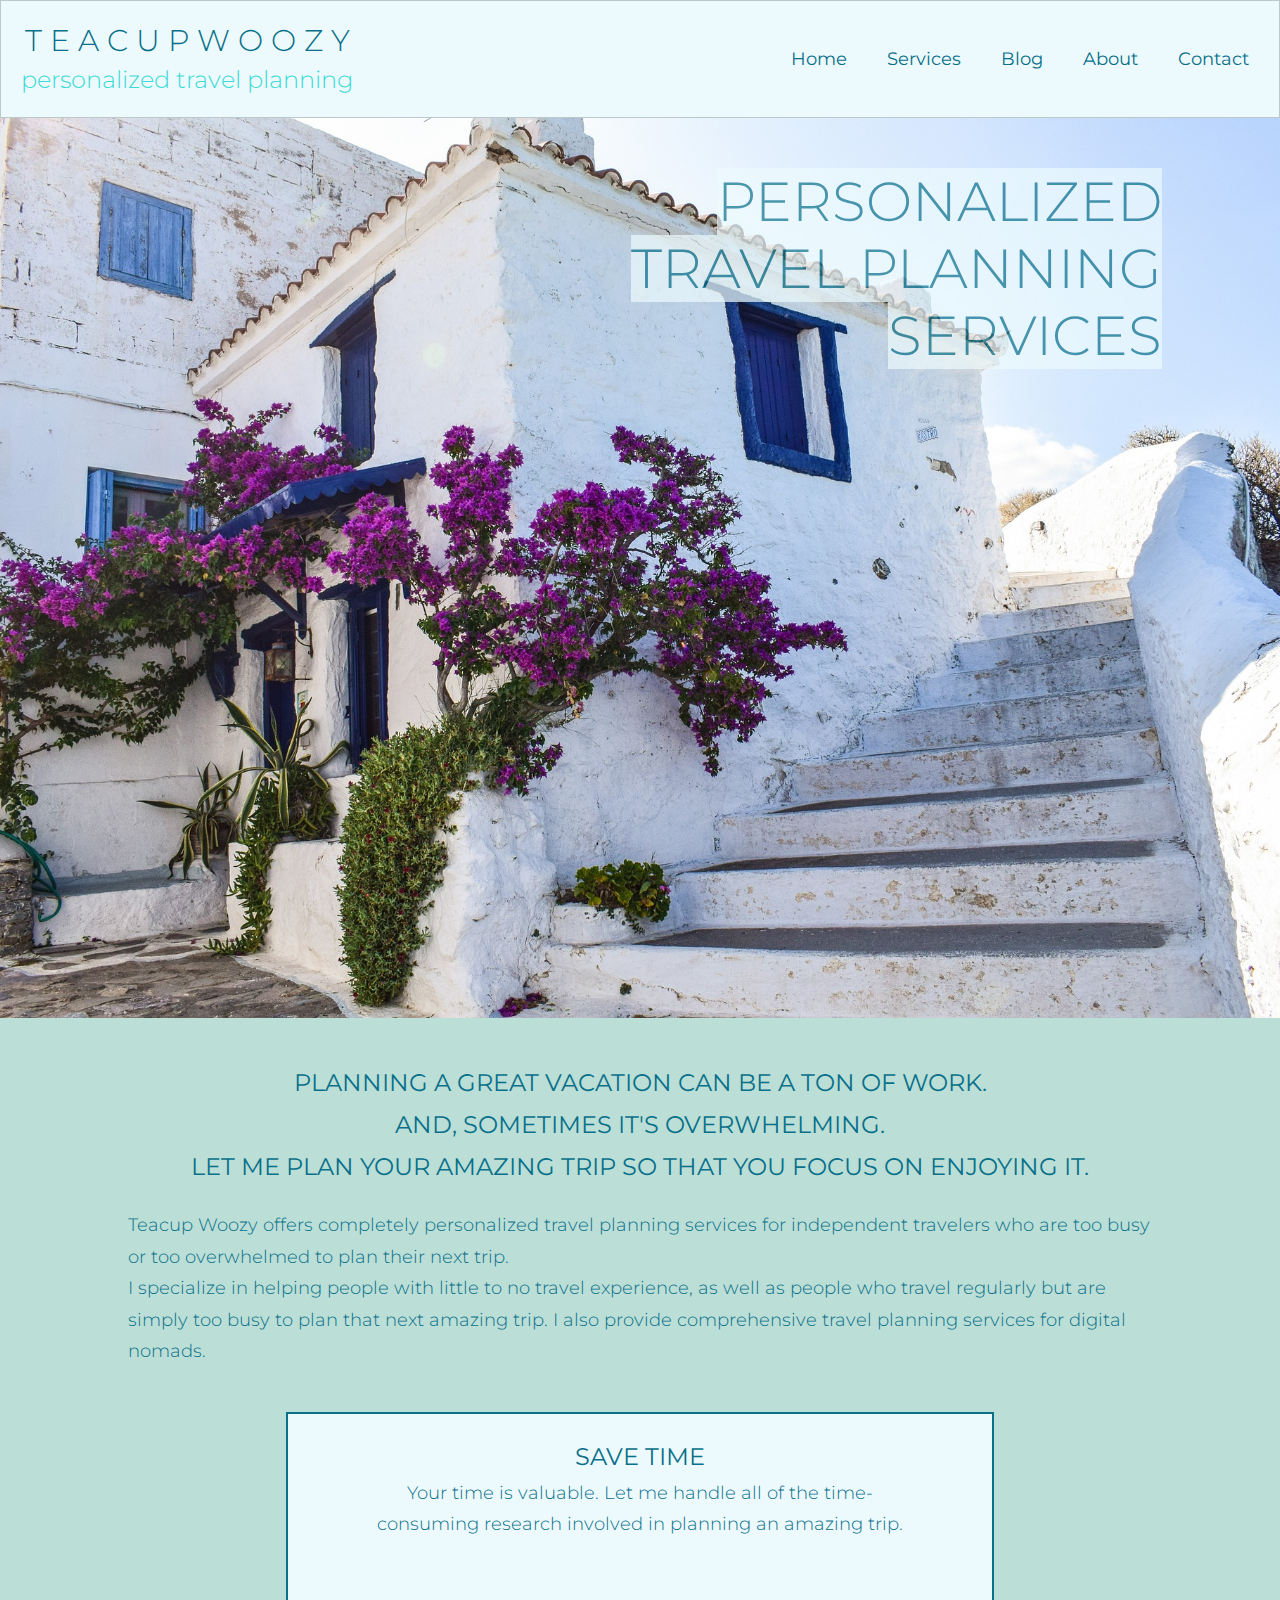
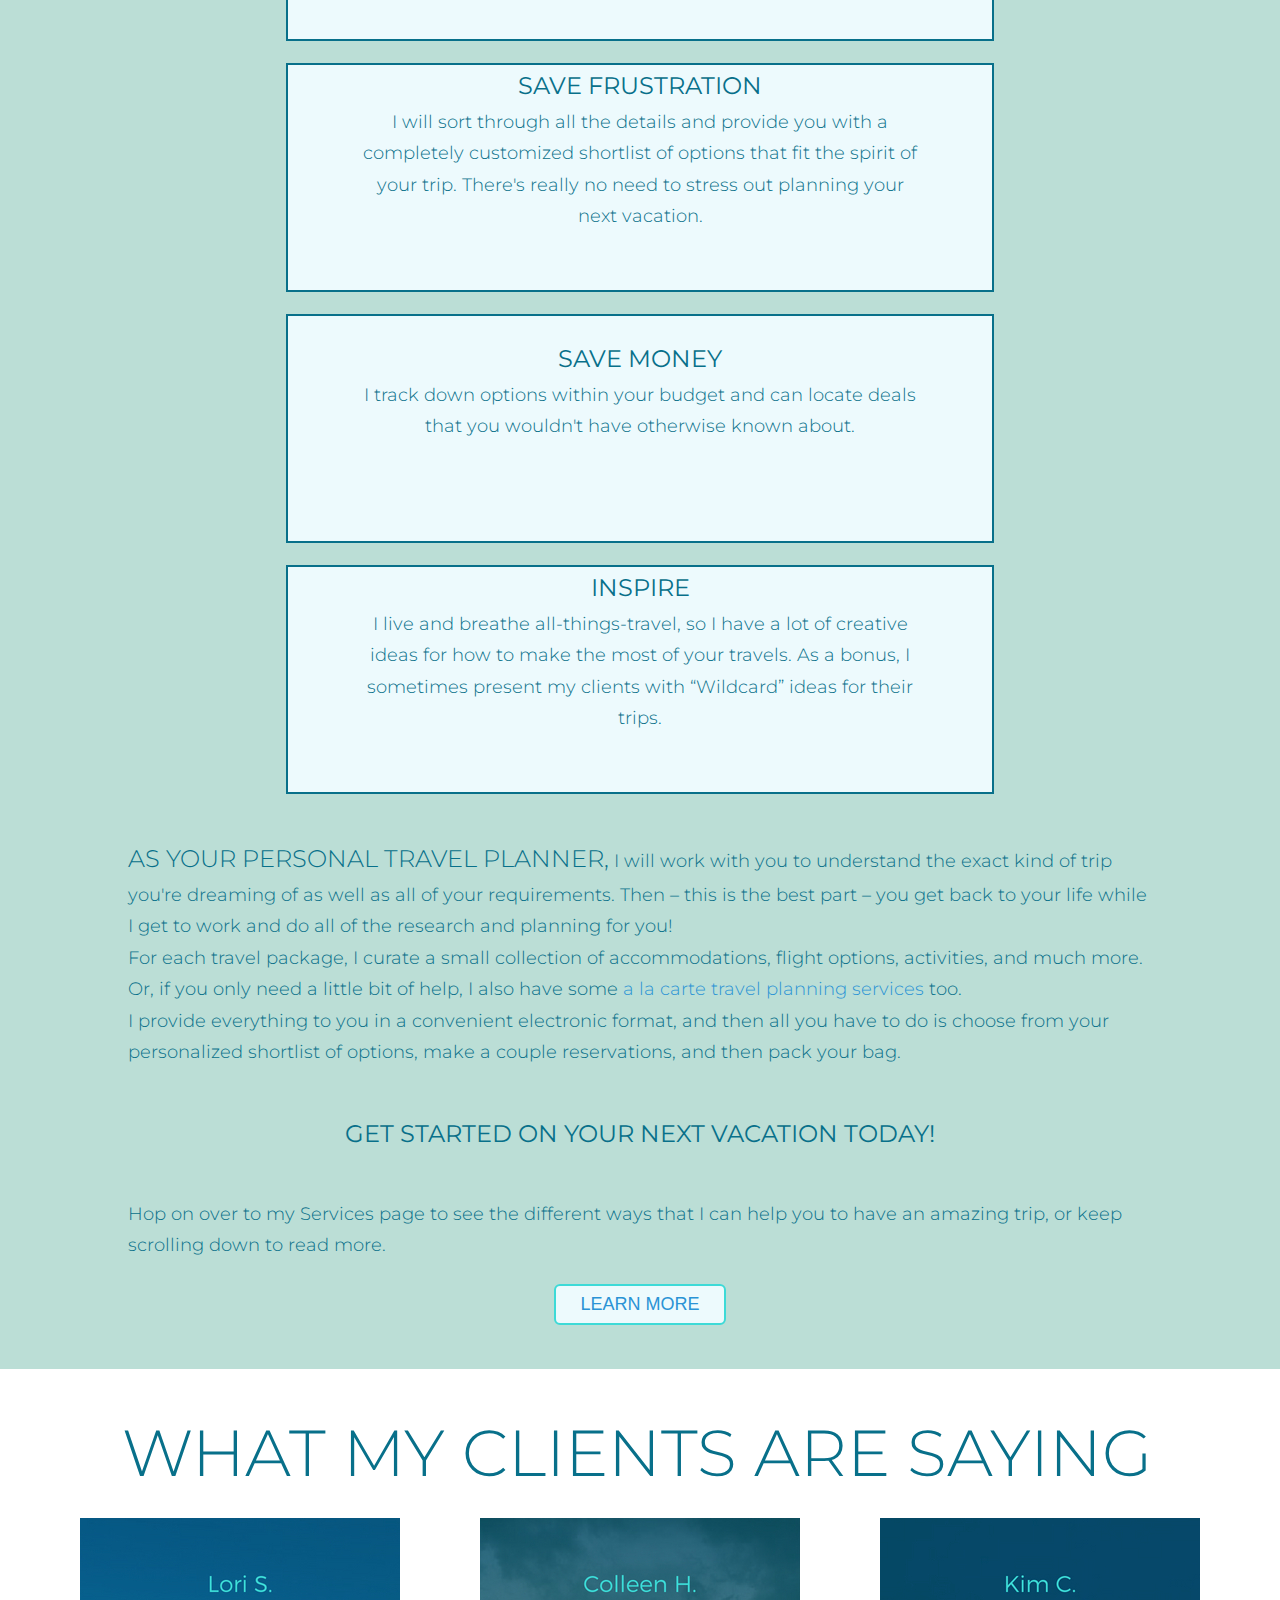
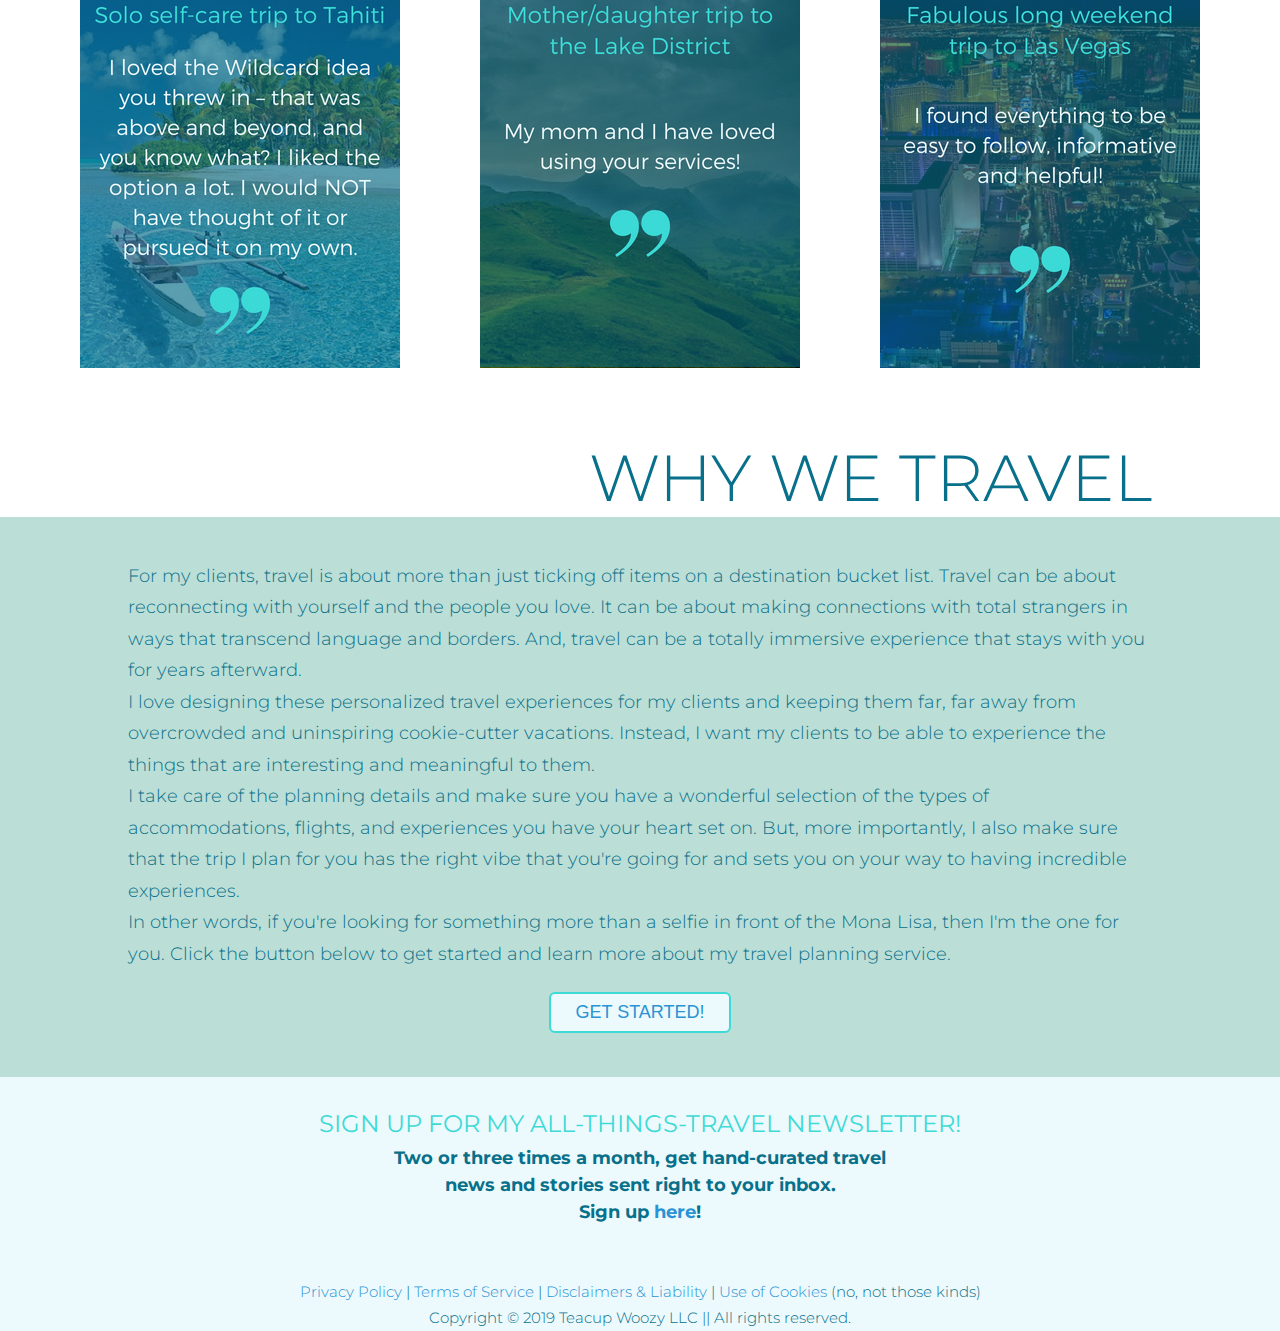
<file: index.html>
<!DOCTYPE html>
<html lang="en">
<head>
	<meta charset="utf-8">
	<meta name="viewport" content="width=device-width, initial-scale=1">
	<title>Teacup Woozy | Personalized Travel Planning | Home</title>
	<link href="https://fonts.googleapis.com/css?family=Montserrat:300,400" rel="stylesheet">
	<link rel="stylesheet" type="text/css" href="tw.css">
	<!-- Global site tag (gtag.js) - Google Analytics -->
	<script async src="https://www.googletagmanager.com/gtag/js?id=UA-107564560-1"></script>
	<script>
	  window.dataLayer = window.dataLayer || [];
	  function gtag(){dataLayer.push(arguments);}
	  gtag('js', new Date());

	  gtag('config', 'UA-107564560-1');
	</script>
</head>
<body>
	<header id="nav-header">
		<nav class="navbar">
			<span id="navbar-toggle">
				<img src="images/menu-icon.png" alt="toggle button for dropdown menu">
			</span>

			<a href="index.html" id="logo"><h1>T E A C U P W O O Z Y<br>
				<span>personalized travel planning</span></h1>
			</a>
			<ul id="main-nav">
				<li>
					<a href="index.html" class="nav-links">Home</a>
				</li>
				<li>
					<a href="services.html" class="nav-links">Services</a>
				</li>
				<li>
					<a href="blog.html" class="nav-links">Blog</a>
				</li>
				<li>
					<a href="about.html" class="nav-links">About</a>
				</li>
				<li>
					<a href="contact.html" class="nav-links">Contact</a>
				</li>
			</ul>
		</nav>
	</header>

	<!-- Main content -->
	<section>
		<!-- welcome -->
		<article id="welcome-section" class="nav-padding">
			<!-- css: insert greece.jpg for full viewport-->

			<h2><span class="highlight">PERSONALIZED<br>
			TRAVEL PLANNING<br>
			SERVICES</span></h2>
		</article>
		
		<!-- Intro -->
		<!-- "bumpers" will be to make the width ~80% for 900+px and margins for mobile-->
		<article class="bumpers"> 
			<!-- "background-ocean-box" will be a solid background covering set width of page -->
			<div class="background-ocean-box">
				<br><br>
				<header><h4>PLANNING A GREAT VACATION CAN BE A TON OF WORK.<br> AND, SOMETIMES IT'S OVERWHELMING.<br>
				LET ME PLAN YOUR AMAZING TRIP SO THAT YOU FOCUS ON ENJOYING IT.</h4></header>
				<br>
				<p>Teacup Woozy offers completely personalized travel planning services for independent travelers who 
					are too busy or too overwhelmed to plan their next trip.</p>
				<p>I specialize in helping people with little to no travel experience, as well as people who travel 
					regularly but are simply too busy to plan that next amazing trip. I also provide comprehensive 
					travel planning services for digital nomads.</p>
				<br><br>
				<!-- The Why boxes -->
				<!-- "home-small-box" will be white-ish background boxes, rounded corners, poss very transparent photo in background -->
				<div class="home-small-box">
					<br>
					<h4>SAVE TIME</h4>
					<p>Your time is valuable. Let me handle all of the time-consuming research involved in planning 
						an amazing trip.</p>
				</div>
				<br>
				<div class="home-small-box">
					<h4>SAVE FRUSTRATION</h4>
					<p>I will sort through all the details and provide you with a completely customized shortlist 
						of options that fit the spirit of your trip. There's really no need to stress out planning 
						your next vacation.</p>
				</div>
				<br>
				<div class="home-small-box">
					<br>
					<h4>SAVE MONEY</h4>
					<p>I track down options within your budget and can locate deals that you wouldn't have 
						otherwise known about.</p>
				</div>
				<br>
				<div class="home-small-box">
					<h4>INSPIRE</h4>
					<p>I live and breathe all-things-travel, so I have a lot of creative ideas for how to make 
						the most of your travels. As a bonus, I sometimes present my clients with “Wildcard” ideas 
						for their trips.</p>
				</div>
				<br><br>
				<!-- Call to action -->
				<!-- "first-sentence" will be same size as h4 -->
				<div>
					<p><span class="first-sentence">AS YOUR PERSONAL TRAVEL PLANNER,</span> I will work with you to 
					understand the exact kind of trip you're dreaming of as well as all of your requirements. Then – 
					this is the best part – you get back to your life while I get to work and do all of the research 
					and planning for you!</p>
					<p>For each travel package, I curate a small collection of accommodations, flight options, 
					activities, and much more. Or, if you only need a little bit of help, I also have some 
					<a href="services.html">a la carte travel planning services</a> too.</p>
					<p>I provide everything to you in a convenient electronic format, and then all you have to do is 
					choose from your personalized shortlist of options, make a couple reservations, and then pack 
					your bag.</p>
					<br><br>
					<h4>GET STARTED ON YOUR NEXT VACATION TODAY!</h4>
					<br><br>
					<p>Hop on over to my Services page to see the different ways that I can help you to have an amazing trip, or keep scrolling down to read more.</p>
					<br>
					<div class="button-container">
						<p><button class="button"><a href="mailto:stacy@teacupwoozy.com?subject=Question%20from%20teacupwoozy.com"> LEARN MORE</a></button></p>
					</div>
					<br><br>
				</div>
			</div>
		</article>

		<!-- Testimonials -->
		<article class="bumpers">
			<br><br>
			<header><h2>WHAT MY CLIENTS ARE SAYING</h2></header>
			<div class="container">
				<div class="grid">
					<div class="testimonial-cell">
						<img src="images/client-testimonial-tahiti.jpg" alt="Client Lori: I loved the Wildcard idea you threw in – that was above and beyond, and you know what? I liked the option a lot. I would NOT have thought of it or pursued it on my own." class="responsive-image">
					</div>
					<div class="testimonial-cell">
						<img src="images/client-testimonial-lake-district.jpg" alt="Client Colleen: My mom and I have loved using your services!" class="responsive-image">
					</div>
					<div class="testimonial-cell">
						<img src="images/client-testimonial-las-vegas.jpg" alt="I found everything to be easy to follow, informative and helpful!" class="responsive-image">
					</div>
				</div>
			</div>	
		</article>

		<!-- Why we travel -->
		<article class="bumpers">
			<br><br>
			<header><h2>WHY WE TRAVEL</h2></header>
			<div class="background-ocean-box">
				<br><br>
				<p>For my clients, travel is about more than just ticking off items on a destination bucket list. 
				Travel can be about reconnecting with yourself and the people you love. It can be about making 
				connections with total strangers in ways that transcend language and borders. And, travel can be 
				a totally immersive experience that stays with you for years afterward.</p>
				<p>I love designing these personalized travel experiences for my clients and keeping them far, far 
					away from overcrowded and uninspiring cookie-cutter vacations. Instead, I want my clients to 
					be able to experience the things that are interesting and meaningful to them.</p>
				<p>I take care of the planning details and make sure you have a wonderful selection of the types of 
					accommodations, flights, and experiences you have your heart set on. But, more importantly, I 
					also make sure that the trip I plan for you has the right vibe that you're going for and sets 
					you on your way to having incredible experiences.</p>
				<p>In other words, if you're looking for something more than a selfie in front of the Mona Lisa, 
					then I'm the one for you. Click the button below to get started and learn more about my travel 
					planning service.</p>
				<br>
				<div class="button-container">
					<p><button class="button"><a href="mailto:stacy@teacupwoozy.com?subject=Question%20from%20teacupwoozy.com">GET STARTED!</a></button></p>
				</div>
				<br><br>
			</div>
		</article>
	</section>

	<footer>
		<br>
		<h4 class="newsletter">SIGN UP FOR MY ALL-THINGS-TRAVEL NEWSLETTER!</h4>
		<h5>Two or three times a month, get hand-curated travel news and stories sent right to your inbox.</h5>
		<h5>Sign up <a href="http://eepurl.com/dfZ7wr" target="_blank">here</a>!</h5>
		<br><br>
		<!-- flexbox -->
		<div class="footer-container">
			<div>
				<p><a href="legal.html">Privacy Policy</a> | <a href="legal.html">Terms of Service</a> | <a href="legal.html">Disclaimers & Liability</a> | <a href="legal.html">Use of Cookies</a> (no, not those kinds)</p>
				<p>Copyright &copy; 2019 Teacup Woozy LLC || All rights reserved.</p>
			</div>
		</div>
	</footer>
	<script src="tw.js"></script>
</body>
</html>
</file>
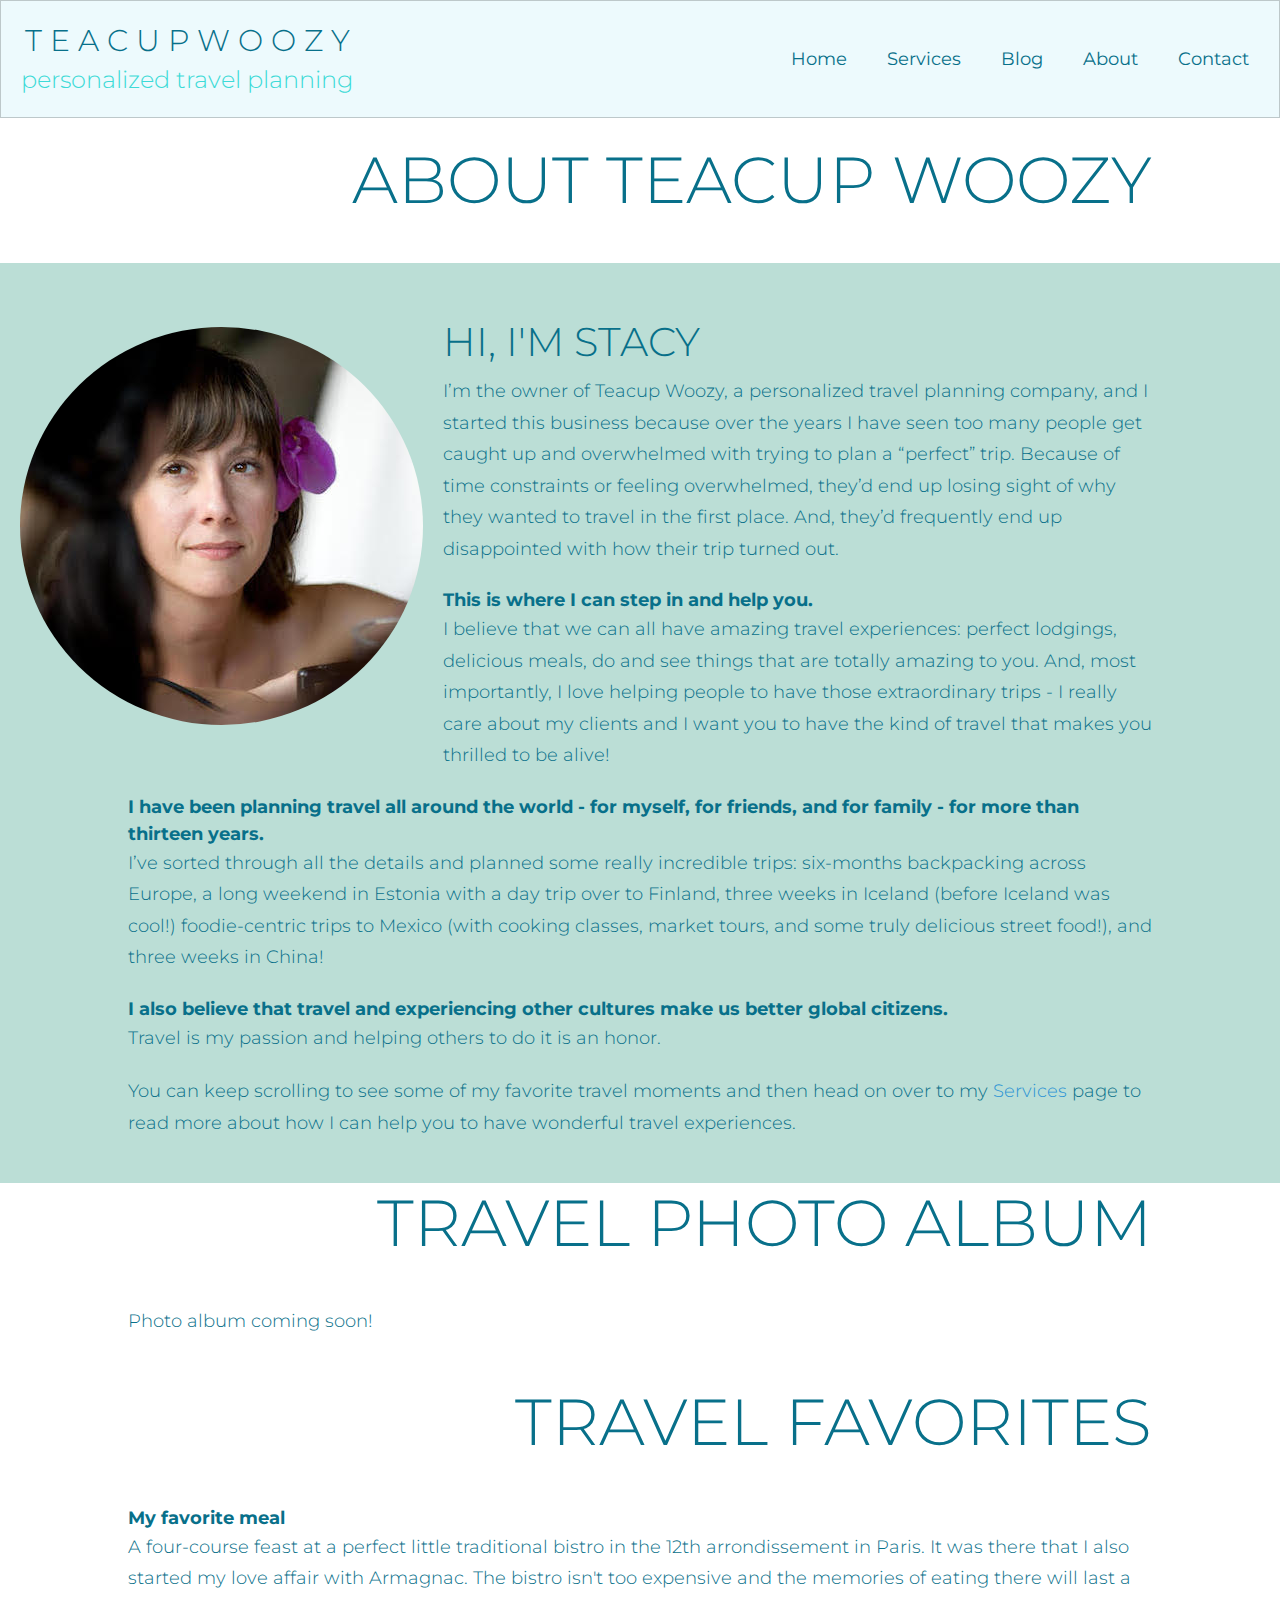
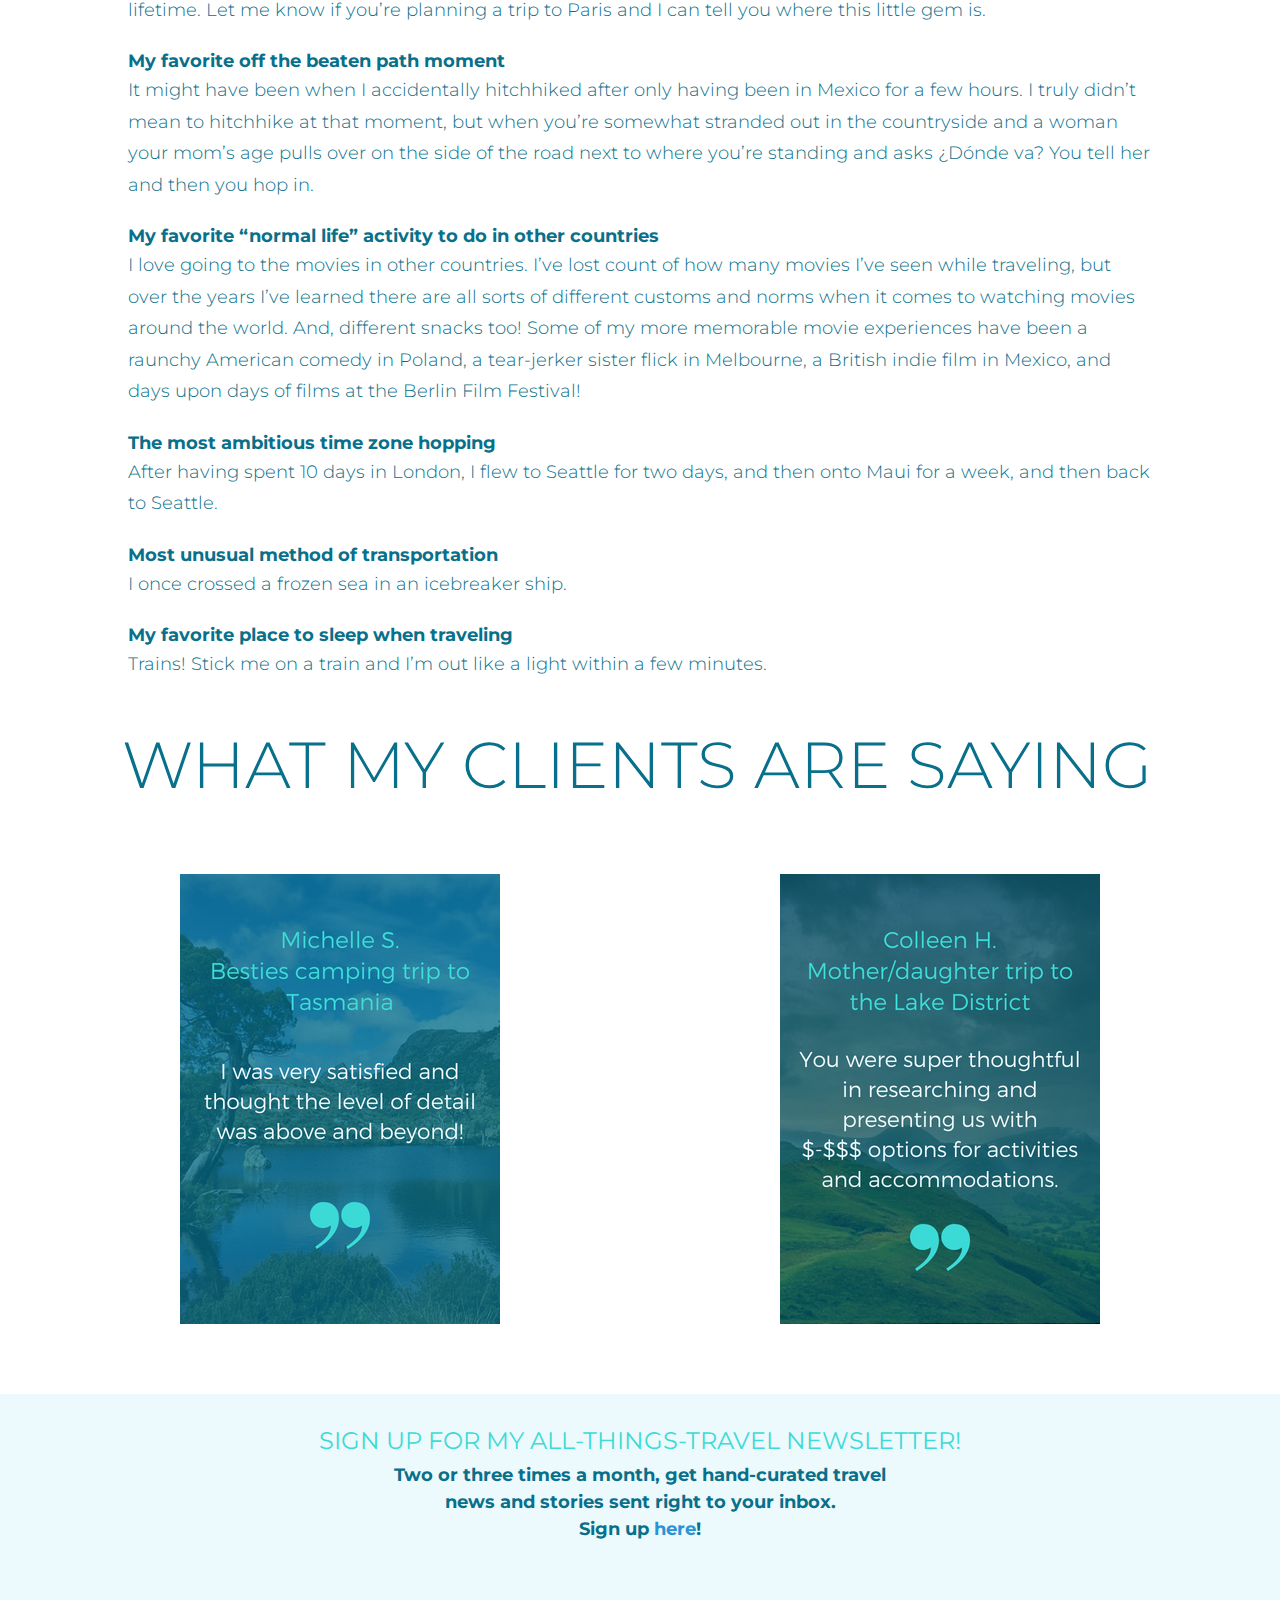
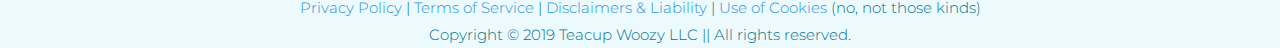
<file: about.html>
<!DOCTYPE html>
<html lang="en">
<head>
	<meta charset="utf-8">
	<meta name="viewport" content="width=device-width, initial-scale=1">
	<title>Teacup Woozy | Personalized Travel Planning | Blog</title>
	<link href="https://fonts.googleapis.com/css?family=Montserrat:300,400" rel="stylesheet">
	<link rel="stylesheet" type="text/css" href="tw.css">
	<!-- Global site tag (gtag.js) - Google Analytics -->
	<script async src="https://www.googletagmanager.com/gtag/js?id=UA-107564560-1"></script>
	<script>
	  window.dataLayer = window.dataLayer || [];
	  function gtag(){dataLayer.push(arguments);}
	  gtag('js', new Date());

	  gtag('config', 'UA-107564560-1');
	</script>
</head>
<body>
	<header id="nav-header">
		<nav class="navbar">
			<span id="navbar-toggle">
				<img src="images/menu-icon.png" alt="toggle button for dropdown menu">
			</span>
			<a href="index.html" id="logo">
				<h1>T E A C U P W O O Z Y<br>
					<span>personalized travel planning</span></h1>
			</a>
			<ul id="main-nav">
				<li>
					<a href="index.html" class="nav-links">Home</a>
				</li>
				<li>
					<a href="services.html" class="nav-links">Services</a>
				</li>
				<li>
					<a href="blog.html" class="nav-links">Blog</a>
				</li>
				<li>
					<a href="about.html" class="nav-links">About</a>
				</li>
				<li>
					<a href="contact.html" class="nav-links">Contact</a>
				</li>
			</ul>
		</nav>
	</header>
	
	<section class="nav-padding">
		<!-- About Stacy -->
		<br>
		<header><h2>ABOUT TEACUP WOOZY</h2></header>
		<br><br>
		<article id="about-container">
			<br><br>
			<img src="images/stacy-profile-photo-small.jpg" alt="Headshot of Stacy" id="about-photo">
			
			<h3>HI, I'M STACY</h3>
			<p>I’m the owner of Teacup Woozy, a personalized travel planning company, and I started this business because over the years I have seen too many people get caught up and overwhelmed with trying to plan a “perfect” trip. Because of time constraints or feeling overwhelmed, they’d end up losing sight of why they wanted to travel in the first place. And, they’d frequently end up disappointed with how their trip turned out. </p>
			<br>
			<h5>This is where I can step in and help you.</h5>
			<p>I believe that we can all have amazing travel experiences: perfect lodgings, delicious meals, do and see things that are totally amazing to you. And, most importantly, I love helping people to have those extraordinary trips - I really care about my clients and I want you to have the kind of travel that makes you thrilled to be alive!</p>
			<br>
			<h5>I have been planning travel all around the world - for myself, for friends, and for family - for more than thirteen years.</h5>
			<p>I’ve sorted through all the details and planned some really incredible trips: six-months backpacking across Europe, a long weekend in Estonia with a day trip over to Finland, three weeks in Iceland (before Iceland was cool!) foodie-centric trips to Mexico (with cooking classes, market tours, and some truly delicious street food!), and three weeks in China!</p>
			<br>
			<h5>I also believe that travel and experiencing other cultures make us better global citizens.</h5>
			<p>Travel is my passion and helping others to do it is an honor.</p>
			<br>
			<p>You can keep scrolling to see some of my favorite travel moments and then head on over to my <a href="/services.html">Services</a> page to read more about how I can help you to have wonderful travel experiences.</p>
			<br><br>
		</article>

		<!-- Travel photo gallery -->
		<article>
			<header><h2>TRAVEL PHOTO ALBUM</h2></header>
			<br><br>
			<p>Photo album coming soon!</p>
			<br><br>
			<!-- INSERT PHOTO GALLERY +++++  Bootstrap??? -->
		</article>
		<!-- Q&A travel favorites -->
		<article>
			<header><h2>TRAVEL FAVORITES</h2></header>
			<br><br>
			<h5>My favorite meal</h5>
			<p>A four-course feast at a perfect little traditional bistro in the 12th arrondissement in Paris.  It was there that I also started my love affair with Armagnac. The bistro isn't too expensive and the memories of eating there will last a lifetime. Let me know if you’re planning a trip to Paris and I can tell you where this little gem is.</p>
			<br>
			<h5>My favorite off the beaten path moment</h5>
			<p>It might have been when I accidentally hitchhiked after only having been in Mexico for a few hours. I truly didn’t mean to hitchhike at that moment, but when you’re somewhat stranded out in the countryside and a woman your mom’s age pulls over on the side of the road next to where you’re standing and asks ¿Dónde va? You tell her and then you hop in.</p>
			<br>
			<h5>My favorite “normal life” activity to do in other countries</h5>
			<p>I love going to the movies in other countries. I’ve lost count of how many movies I’ve seen while traveling, but over the years I’ve learned there are all sorts of different customs and norms when it comes to watching movies around the world. And, different snacks too! Some of my more memorable movie experiences have been a raunchy American comedy in Poland, a tear-jerker sister flick in Melbourne, a British indie film in Mexico, and days upon days of films at the Berlin Film Festival!</p>
			<br>
			<h5>The most ambitious time zone hopping</h5>
			<p>After having spent 10 days in London, I flew to Seattle for two days, and then onto Maui for a week, and then back to Seattle.</p>
			<br>
			<h5>Most unusual method of transportation</h5>
			<p>I once crossed a frozen sea in an icebreaker ship.</p>
			<br>
			<h5>My favorite place to sleep when traveling</h5>
			<p>Trains! Stick me on a train and I’m out like a light within a few minutes.</p>
			<br><br>
		</article>
		<!-- Testimonials -->
		<article>
			<header><h2>WHAT MY CLIENTS ARE SAYING</h2></header>
			<br><br>
			<div class="container">
				<div class="grid">
					<div class="testimonial-cell testimonial-about">
						<img src="images/client-testimonial-tazmania.jpg" alt="Client Michelle: I was very satisfied and I found the level of detail was above and beyond!" class="responsive-image">
					</div>
					<div class="testimonial-cell testimonial-about">
						<img src="images/client-testimonial-lake-district-2.jpg" alt="Client Colleen: Your were super thoughtful in researching and presenting us with $-$$$ options for activities and accommodations." class="responsive-image">
					</div>
				</div>
			</div>
			<br><br>
		</article>

	</section>

	<footer>
		<!-- INSERT FOOTER ONCE COMPLETED -->
		<br>
		<h4 class="newsletter">SIGN UP FOR MY ALL-THINGS-TRAVEL NEWSLETTER!</h4>
		<h5>Two or three times a month, get hand-curated travel news and stories sent right to your inbox.</h5>
		<h5>Sign up <a href="http://eepurl.com/dfZ7wr" target="_blank">here</a>!</h5>
		<br><br>
		<!-- flexbox -->
		<div class="footer-container">
			<div>
				<p><a href="legal.html">Privacy Policy</a> | <a href="legal.html">Terms of Service</a> | <a href="legal.html">Disclaimers & Liability</a> | <a href="legal.html">Use of Cookies</a> (no, not those kinds)</p>
				<p>Copyright &copy; 2019 Teacup Woozy LLC || All rights reserved.</p>
			</div>
		</div>
	</footer>
	<script src="tw.js"></script>
</body>
</html>
</file>
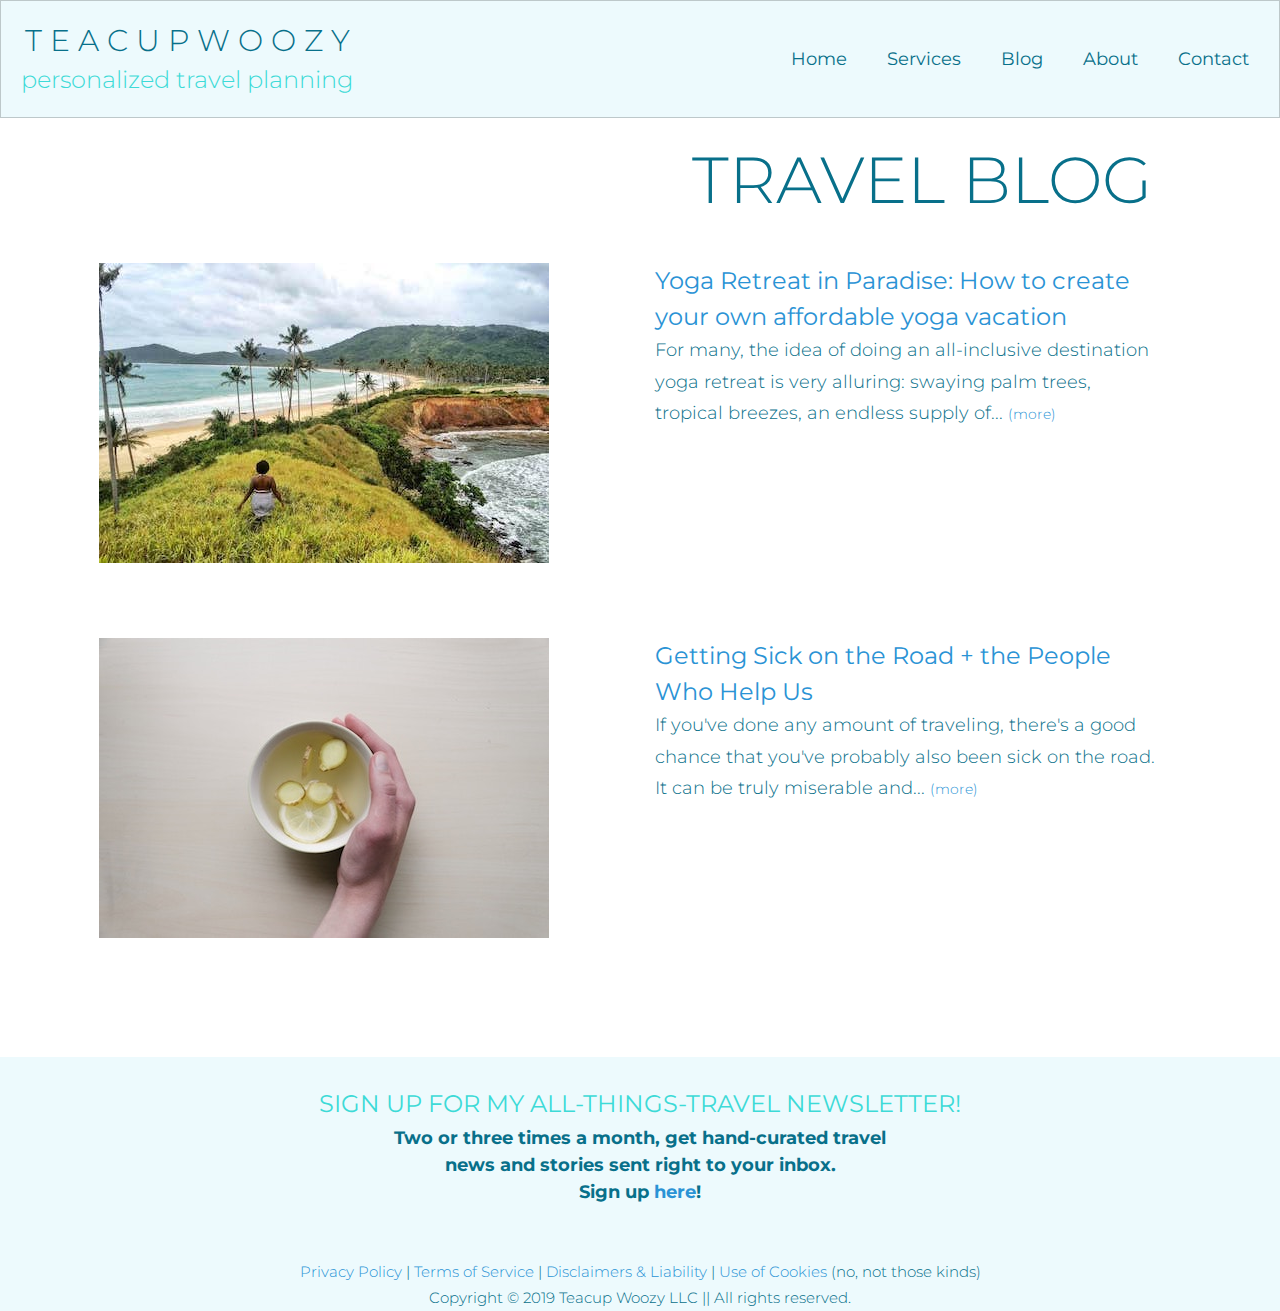
<file: blog.html>
<!DOCTYPE html>
<html lang="en">

<head>
    <meta charset="utf-8">
    <meta name="viewport" content="width=device-width, initial-scale=1">
    <title>Teacup Woozy | Personalized Travel Planning | Blog</title>
    <link href="https://fonts.googleapis.com/css?family=Montserrat:300,400" rel="stylesheet">
    <link rel="stylesheet" type="text/css" href="tw.css">
    <!-- Global site tag (gtag.js) - Google Analytics -->
    <script async src="https://www.googletagmanager.com/gtag/js?id=UA-107564560-1"></script>
    <script>
        window.dataLayer = window.dataLayer || [];
        function gtag() { dataLayer.push(arguments); }
        gtag('js', new Date());

        gtag('config', 'UA-107564560-1');
    </script>
</head>

<body>
    <header id="nav-header">
        <nav class="navbar">
            <span id="navbar-toggle">
                <img src="images/menu-icon.png" alt="toggle button for dropdown menu">
            </span>

            <a href="index.html" id="logo">
                <h1>T E A C U P W O O Z Y<br>
                    <span>personalized travel planning</span></h1>
            </a>
            <ul id="main-nav">
                <li>
                    <a href="index.html" class="nav-links">Home</a>
                </li>
                <li>
                    <a href="services.html" class="nav-links">Services</a>
                </li>
                <li>
                    <a href="blog.html" class="nav-links">Blog</a>
                </li>
                <li>
                    <a href="about.html" class="nav-links">About</a>
                </li>
                <li>
                    <a href="contact.html" class="nav-links">Contact</a>
                </li>
            </ul>
        </nav>
    </header>
    <!-- Main Content -->
    <section class="nav-padding">
        <br>
        <h2>TRAVEL BLOG</h2>
        <br><br>

        <article class="blog-container">
            <div class="blog-photo blog-cell">
                <img src="images/blog/thumbnails/woman-walking-near-beach.jpg" alt="a woman walking on a small ridge overlooking 
                beaches on both sides">
            </div>
            <div class="blog-cell">
                <h4 class="blog-index-titles"><a href="yoga-retreat-in-paradise.html">Yoga Retreat in Paradise: 
                How to create your own affordable yoga vacation</a></h4>
                <p>For many, the idea of doing an all-inclusive destination yoga retreat is very alluring: swaying palm trees, tropical
                breezes, an endless supply of... <a href="yoga-retreat-in-paradise.html" class="blog-link">(more)</a></p>
            </div>
        </article>

        <article class="blog-container">
            <div class="blog-photo blog-cell">
                <img src="images/blog/thumbnails/lemon-ginger-tea.jpg" alt="a woman's hand holding a cup of ginger tea">
            </div>
            <div class="blog-cell">
                <h4 class="blog-index-titles"><a href="getting-sick-on-the-road.html">Getting Sick on the Road + the
                        People Who Help Us</a></h4>
                <p>If you've done any amount of traveling, there's a good chance that you've probably also been
                    sick on the road. It can be truly miserable and... <a href="getting-sick-on-the-road.html" class="blog-link">(more)</a></p>
            </div>
        </article>

        <br><br>
    </section>


    <footer>
        <br>
        <h4 class="newsletter">SIGN UP FOR MY ALL-THINGS-TRAVEL NEWSLETTER!</h4>
        <h5>Two or three times a month, get hand-curated travel news and stories sent right to your inbox.</h5>
        <h5>Sign up <a href="http://eepurl.com/dfZ7wr" target="_blank">here</a>!</h5>
        <br><br>
        <!-- flexbox -->
        <div class="footer-container">
            <div>
                <p><a href="legal.html">Privacy Policy</a> | <a href="legal.html">Terms of Service</a> | <a href="legal.html">Disclaimers
                        & Liability</a> | <a href="legal.html">Use of Cookies</a> (no, not those kinds)</p>
                <p>Copyright &copy; 2019 Teacup Woozy LLC || All rights reserved.</p>
            </div>
        </div>
    </footer>
    <script src="tw.js"></script>
</body>

</html>
</file>
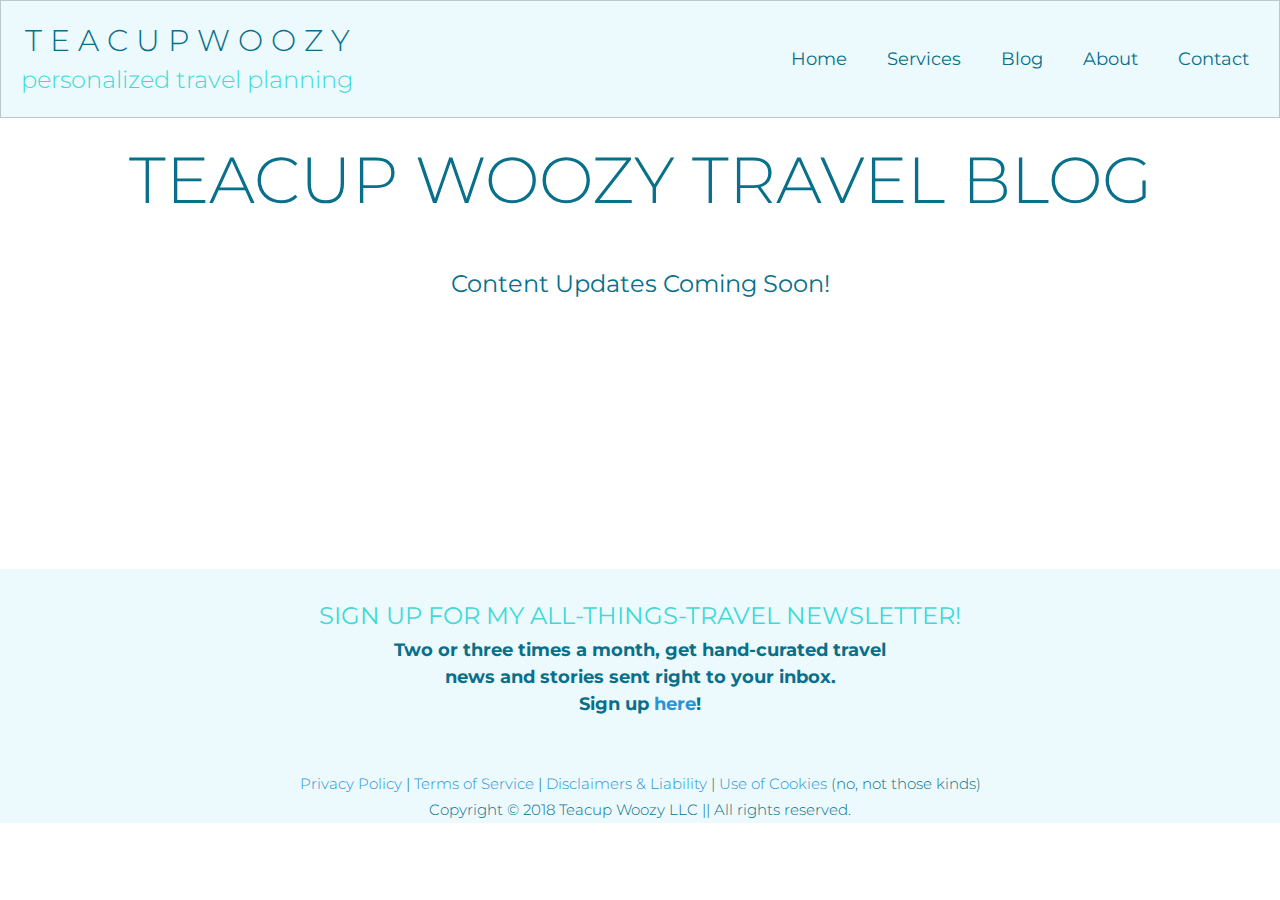
<file: blog_old.html>
<!DOCTYPE html>
<html lang="en">

<head>
    <meta charset="utf-8">
    <meta name="viewport" content="width=device-width, initial-scale=1">
    <title>Teacup Woozy | Personalized Travel Planning | Blog</title>
    <link href="https://fonts.googleapis.com/css?family=Montserrat:300,400" rel="stylesheet">
    <link rel="stylesheet" type="text/css" href="tw.css">
    <!-- Global site tag (gtag.js) - Google Analytics -->
    <script async src="https://www.googletagmanager.com/gtag/js?id=UA-107564560-1"></script>
    <script>
        window.dataLayer = window.dataLayer || [];
        function gtag() { dataLayer.push(arguments); }
        gtag('js', new Date());

        gtag('config', 'UA-107564560-1');
    </script>
</head>

<body>
    <header id="nav-header">
        <nav class="navbar">
            <span id="navbar-toggle">
                <img src="images/menu-icon.png" alt="toggle button for dropdown menu">
            </span>

            <a href="index.html" id="logo">
                <h1>T E A C U P W O O Z Y<br>
                    <span>personalized travel planning</span></h1>
            </a>
            <ul id="main-nav">
                <li>
                    <a href="index.html" class="nav-links">Home</a>
                </li>
                <li>
                    <a href="services.html" class="nav-links">Services</a>
                </li>
                <li>
                    <a href="blog.html" class="nav-links">Blog</a>
                </li>
                <li>
                    <a href="about.html" class="nav-links">About</a>
                </li>
                <li>
                    <a href="contact.html" class="nav-links">Contact</a>
                </li>
            </ul>
        </nav>
    </header>
    <!-- Main Content -->
    <section class="nav-padding">
        <br>
        <h2>TEACUP WOOZY TRAVEL BLOG</h2>
        


        <br><br>
        <h4>Content Updates Coming Soon!</h4>
        <br><br><br><br><br><br>
        <br><br><br><br><br><br>

    </section>


    <footer>
        <br>
        <h4 class="newsletter">SIGN UP FOR MY ALL-THINGS-TRAVEL NEWSLETTER!</h4>
        <h5>Two or three times a month, get hand-curated travel news and stories sent right to your inbox.</h5>
        <h5>Sign up <a href="http://eepurl.com/dfZ7wr" target="_blank">here</a>!</h5>
        <br><br>
        <!-- flexbox -->
        <div class="footer-container">
            <div>
                <p><a href="legal.html">Privacy Policy</a> | <a href="legal.html">Terms of Service</a> | <a href="legal.html">Disclaimers
                        & Liability</a> | <a href="legal.html">Use of Cookies</a> (no, not those kinds)</p>
                <p>Copyright &copy; 2018 Teacup Woozy LLC || All rights reserved.</p>
            </div>
        </div>
    </footer>
    <script src="tw.js"></script>
</body>

</html>
</file>
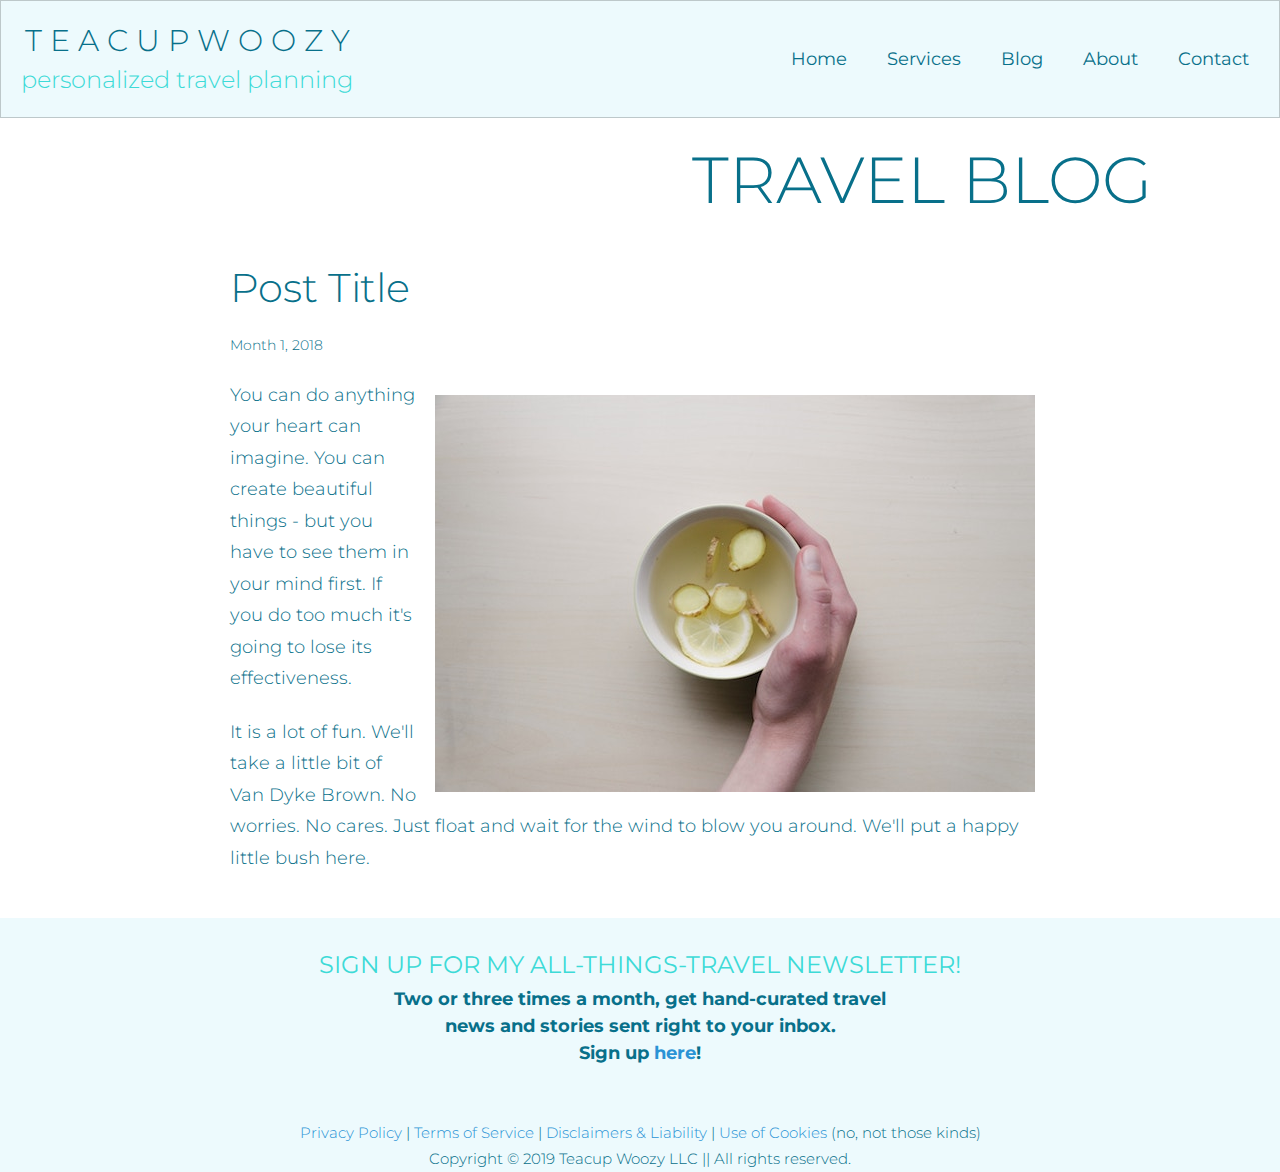
<file: blog_template.html>
<!DOCTYPE html>
<html lang="en">

<head>
    <meta charset="utf-8">
    <meta name="viewport" content="width=device-width, initial-scale=1">
    <title>Teacup Woozy | Personalized Travel Planning | Blog</title>
    <link href="https://fonts.googleapis.com/css?family=Montserrat:300,400" rel="stylesheet">
    <link rel="stylesheet" type="text/css" href="tw.css">
    <!-- Global site tag (gtag.js) - Google Analytics -->
    <script async src="https://www.googletagmanager.com/gtag/js?id=UA-107564560-1"></script>
    <script>
        window.dataLayer = window.dataLayer || [];
        function gtag() { dataLayer.push(arguments); }
        gtag('js', new Date());

        gtag('config', 'UA-107564560-1');
    </script>
</head>

<body>
    <header id="nav-header">
        <nav class="navbar">
            <span id="navbar-toggle">
                <img src="images/menu-icon.png" alt="toggle button for dropdown menu">
            </span>

            <a href="index.html" id="logo">
                <h1>T E A C U P W O O Z Y<br>
                    <span>personalized travel planning</span></h1>
            </a>
            <ul id="main-nav">
                <li>
                    <a href="index.html" class="nav-links">Home</a>
                </li>
                <li>
                    <a href="services.html" class="nav-links">Services</a>
                </li>
                <li>
                    <a href="blog.html" class="nav-links">Blog</a>
                </li>
                <li>
                    <a href="about.html" class="nav-links">About</a>
                </li>
                <li>
                    <a href="contact.html" class="nav-links">Contact</a>
                </li>
            </ul>
        </nav>
    </header>
    <!-- Main Content -->
    <section class="nav-padding">
        <br>
        <h2>TRAVEL BLOG</h2>
        <br><br>
        <article class="blog-post-container">
            <h3>Post Title</h3>
            <br>
            <p class="blog-date">Month 1, 2018</p>
            <br>
            <img src="images/blog/lemon-ginger-tea.jpg" alt="a woman's hand holding a cup of tea" class="inline-image-right ">
            <p>You can do anything your heart can imagine. You can create beautiful things - but you have to see 
                them in your mind first. If you do too much it's going to lose its effectiveness.
            </p>
            <br>
            <p>
                It is a lot of fun. We'll take a little bit of Van Dyke Brown. No worries. No cares. Just float and wait for the wind
                to blow you around. We'll put a happy little bush here.
            </p>
        </article>
        <br><br>
    </section>

    <footer>
        <br>
        <h4 class="newsletter">SIGN UP FOR MY ALL-THINGS-TRAVEL NEWSLETTER!</h4>
        <h5>Two or three times a month, get hand-curated travel news and stories sent right to your inbox.</h5>
        <h5>Sign up <a href="http://eepurl.com/dfZ7wr" target="_blank">here</a>!</h5>
        <br><br>
        <!-- flexbox -->
        <div class="footer-container">
            <div>
                <p><a href="legal.html">Privacy Policy</a> | <a href="legal.html">Terms of Service</a> | <a href="legal.html">Disclaimers
                        & Liability</a> | <a href="legal.html">Use of Cookies</a> (no, not those kinds)</p>
                <p>Copyright &copy; 2019 Teacup Woozy LLC || All rights reserved.</p>
            </div>
        </div>
    </footer>
    <script src="tw.js"></script>
</body>

</html>
</file>
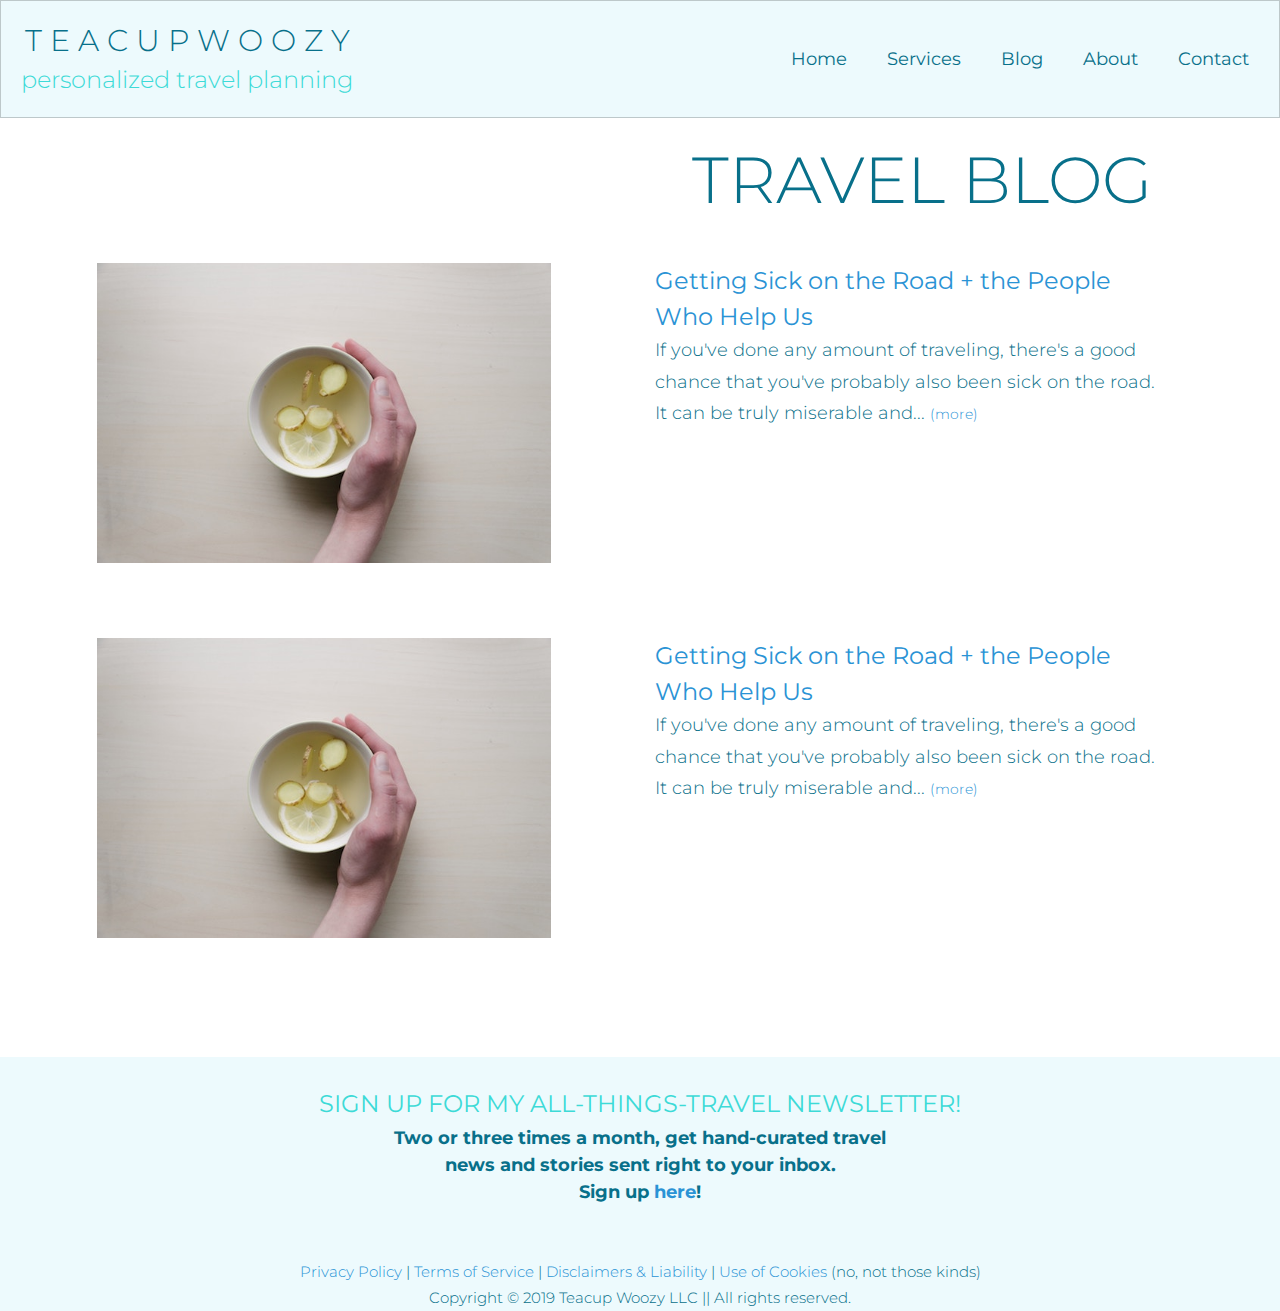
<file: blog_wip.html>
<!DOCTYPE html>
<html lang="en">
<head>
	<meta charset="utf-8">
	<meta name="viewport" content="width=device-width, initial-scale=1">
	<title>Teacup Woozy | Personalized Travel Planning | Blog</title>
	<link href="https://fonts.googleapis.com/css?family=Montserrat:300,400" rel="stylesheet">
	<link rel="stylesheet" type="text/css" href="tw.css">
	<!-- Global site tag (gtag.js) - Google Analytics -->
	<script async src="https://www.googletagmanager.com/gtag/js?id=UA-107564560-1"></script>
	<script>
	  window.dataLayer = window.dataLayer || [];
	  function gtag(){dataLayer.push(arguments);}
	  gtag('js', new Date());

	  gtag('config', 'UA-107564560-1');
	</script>
</head>
<body>
	<header id="nav-header">
		<nav class="navbar">
			<span id="navbar-toggle">
				<img src="images/menu-icon.png" alt="toggle button for dropdown menu">
			</span>
	
			<a href="home.html" id="logo">
				<h1>T E A C U P W O O Z Y<br>
					<span>personalized travel planning</span></h1>
			</a>
			<ul id="main-nav">
				<li>
					<a href="home.html" class="nav-links">Home</a>
				</li>
				<li>
					<a href="services.html" class="nav-links">Services</a>
				</li>
				<li>
					<a href="blog.html" class="nav-links">Blog</a>
				</li>
				<li>
					<a href="about.html" class="nav-links">About</a>
				</li>
				<li>
					<a href="contact.html" class="nav-links">Contact</a>
				</li>
			</ul>
		</nav>
	</header>
<!-- Main Content -->
	<section class="nav-padding">
		<br>
		<h2>TRAVEL BLOG</h2>
		<br><br>
		<article class="blog-container">
			<div class="blog-photo blog-cell">
				<img src="images/blog/lemon-ginger-tea.jpg" alt="#">
			</div>
			<div class="blog-cell">
				<h4 class="blog-index-titles"><a href="#">Getting Sick on the Road + the People Who Help Us</a></h4>
				<p>If you've done any amount of traveling, there's a good chance that you've probably also been
				sick on the road. It can be truly miserable and... <a href="#" class="blog-link">(more)</a></p>
			</div>
		</article>

		<article class="blog-container">
			<div class="blog-photo blog-cell">
				<img src="images/blog/lemon-ginger-tea.jpg" alt="#">
			</div>
			<div class="blog-cell">
				<h4 class="blog-index-titles"><a href="getting-sick-on-the-road.html">Getting Sick on the Road + the People Who Help Us</a></h4>
				<p>If you've done any amount of traveling, there's a good chance that you've probably also been
					sick on the road. It can be truly miserable and... <a href="getting-sick-on-the-road.html" class="blog-link">(more)</a></p>
			</div>
		</article>


		<br><br>

	</section>


	<footer>
		<br>
		<h4 class="newsletter">SIGN UP FOR MY ALL-THINGS-TRAVEL NEWSLETTER!</h4>
		<h5>Two or three times a month, get hand-curated travel news and stories sent right to your inbox.</h5>
		<h5>Sign up <a href="http://eepurl.com/dfZ7wr" target="_blank">here</a>!</h5>
		<br><br>
		<!-- flexbox -->
		<div class="footer-container">
			<div>
				<p><a href="legal.html">Privacy Policy</a> | <a href="legal.html">Terms of Service</a> | <a href="legal.html">Disclaimers & Liability</a> | <a href="legal.html">Use of Cookies</a> (no, not those kinds)</p>
				<p>Copyright &copy; 2019 Teacup Woozy LLC || All rights reserved.</p>
			</div>
		</div>
	</footer>
	<script src="tw.js"></script>
</body>
</html>
</file>
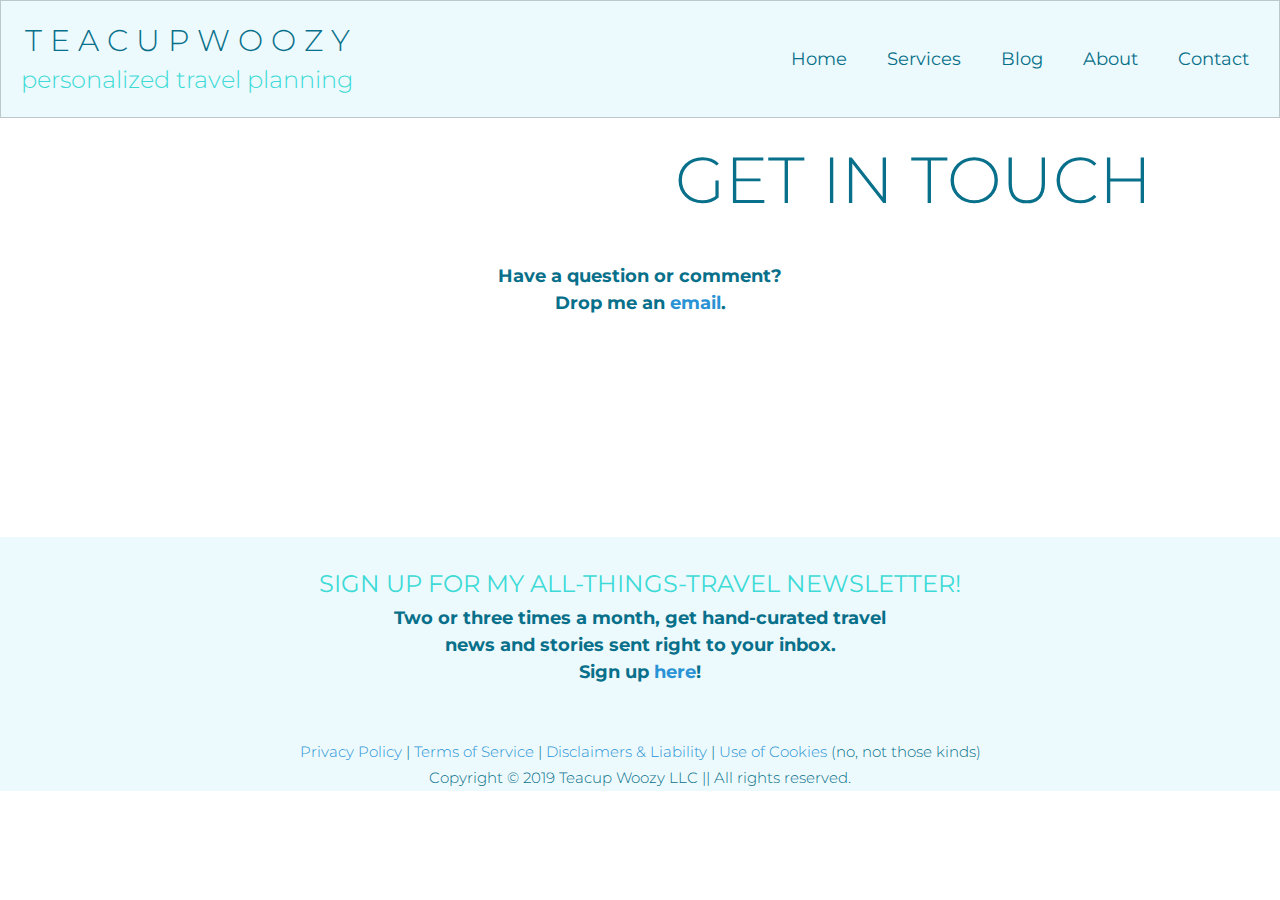
<file: contact.html>
<!DOCTYPE html>
<html lang="en">
<head>
	<meta charset="utf-8">
	<meta name="viewport" content="width=device-width, initial-scale=1">
	<title>Teacup Woozy | Customized Travel Planning | Contact</title>
	<link href="https://fonts.googleapis.com/css?family=Montserrat:300,400" rel="stylesheet">
	<link rel="stylesheet" type="text/css" href="tw.css">
	<!-- Global site tag (gtag.js) - Google Analytics -->
	<script async src="https://www.googletagmanager.com/gtag/js?id=UA-107564560-1"></script>
	<script>
	  window.dataLayer = window.dataLayer || [];
	  function gtag(){dataLayer.push(arguments);}
	  gtag('js', new Date());

	  gtag('config', 'UA-107564560-1');
	</script>
</head>
<body>
	<header id="nav-header">
		<nav class="navbar">
			<span id="navbar-toggle">
				<img src="images/menu-icon.png" alt="toggle button for dropdown menu">
			</span>
			<a href="index.html" id="logo">
				<h1>T E A C U P W O O Z Y<br>
					<span>personalized travel planning</span></h1>
			</a>
			<ul id="main-nav">
				<li>
					<a href="index.html" class="nav-links">Home</a>
				</li>
				<li>
					<a href="services.html" class="nav-links">Services</a>
				</li>
				<li>
					<a href="blog.html" class="nav-links">Blog</a>
				</li>
				<li>
					<a href="about.html" class="nav-links">About</a>
				</li>
				<li>
					<a href="contact.html" class="nav-links">Contact</a>
				</li>
			</ul>
		</nav>
	</header>

	<section class="nav-padding">
		<br>
		<header><h2>GET IN TOUCH</h2></header>
		<br><br>
		<h5 id="contact">Have a question or comment?<br>
			Drop me an <a href="mailto:teacupwoozytravel@gmail.com?subject=Question%20from%20teacupwoozy.com">email</a>.</h5>
		<br><br><br><br><br>
		<br><br><br><br><br>
<!-- 
	<form action="#" method="#">
		<fieldset>
			<label>Name<span class="required">*</span></label>
			<input type="text" name="name" class="input-field" placeholder="enter your name" required>
		</fieldset>

		<fieldset>
			<label>Email<span class="required">*</span></label>
			<input type="Email" name="email" class="input-field" placeholder="you.are@awesome.io" required>
		</fieldset>

		<fieldset>
			<label>Your message<span class="required">*</span></label>
			<input type="text" name="comment" class="input-field" placeholder="got something on your mind?" required>
		</fieldset>
	</form> -->

</section>

	<footer>
		<br>
		<h4 class="newsletter">SIGN UP FOR MY ALL-THINGS-TRAVEL NEWSLETTER!</h4>
		<h5>Two or three times a month, get hand-curated travel news and stories sent right to your inbox.</h5>
		<h5>Sign up <a href="http://eepurl.com/dfZ7wr" target="_blank">here</a>!</h5>
		<br><br>
		<!-- flexbox -->
		<div class="footer-container">
			<div>
				<p><a href="legal.html">Privacy Policy</a> | <a href="legal.html">Terms of Service</a> | <a href="legal.html">Disclaimers & Liability</a> | <a href="legal.html">Use of Cookies</a> (no, not those kinds)</p>
				<p>Copyright &copy; 2019 Teacup Woozy LLC || All rights reserved.</p>
			</div>
		</div>
	</footer>
	<script src="tw.js"></script>
</body>
</html>
</file>
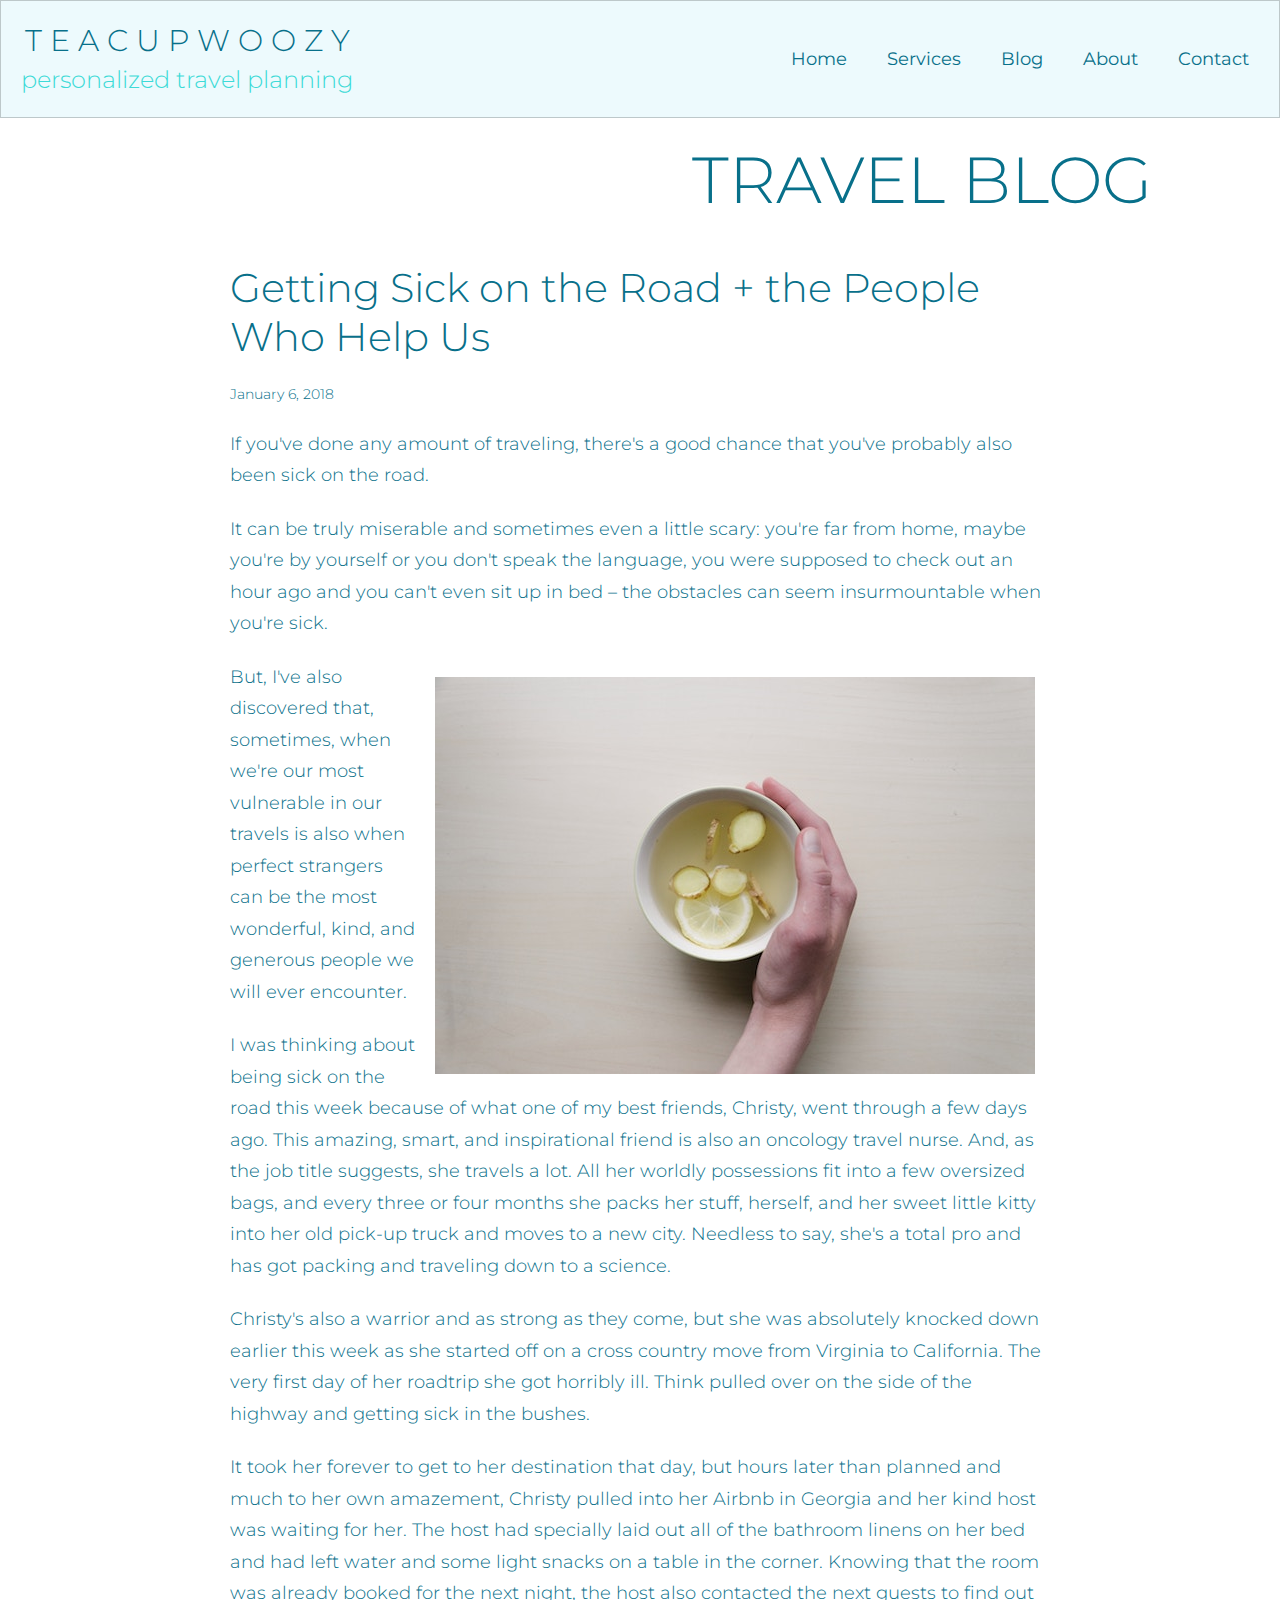
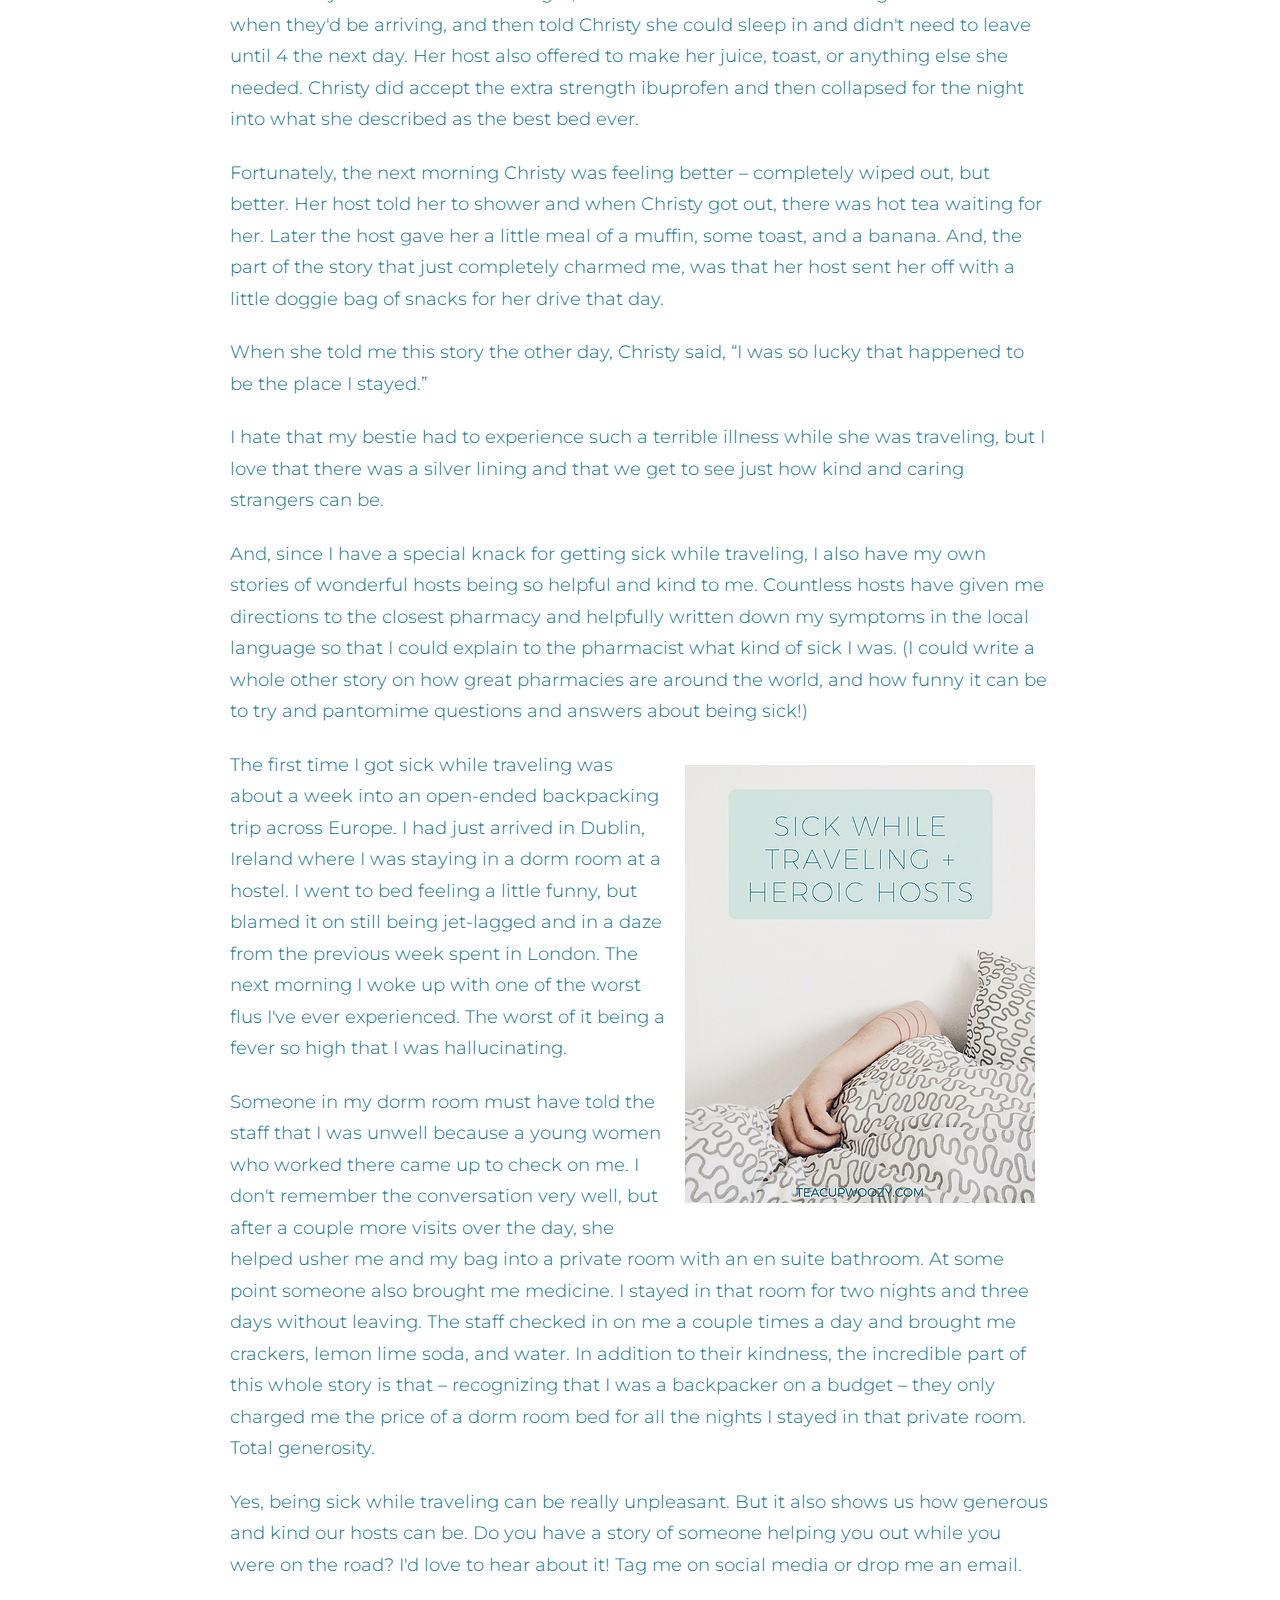
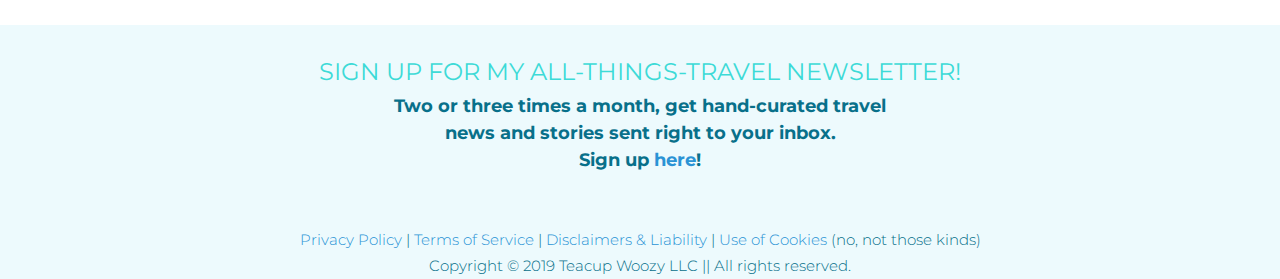
<file: getting-sick-on-the-road.html>
<!DOCTYPE html>
<html lang="en">

<head>
    <meta charset="utf-8">
    <meta name="viewport" content="width=device-width, initial-scale=1">
    <title>Teacup Woozy | Personalized Travel Planning | Blog</title>
    <link href="https://fonts.googleapis.com/css?family=Montserrat:300,400" rel="stylesheet">
    <link rel="stylesheet" type="text/css" href="tw.css">
    <!-- Global site tag (gtag.js) - Google Analytics -->
    <script async src="https://www.googletagmanager.com/gtag/js?id=UA-107564560-1"></script>
    <script>
        window.dataLayer = window.dataLayer || [];
        function gtag() { dataLayer.push(arguments); }
        gtag('js', new Date());

        gtag('config', 'UA-107564560-1');
    </script>
</head>

<body>
    <header id="nav-header">
        <nav class="navbar">
            <span id="navbar-toggle">
                <img src="images/menu-icon.png" alt="toggle button for dropdown menu">
            </span>

            <a href="index.html" id="logo">
                <h1>T E A C U P W O O Z Y<br>
                    <span>personalized travel planning</span></h1>
            </a>
            <ul id="main-nav">
                <li>
                    <a href="index.html" class="nav-links">Home</a>
                </li>
                <li>
                    <a href="services.html" class="nav-links">Services</a>
                </li>
                <li>
                    <a href="blog.html" class="nav-links">Blog</a>
                </li>
                <li>
                    <a href="about.html" class="nav-links">About</a>
                </li>
                <li>
                    <a href="contact.html" class="nav-links">Contact</a>
                </li>
            </ul>
        </nav>
    </header>
    <!-- Main Content -->
    <section class="nav-padding">
        <br>
        <h2>TRAVEL BLOG</h2>
        <br><br>
        <article class="blog-post-container">
            <h3>Getting Sick on the Road + the People Who Help Us</h3>
            <br>
            <p class="blog-date">January 6, 2018</p>
            <br>
            <p>If you've done any amount of traveling, there's a good chance that you've probably also been sick on 
                the road.
            </p>
            <br>
            <p>
                It can be truly miserable and sometimes even a little scary: you're far from home, maybe you're by yourself 
                or you don't speak the language, you were supposed to check out an hour ago and you can't even sit up in 
                bed – the obstacles can seem insurmountable when you're sick.
            </p>
            <br>
            <img src="images/blog/lemon-ginger-tea.jpg" alt="a woman's hand holding a cup of tea" class="inline-image-right">
            <p>
                But, I've also discovered that, sometimes, when we're our most vulnerable in our travels is also when perfect strangers
                can be the most wonderful, kind, and generous people we will ever encounter.
            </p>
            <br>
            <p>
                I was thinking about being sick on the road this week because of what one of my best friends, Christy, went through a
                few days ago. This amazing, smart, and inspirational friend is also an oncology travel nurse. And, as the job title
                suggests, she travels a lot. All her worldly possessions fit into a few oversized bags, and every three or four months
                she packs her stuff, herself, and her sweet little kitty into her old pick-up truck and moves to a new city. Needless
                to say, she's a total pro and has got packing and traveling down to a science.
            </p>
            <br>
            <p>
                Christy's also a warrior and as strong as they come, but she was absolutely knocked down earlier this week as she
                started off on a cross country move from Virginia to California. The very first day of her roadtrip she got horribly
                ill. Think pulled over on the side of the highway and getting sick in the bushes.
            </p>
            <br>
            <p>
                It took her forever to get to her destination that day, but hours later than planned and much to her own amazement,
                Christy pulled into her Airbnb in Georgia and her kind host was waiting for her. The host had specially laid out all of
                the bathroom linens on her bed and had left water and some light snacks on a table in the corner. Knowing that the room
                was already booked for the next night, the host also contacted the next guests to find out when they'd be arriving, and
                then told Christy she could sleep in and didn't need to leave until 4 the next day. Her host also offered to make her
                juice, toast, or anything else she needed. Christy did accept the extra strength ibuprofen and then collapsed for the
                night into what she described as the best bed ever.
            </p>
            <br>
            <p>
                Fortunately, the next morning Christy was feeling better – completely wiped out, but better. Her host told her to
                shower and when Christy got out, there was hot tea waiting for her. Later the host gave her a little meal of a muffin,
                some toast, and a banana. And, the part of the story that just completely charmed me, was that her host sent her off
                with a little doggie bag of snacks for her drive that day.
            </p>
            <br>
            <p>
                When she told me this story the other day, Christy said, “I was so lucky that happened to be the place I stayed.”
            </p>
            <br>
            <p>
                I hate that my bestie had to experience such a terrible illness while she was traveling, but I love that there was a
                silver lining and that we get to see just how kind and caring strangers can be.
            </p>
            <br>
            <p>
                And, since I have a special knack for getting sick while traveling, I also have my own stories of wonderful hosts being
                so helpful and kind to me. Countless hosts have given me directions to the closest pharmacy and helpfully written down
                my symptoms in the local language so that I could explain to the pharmacist what kind of sick I was. (I could write a
                whole other story on how great pharmacies are around the world, and how funny it can be to try and pantomime questions
                and answers about being sick!)
            </p>
            <br>
            <img src="/images/blog/getting-sick-while-traveling.png" alt="a person under the covers in bed" class="inline-image-right">
            <p>
                The first time I got sick while traveling was about a week into an open-ended backpacking trip across Europe. I had
                just arrived in Dublin, Ireland where I was staying in a dorm room at a hostel. I went to bed feeling a little funny,
                but blamed it on still being jet-lagged and in a daze from the previous week spent in London. The next morning I woke
                up with one of the worst flus I've ever experienced. The worst of it being a fever so high that I was hallucinating.
            </p>
            <br>
            <p>
                Someone in my dorm room must have told the staff that I was unwell because a young women who worked there came up to
                check on me. I don't remember the conversation very well, but after a couple more visits over the day, she helped usher
                me and my bag into a private room with an en suite bathroom. At some point someone also brought me medicine. I stayed
                in that room for two nights and three days without leaving. The staff checked in on me a couple times a day and brought
                me crackers, lemon lime soda, and water. In addition to their kindness, the incredible part of this whole story is that
                – recognizing that I was a backpacker on a budget – they only charged me the price of a dorm room bed for all the
                nights I stayed in that private room. Total generosity.
            </p>
            <br>
            <p>
                Yes, being sick while traveling can be really unpleasant. But it also shows us how generous and kind our hosts can be.
                Do you have a story of someone helping you out while you were on the road? I'd love to hear about it! Tag me on social
                media or drop me an email.
            </p>




        </article>
        <br><br>
    </section>
    
    <footer>
        <br>
        <h4 class="newsletter">SIGN UP FOR MY ALL-THINGS-TRAVEL NEWSLETTER!</h4>
        <h5>Two or three times a month, get hand-curated travel news and stories sent right to your inbox.</h5>
        <h5>Sign up <a href="http://eepurl.com/dfZ7wr" target="_blank">here</a>!</h5>
        <br><br>
        <!-- flexbox -->
        <div class="footer-container">
            <div>
                <p><a href="legal.html">Privacy Policy</a> | <a href="legal.html">Terms of Service</a> | <a href="legal.html">Disclaimers
                        & Liability</a> | <a href="legal.html">Use of Cookies</a> (no, not those kinds)</p>
                <p>Copyright &copy; 2019 Teacup Woozy LLC || All rights reserved.</p>
            </div>
        </div>
    </footer>
    <script src="tw.js"></script>
</body>

</html>
</file>
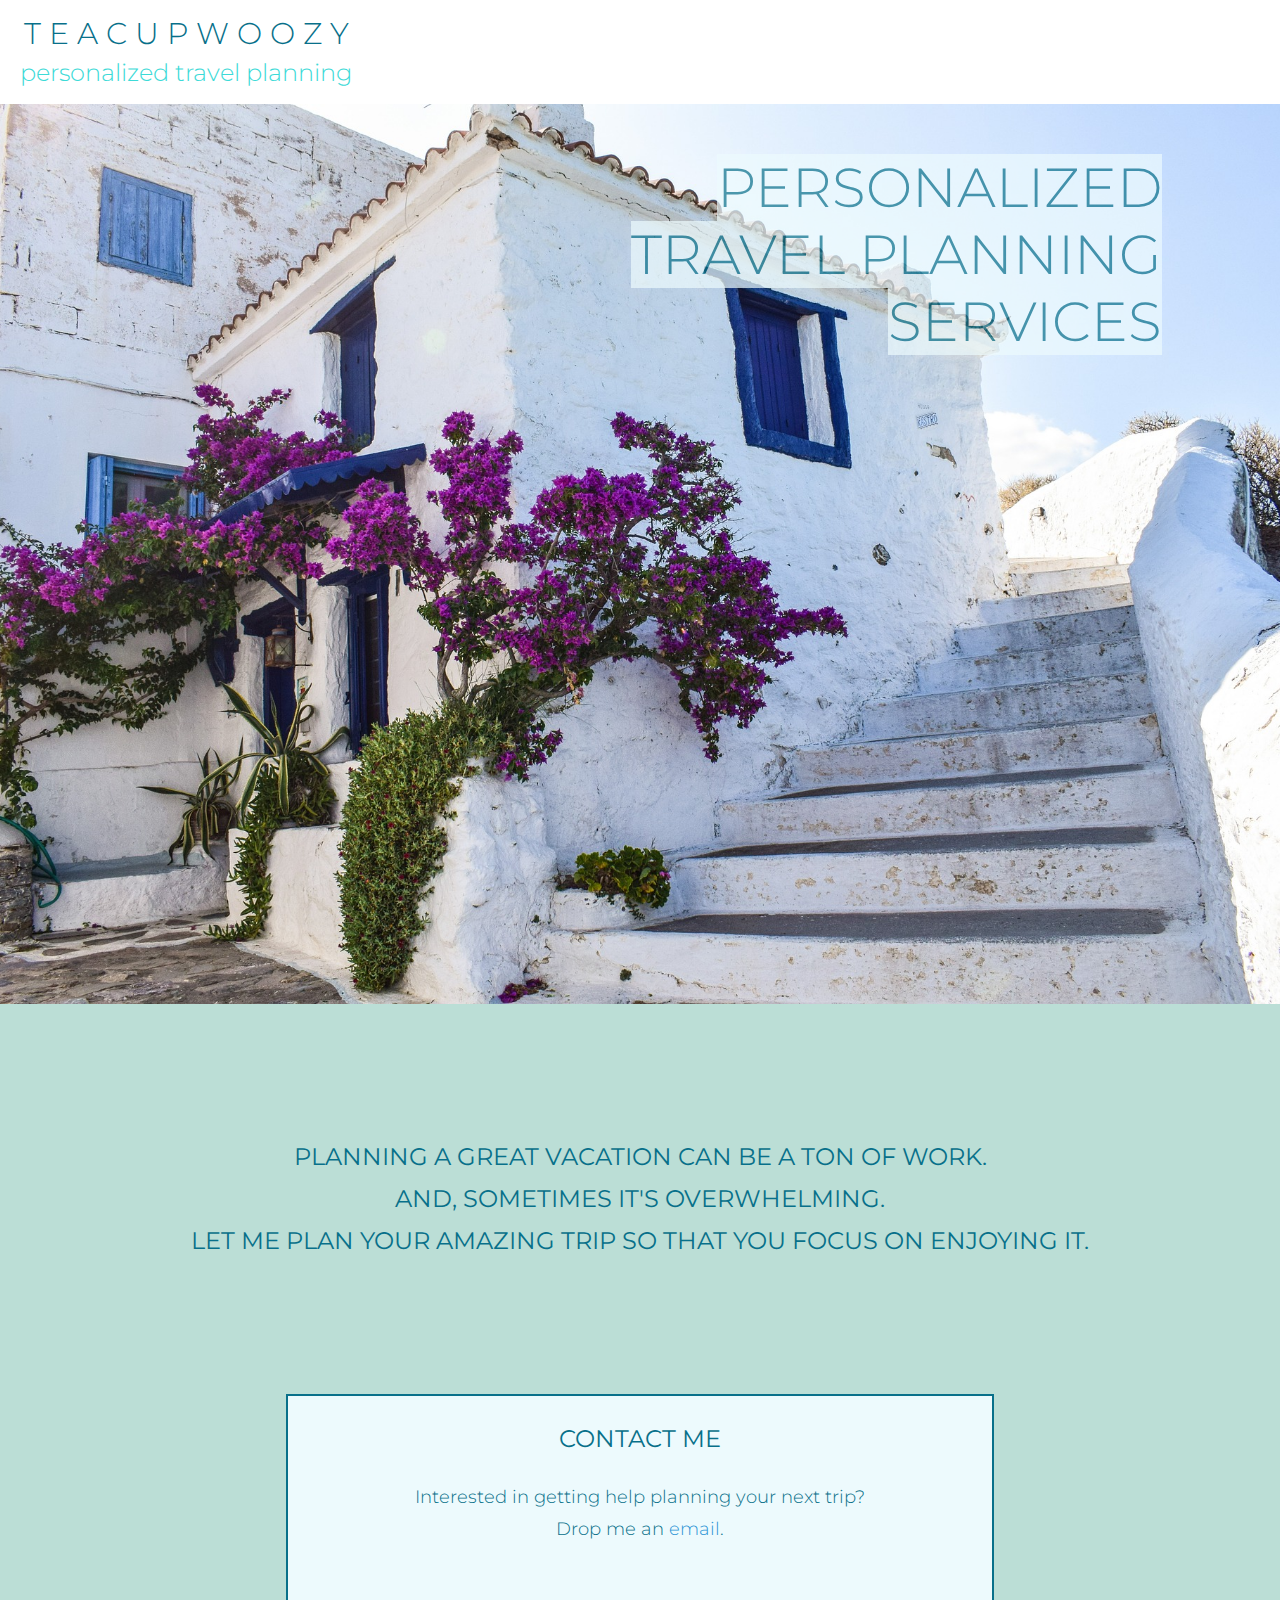
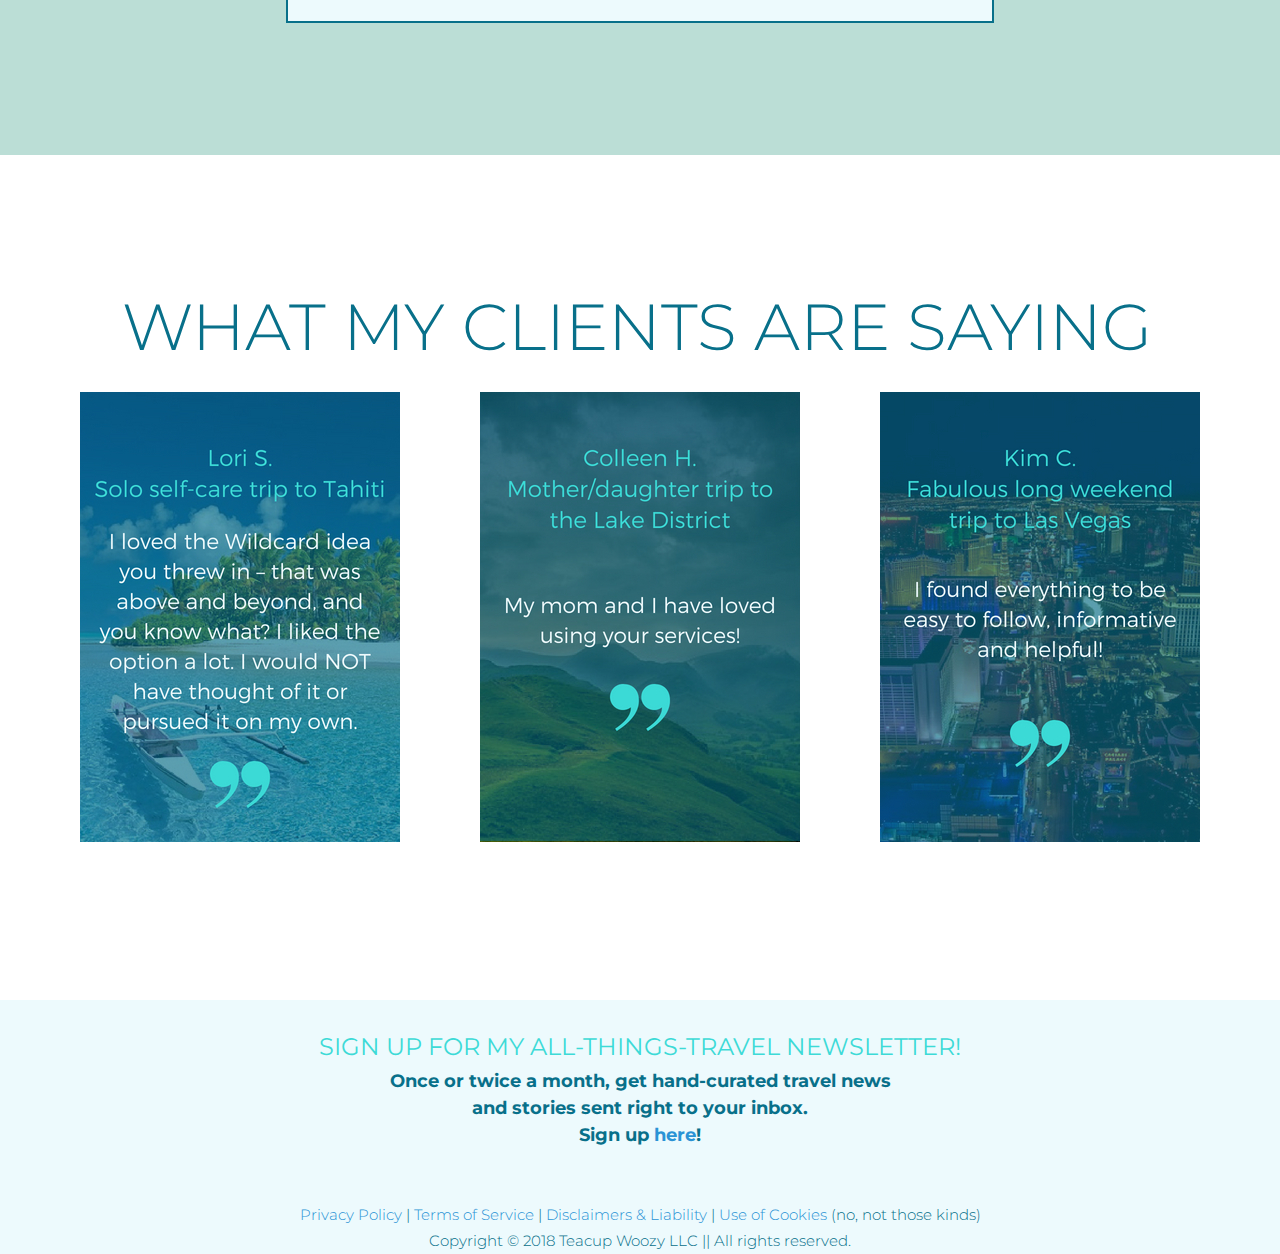
<file: index_old.html>
<!DOCTYPE html>
<html lang="en">
<head>
	<meta charset="utf-8">
	<title>Teacup Woozy | Personalized Travel Planning | Home</title>
	<link href="https://fonts.googleapis.com/css?family=Montserrat:300,400" rel="stylesheet">
	<link rel="stylesheet" type="text/css" href="tw.css">
	<!-- Global site tag (gtag.js) - Google Analytics -->
	<script async src="https://www.googletagmanager.com/gtag/js?id=UA-107564560-1"></script>
	<script>
	  window.dataLayer = window.dataLayer || [];
	  function gtag(){dataLayer.push(arguments);}
	  gtag('js', new Date());

	  gtag('config', 'UA-107564560-1');
	</script>
</head>
<body>
	<header id="nav-header">
		<div id="logo">
			<h1>T E A C U P   W O O Z Y<br>
			<span>personalized travel planning</span></h1>
		</div>

		<!-- <nav id="nav-container">
			<a href="#" id="menu-icon"></a>
			<ul>
				<li class="nav-menu"><a href="home.html">Home</a></li>
				<li class="nav-menu"><a href="services.html">Services</a></li>
				<li class="nav-menu"><a href="blog.html">Blog</a></li>
				<li class="nav-menu"><a href="about.html">About</a></li>
				<li class="nav-menu"><a href="contact.html">Contact</a></li>
			</ul>
		</nav>	 -->
	</header>

	<!-- Main content -->
	<section>
		<!-- welcome -->
		<article id="welcome-section" class="nav-padding">
			<!-- css: insert greece.jpg for full viewport-->

			<h2><span class="highlight">PERSONALIZED<br>
			TRAVEL PLANNING<br>
			SERVICES</span></h2>
		</article>
		
		<!-- Intro -->
		<!-- "bumpers" will be to make the width ~80% for 900+px and margins for mobile-->
		<article class="bumpers"> 
			<!-- "background-ocean-box" will be a solid background covering set width of page -->
			<div class="background-ocean-box">
				<br><br>
				<br><br>
				<br><br>
				<header><h4>PLANNING A GREAT VACATION CAN BE A TON OF WORK.<br> AND, SOMETIMES IT'S OVERWHELMING.<br>
				LET ME PLAN YOUR AMAZING TRIP SO THAT YOU FOCUS ON ENJOYING IT.</h4></header>
				<br><br>
				<br><br>
				<br><br>
				<div class="home-small-box">
					<br>
					<h4>CONTACT ME</h4>
					<br>
					<p>Interested in getting help planning your next trip?
					<br>
					Drop me an <a href="mailto:stacy@teacupwoozy.com&subject=Travel%Planning%Help">email</a>.</p>
				</div>
				<br><br>
				<br><br>
				<br><br>
			</div>
		</article>

		<!-- Testimonials -->
		<article class="bumpers">
			<br><br>
			<br><br>
			<br><br>
			<header><h2>WHAT MY CLIENTS ARE SAYING</h2></header>
			<div class="container">
				<div class="grid">
					<div class="testimonial-cell">
						<img src="images/client-testimonial-tahiti.jpg" alt="Client Lori: I loved the Wildcard idea you threw in – that was above and beyond, and you know what? I liked the option a lot. I would NOT have thought of it or pursued it on my own." class="responsive-image">
					</div>
					<div class="testimonial-cell">
						<img src="images/client-testimonial-lake-district.jpg" alt="Client Colleen: My mom and I have loved using your services!" class="responsive-image">
					</div>
					<div class="testimonial-cell">
						<img src="images/client-testimonial-las-vegas.jpg" alt="I found everything to be easy to follow, informative and helpful!" class="responsive-image">
					</div>
				</div>
			</div>
			<br><br>	
			<br><br>	
			<br><br>	
		</article>
	</section>

	<footer>
		<br>
		<h4 class="newsletter">SIGN UP FOR MY ALL-THINGS-TRAVEL NEWSLETTER!</h4>
		<h5>Once or twice a month, get hand-curated travel news and stories sent right to your inbox.</h5>
		<h5>Sign up <a href="http://eepurl.com/dfZ7wr" target="_blank">here</a>!</h5>
		<br><br>
		<!-- flexbox -->
		<div class="footer-container">
			<div>
				<p><a href="legal.html">Privacy Policy</a> | <a href="legal.html">Terms of Service</a> | <a href="legal.html">Disclaimers & Liability</a> | <a href="legal.html">Use of Cookies</a> (no, not those kinds)</p>
				<p>Copyright &copy; 2018 Teacup Woozy LLC || All rights reserved.</p>
			</div>
		</div>
	</footer>

</body>
</html>
</file>
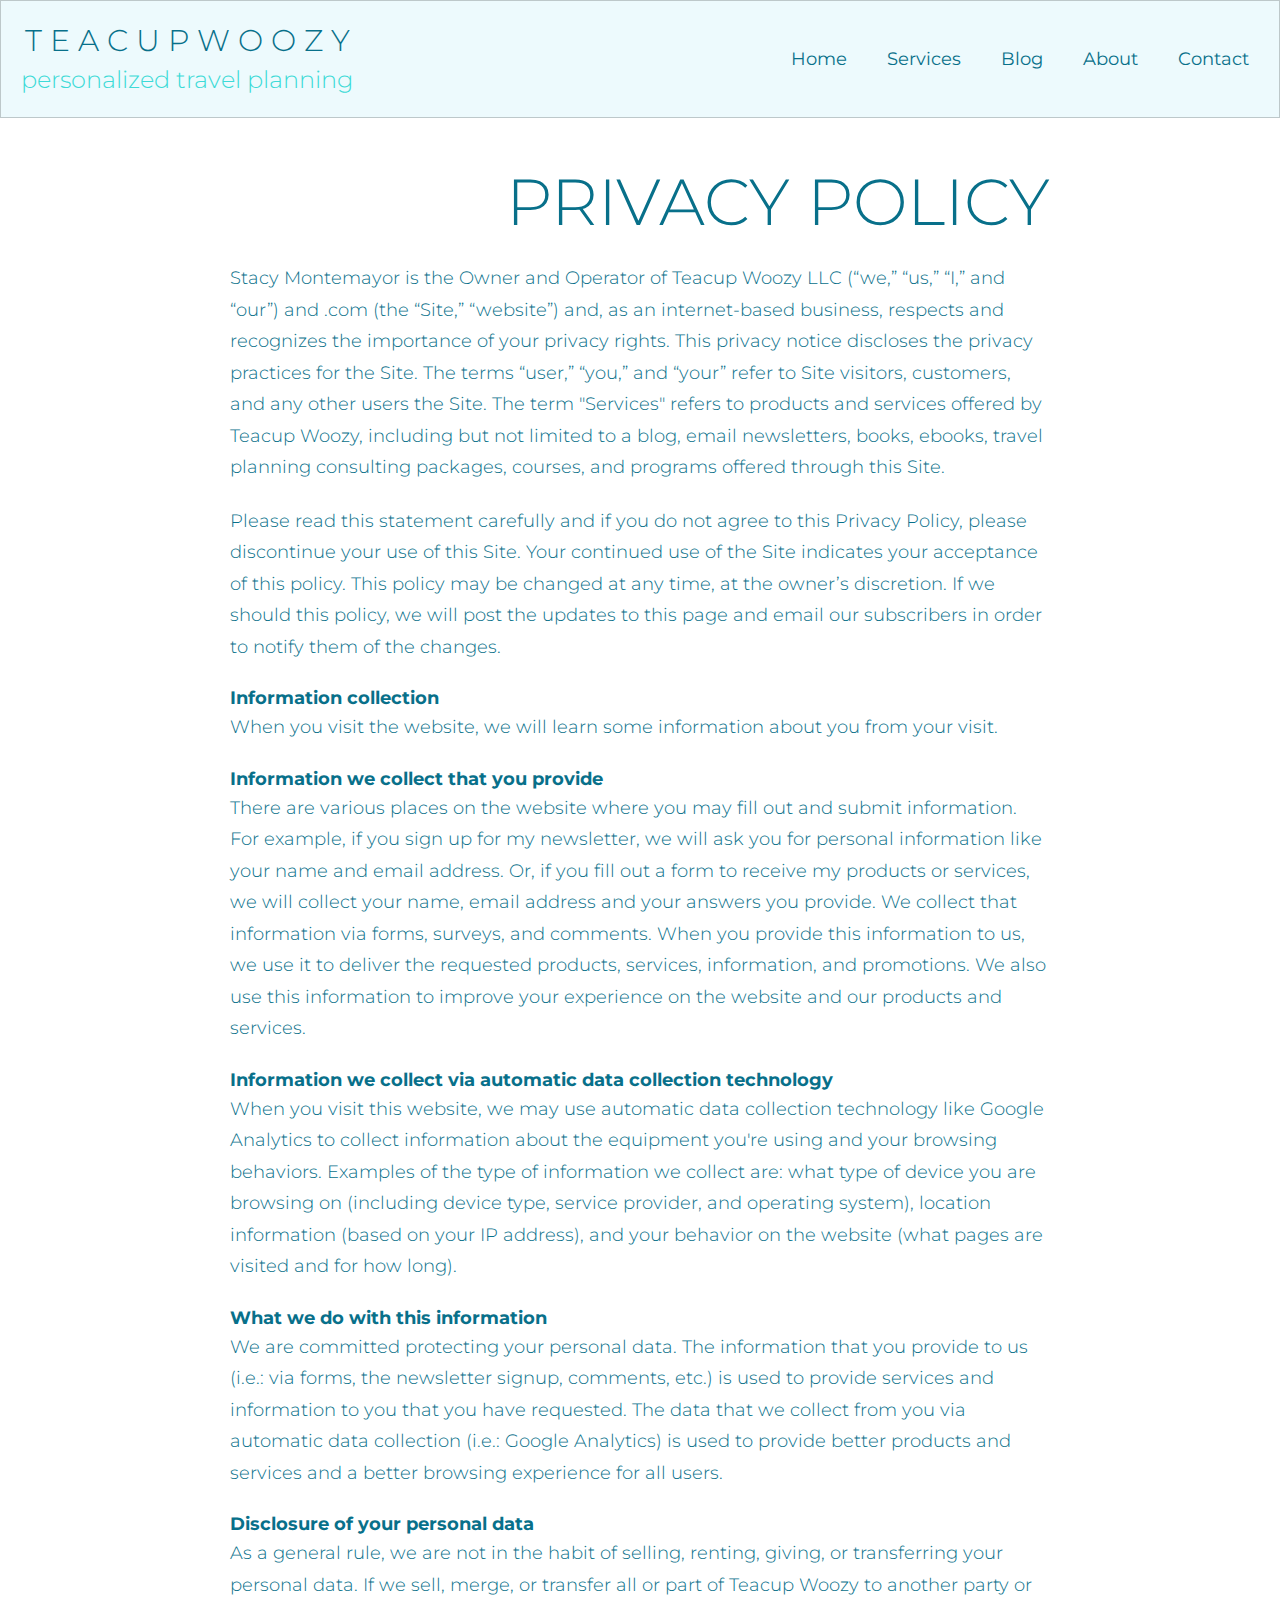
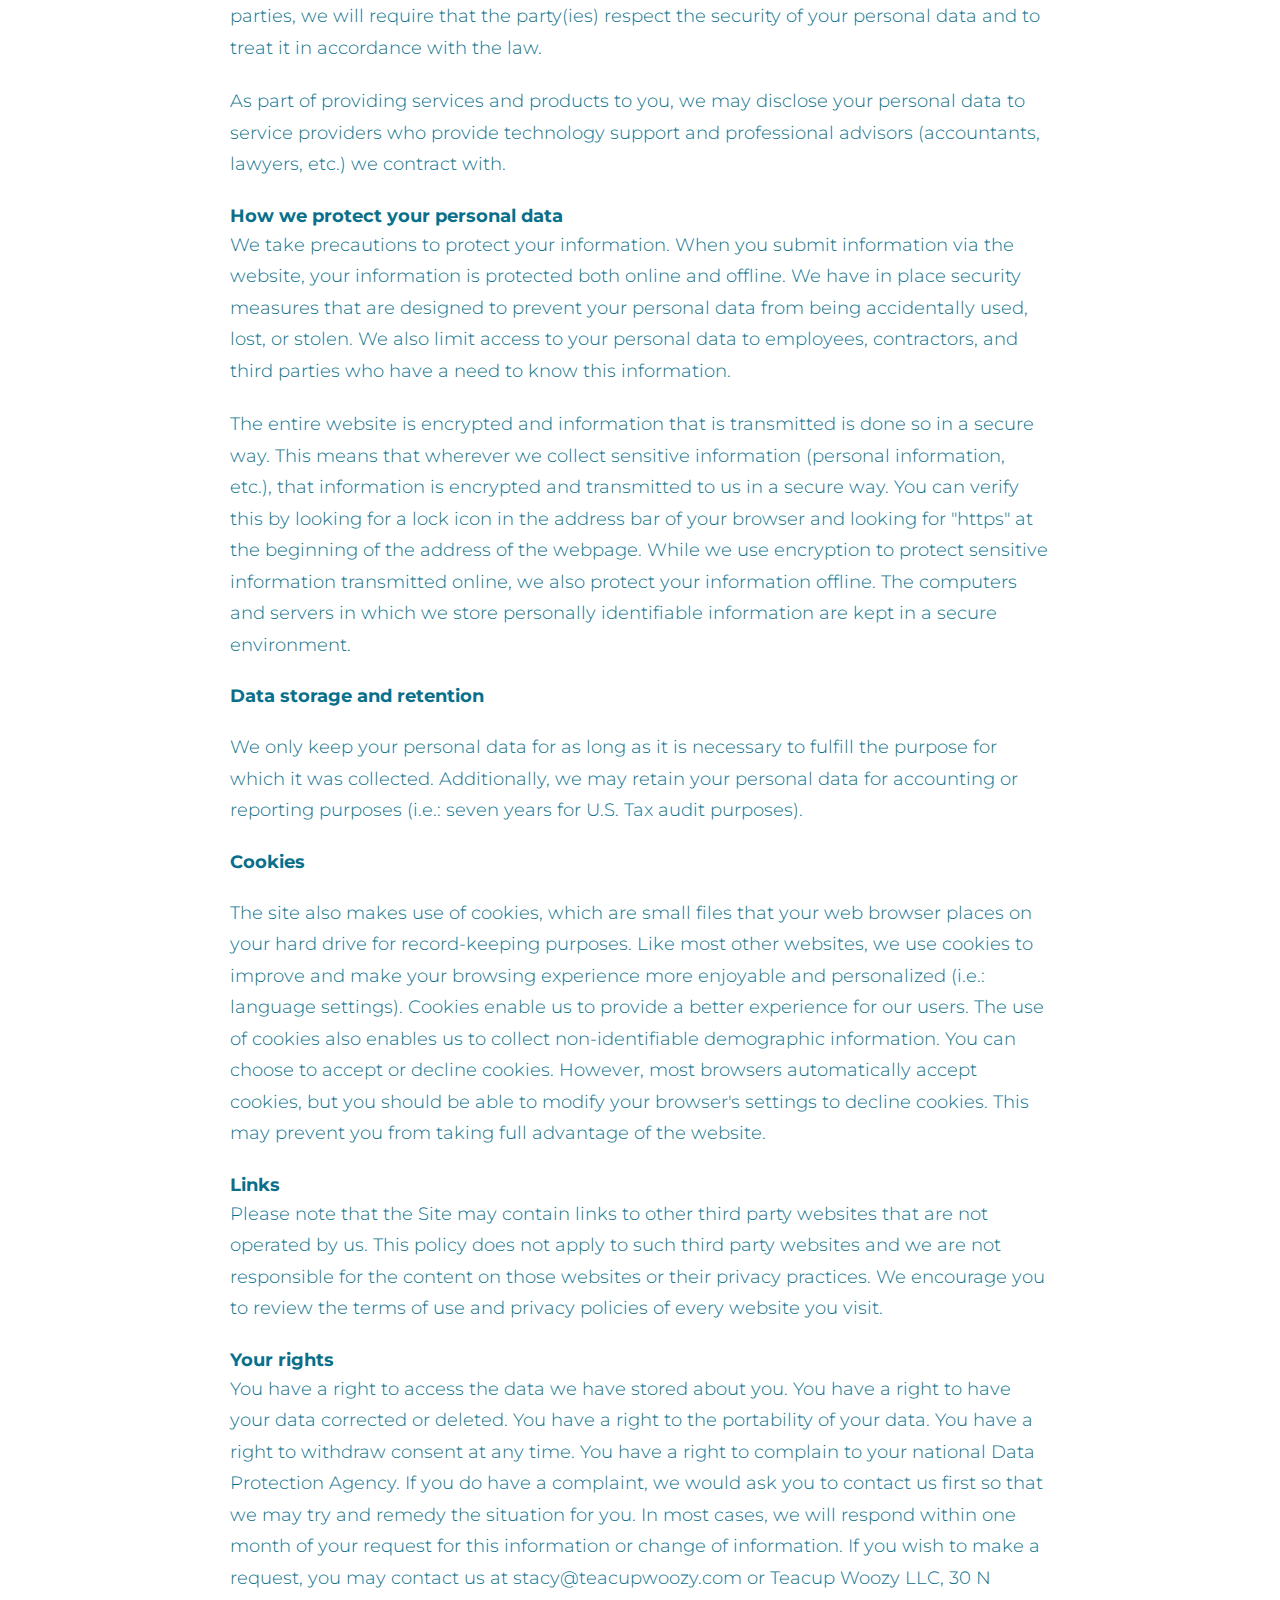
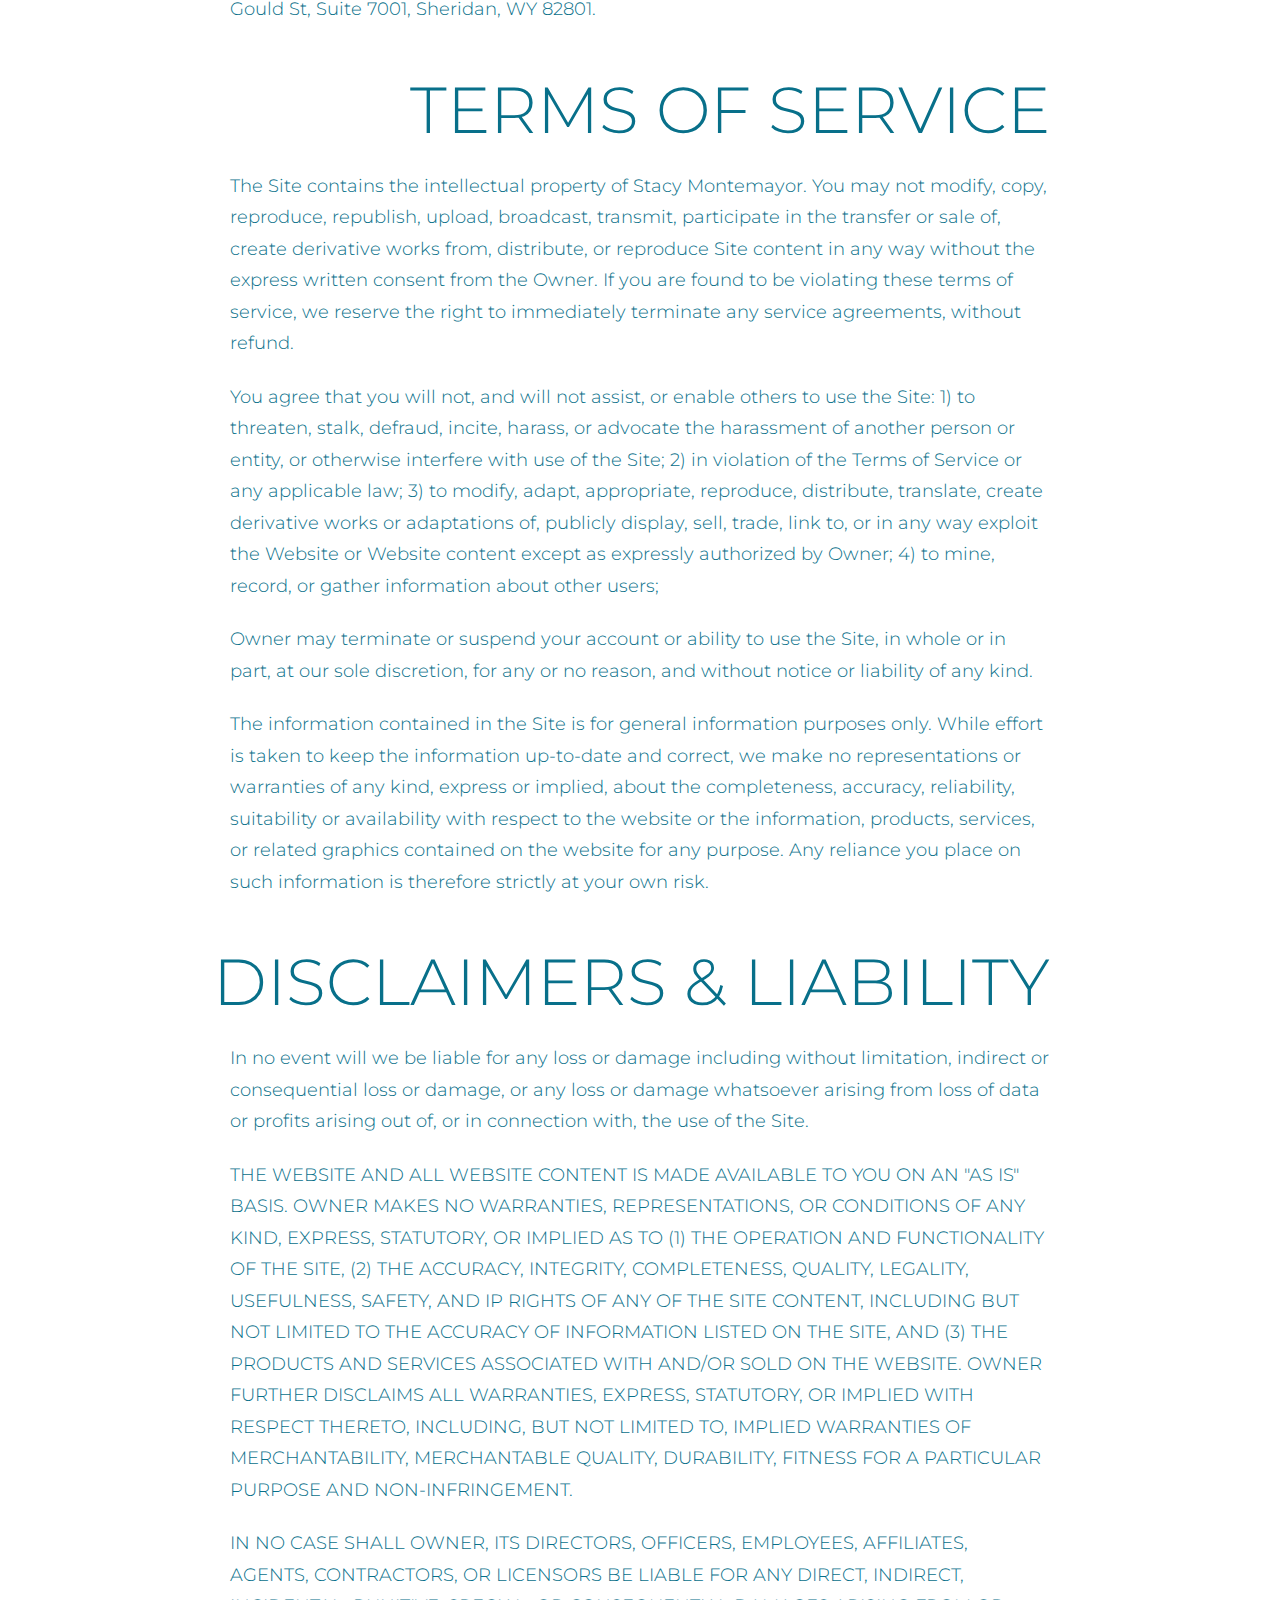
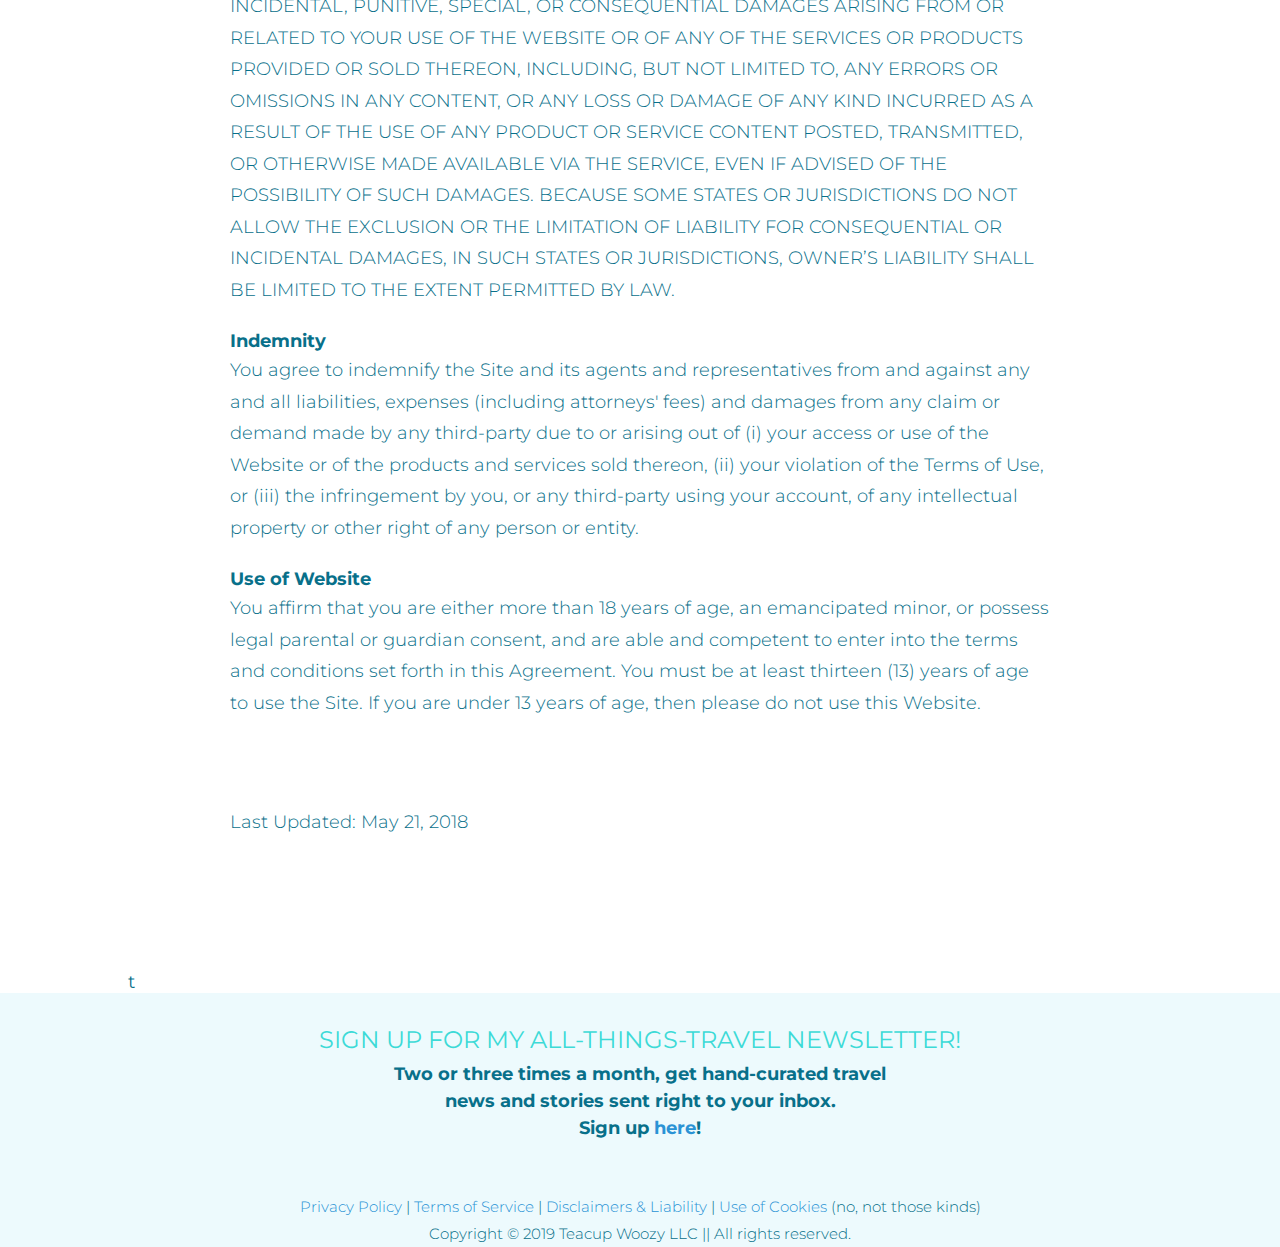
<file: legal.html>
<!DOCTYPE html>
<html lang="en">
<head>
	<meta charset="utf-8">
	<meta name="viewport" content="width=device-width, initial-scale=1">
	<title>Teacup Woozy | Personalized Travel Planning | Blog</title>
	<link href="https://fonts.googleapis.com/css?family=Montserrat:300,400" rel="stylesheet">
	<link rel="stylesheet" type="text/css" href="tw.css">
	<!-- Global site tag (gtag.js) - Google Analytics -->
	<script async src="https://www.googletagmanager.com/gtag/js?id=UA-107564560-1"></script>
	<script>
	  window.dataLayer = window.dataLayer || [];
	  function gtag(){dataLayer.push(arguments);}
	  gtag('js', new Date());

	  gtag('config', 'UA-107564560-1');
	</script>
</head>
<body>
	<header id="nav-header">
		<nav class="navbar">
			<span id="navbar-toggle">
				<img src="images/menu-icon.png" alt="toggle button for dropdown menu">
			</span>
			<a href="index.html" id="logo">
				<h1>T E A C U P W O O Z Y<br>
					<span>personalized travel planning</span></h1>
			</a>
			<ul id="main-nav">
				<li>
					<a href="index.html" class="nav-links">Home</a>
				</li>
				<li>
					<a href="services.html" class="nav-links">Services</a>
				</li>
				<li>
					<a href="blog.html" class="nav-links">Blog</a>
				</li>
				<li>
					<a href="about.html" class="nav-links">About</a>
				</li>
				<li>
					<a href="contact.html" class="nav-links">Contact</a>
				</li>
			</ul>
		</nav>
	</header>
	
	<section class="nav-padding">
		<br><br>
		<article id="legal">
			<header><h2>PRIVACY POLICY</h2></header>
			<br>
			<p>Stacy Montemayor is the Owner and Operator of Teacup Woozy LLC (“we,” “us,” “I,” and “our”) and 
				.com (the “Site,” “website”) and, as an internet-based business, respects and recognizes the 
				importance of your privacy rights. This privacy notice discloses the privacy practices for the 
				Site. The terms “user,” “you,” and “your” refer to Site visitors, customers, and any other users 
				 the Site. The term "Services" refers to products and services offered by Teacup Woozy, including 
				 but not limited to a blog, email newsletters, books, ebooks, travel planning consulting packages, 
				 courses, and programs offered through this Site.</p>
			<br>
			<p>Please read this statement carefully and if you do not agree to this Privacy Policy, please 
				discontinue your use of this Site. Your continued use of the Site indicates your acceptance of 
				this policy. This policy may be changed at any time, at the owner’s discretion. If we should 
				 this policy, we will post the updates to this page and email our subscribers in order to notify 
				 them of the changes.</p>
			<br>
			<h5>Information collection</h5>
			<p>When you visit the website, we will learn some information about you from your visit.</p>
			<br>
			<h5>Information we collect that you provide</h5>
			<p>There are various places on the website where you may fill out and submit information. For example, 
				if you sign up for my newsletter, we will ask you for personal information like your name and email 
				address. Or, if you fill out a form to receive my products or services, we will collect your name, 
				email address and your answers you provide. We collect that information via forms, surveys, and 
				comments. When you provide this information to us, we use it to deliver the requested products, 
				services, information, and promotions. We also use this information to improve your experience on 
				the website and our products and services.</p>
			<br>
			<h5>Information we collect via automatic data collection technology</h5>
			<p>When you visit this website, we may use automatic data collection technology like Google Analytics 
				to collect information about the equipment you're using and your browsing behaviors. Examples of 
				the type of information we collect are: what type of device you are browsing on (including device 
				type, service provider, and operating system), location information (based on your IP address), 
				and your behavior on the website (what pages are visited and for how long).</p>
			<br>
			<h5>What we do with this information</h5>
			<p>We are committed protecting your personal data. The information that you provide to us (i.e.: via 
				forms, the newsletter signup, comments, etc.) is used to provide services and information to you 
				that you have requested. The data that we collect from you via automatic data collection (i.e.: 
				Google Analytics) is used to provide better products and services and a better browsing experience 
				for all users.</p>
			<br>
			<h5>Disclosure of your personal data</h5>
			<p>As a general rule, we are not in the habit of selling, renting, giving, or transferring your personal 
				data. If we sell, merge, or transfer all or part of Teacup Woozy to another party or parties, we 
				will require that the party(ies) respect the security of your personal data and to treat it in 
				accordance with the law.</p>
			<br>
			<p>As part of providing services and products to you, we may disclose your personal data to service 
				providers who provide technology support and professional advisors (accountants, lawyers, etc.) 
				we contract with.</p>
			<br>
			<h5>How we protect your personal data</h5>
			<p>We take precautions to protect your information. When you submit information via the website, your 
				information is protected both online and offline. We have in place security measures that are designed 
				to prevent your personal data from being accidentally used, lost, or stolen. We also limit access 
				to your personal data to employees, contractors, and third parties who have a need to know this 
				information.</p>
			<br>
			<p>The entire website is encrypted and information that is transmitted is done so in a secure way. This 
				means that wherever we collect sensitive information (personal information, etc.), that information 
				is encrypted and transmitted to us in a secure way. You can verify this by looking for a lock icon 
				in the address bar of your browser and looking for "https" at the beginning of the address of the 
				webpage. While we use encryption to protect sensitive information transmitted online, we also protect 
				your information offline. The computers and servers in which we store personally identifiable 
				information are kept in a secure environment.</p>
			<br>
			<h5>Data storage and retention</h5>
			<br>
			<p>We only keep your personal data for as long as it is necessary to fulfill the purpose for which it 
				was collected. Additionally, we may retain your personal data for accounting or reporting purposes 
				(i.e.: seven years for U.S. Tax audit purposes).</p>
			<br>
			<h5>Cookies</h5>
			<br>
			<p>The site also makes use of cookies, which are small files that your web browser places on your hard 
				drive for record-keeping purposes. Like most other websites, we use cookies to improve and make your 
				browsing experience more enjoyable and personalized (i.e.: language settings). Cookies enable us to 
				provide a better experience for our users. The use of cookies also enables us to collect non-identifiable 
				demographic information. You can choose to accept or decline cookies. However, most browsers automatically
				 accept cookies, but you should be able to modify your browser's settings to decline cookies. This may
				  prevent you from taking full advantage of the website.</p>
			<br>
			<h5>Links</h5>
			<p>Please note that the Site may contain links to other third party websites that are not operated by us. 
				This policy does not apply to such third party websites and we are not responsible for the content on 
				those websites or their privacy practices. We encourage you to review the terms of use and privacy 
				policies of every website you visit.</p>
			<br>
			<h5>Your rights</h5>
			<p>You have a right to access the data we have stored about you. You have a right to have your data 
				corrected or deleted. You have a right to the portability of your data. You have a right to withdraw 
				consent at any time. You have a right to complain to your national Data Protection Agency. If you do 
				have a complaint, we would ask you to contact us first so that we may try and remedy the situation 
				for you. In most cases, we will respond within one month of your request for this information or change 
				of information. If you wish to make a request, you may contact us at stacy@teacupwoozy.com or Teacup Woozy 
				LLC, 30 N Gould St, Suite 7001, Sheridan, WY 82801.</p>
			<br><br>
			<h2>TERMS OF SERVICE</h2>
			<br>
			<p>The Site contains the intellectual property of Stacy Montemayor. You may not modify, copy, reproduce, 
				republish, upload, broadcast, transmit, participate in the transfer or sale of, create derivative works 
				from, distribute, or reproduce Site content in any way without the express written consent from the 
				Owner. If you are found to be violating these terms of service, we reserve the right to immediately 
				terminate any service agreements, without refund.</p>
			<br>
			<p>You agree that you will not, and will not assist, or enable others to use the Site:  1) to threaten, 
				stalk, defraud, incite, harass, or advocate the harassment of another person or entity, or otherwise 
				interfere with use of the Site;  2) in violation of the Terms of Service or any applicable law;  3) to 
				modify, adapt, appropriate, reproduce, distribute, translate, create derivative works or adaptations of, 
				publicly display, sell, trade, link to, or in any way exploit the Website or Website content except as 
				expressly authorized by Owner;  4) to mine, record, or gather information about other users;</p>
			<br>
			<p>Owner may terminate or suspend your account or ability to use the Site, in whole or in part, at our sole 
				discretion, for any or no reason, and without notice or liability of any kind.</p>
			<br>
			<p>The information contained in the Site is for general information purposes only. While effort is taken to 
				keep the information up-to-date and correct, we make no representations or warranties of any kind, 
				express or implied, about the completeness, accuracy, reliability, suitability or availability with 
				respect to the website or the information, products, services, or related graphics contained on the 
				website for any purpose. Any reliance you place on such information is therefore strictly at your own 
				risk.</p>
			<br><br>
			<h2>DISCLAIMERS & LIABILITY</h2>
			<br>
			<p>In no event will we be liable for any loss or damage including without limitation, indirect or consequential 
				loss or damage, or any loss or damage whatsoever arising from loss of data or profits arising out of, or 
				in connection with, the use of the Site.</p>
			<br>
			<p>THE WEBSITE AND ALL WEBSITE CONTENT IS MADE AVAILABLE TO YOU ON AN "AS IS" BASIS. OWNER MAKES NO WARRANTIES, 
				REPRESENTATIONS, OR CONDITIONS OF ANY KIND, EXPRESS, STATUTORY, OR IMPLIED AS TO (1) THE OPERATION AND 
				FUNCTIONALITY OF THE SITE, (2) THE ACCURACY, INTEGRITY, COMPLETENESS, QUALITY, LEGALITY, USEFULNESS, SAFETY, 
				AND IP RIGHTS OF ANY OF THE SITE CONTENT, INCLUDING BUT NOT LIMITED TO THE ACCURACY OF INFORMATION LISTED 
				ON THE SITE, AND (3) THE PRODUCTS AND SERVICES ASSOCIATED WITH AND/OR SOLD ON THE WEBSITE. OWNER FURTHER 
				DISCLAIMS ALL WARRANTIES, EXPRESS, STATUTORY, OR IMPLIED WITH RESPECT THERETO, INCLUDING, BUT NOT LIMITED 
				TO, IMPLIED WARRANTIES OF MERCHANTABILITY, MERCHANTABLE QUALITY, DURABILITY, FITNESS FOR A PARTICULAR 
				PURPOSE AND NON-INFRINGEMENT.</p>
			<br>
			<p>IN NO CASE SHALL OWNER, ITS DIRECTORS, OFFICERS, EMPLOYEES, AFFILIATES, AGENTS, CONTRACTORS, OR LICENSORS 
				BE LIABLE FOR ANY DIRECT, INDIRECT, INCIDENTAL, PUNITIVE, SPECIAL, OR CONSEQUENTIAL DAMAGES ARISING FROM 
				OR RELATED TO YOUR USE OF THE WEBSITE OR OF ANY OF THE SERVICES OR PRODUCTS PROVIDED OR SOLD THEREON, 
				INCLUDING, BUT NOT LIMITED TO, ANY ERRORS OR OMISSIONS IN ANY CONTENT, OR ANY LOSS OR DAMAGE OF ANY 
				KIND INCURRED AS A RESULT OF THE USE OF ANY PRODUCT OR SERVICE CONTENT POSTED, TRANSMITTED, OR OTHERWISE 
				MADE AVAILABLE VIA THE SERVICE, EVEN IF ADVISED OF THE POSSIBILITY OF SUCH DAMAGES. BECAUSE SOME STATES 
				OR JURISDICTIONS DO NOT ALLOW THE EXCLUSION OR THE LIMITATION OF LIABILITY FOR CONSEQUENTIAL OR INCIDENTAL 
				DAMAGES, IN SUCH STATES OR JURISDICTIONS, OWNER’S LIABILITY SHALL BE LIMITED TO THE EXTENT PERMITTED BY LAW.</p>
			<br>
			<h5>Indemnity</h5>
			<p>You agree to indemnify the Site and its agents and representatives from and against any and all liabilities, 
				expenses (including attorneys' fees) and damages from any claim or demand made by any third-party due to or 
				arising out of (i) your access or use of the Website or of the products and services sold thereon, (ii) your 
				violation of the Terms of Use, or (iii) the infringement by you, or any third-party using your account, of 
				any intellectual property or other right of any person or entity.</p>
			<br>
			<h5>Use of Website</h5>
			<p>You affirm that you are either more than 18 years of age, an emancipated minor, or possess legal parental 
				or guardian consent, and are able and competent to enter into the terms and conditions set forth in this 
				Agreement. You must be at least thirteen (13) years of age to use the Site. If you are under 13 years of 
				age, then please do not use this Website.</p>
			<br><br>
			<br><br>
			<p>Last Updated: May 21, 2018</p>
			<br><br>
			<br><br>
			<br><br>t 
		</article>
	</section>

	<footer>
		<!-- INSERT FOOTER ONCE COMPLETED -->
		<br>
		<h4 class="newsletter">SIGN UP FOR MY ALL-THINGS-TRAVEL NEWSLETTER!</h4>
		<h5>Two or three times a month, get hand-curated travel news and stories sent right to your inbox.</h5>
		<h5>Sign up <a href="http://eepurl.com/dfZ7wr" target="_blank">here</a>!</h5>
		<br><br>
		<!-- flexbox -->
		<div class="footer-container">
			<div>
				<p><a href="legal.html">Privacy Policy</a> | <a href="legal.html">Terms of Service</a> | <a href="legal.html">Disclaimers & Liability</a> | <a href="legal.html">Use of Cookies</a> (no, not those kinds)</p>
				<p>Copyright &copy; 2019 Teacup Woozy LLC || All rights reserved.</p>
			</div>
		</div>
	</footer>
	<script src="tw.js"></script>
</body>
</html>
</file>
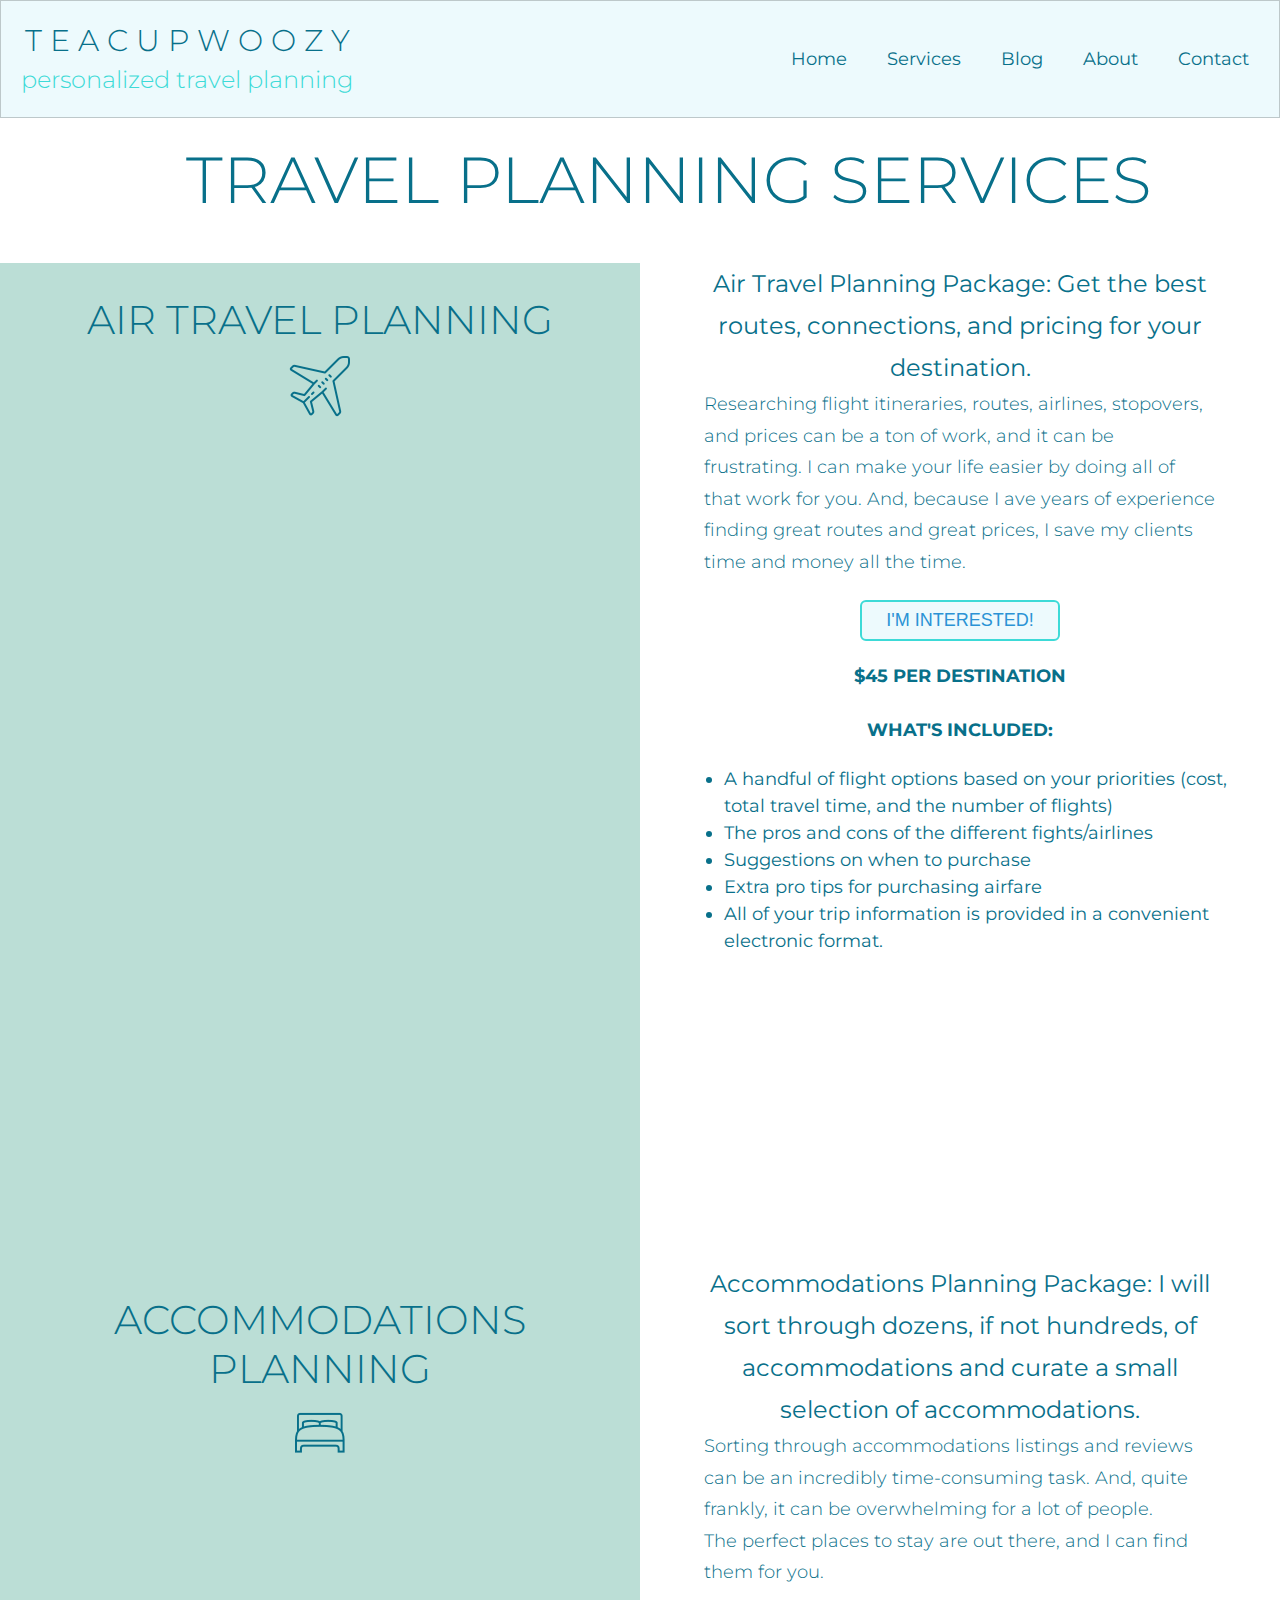
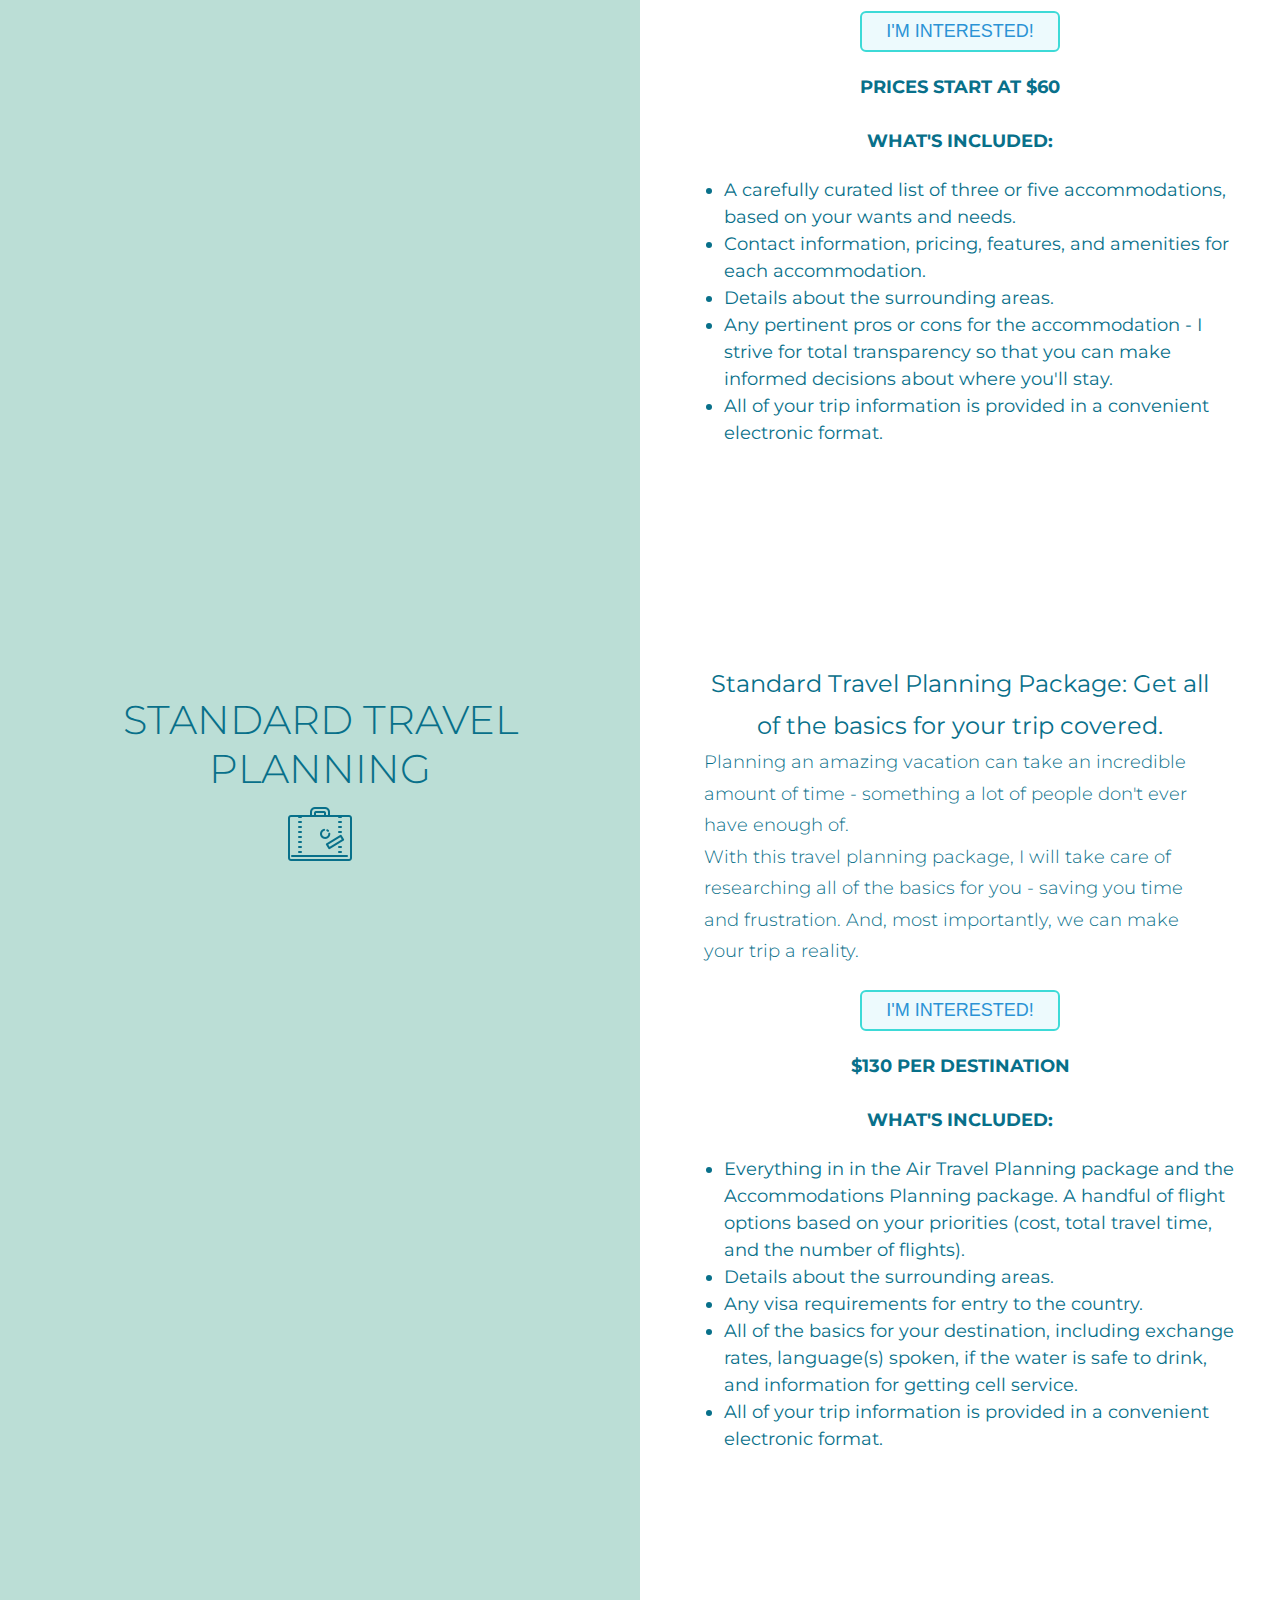
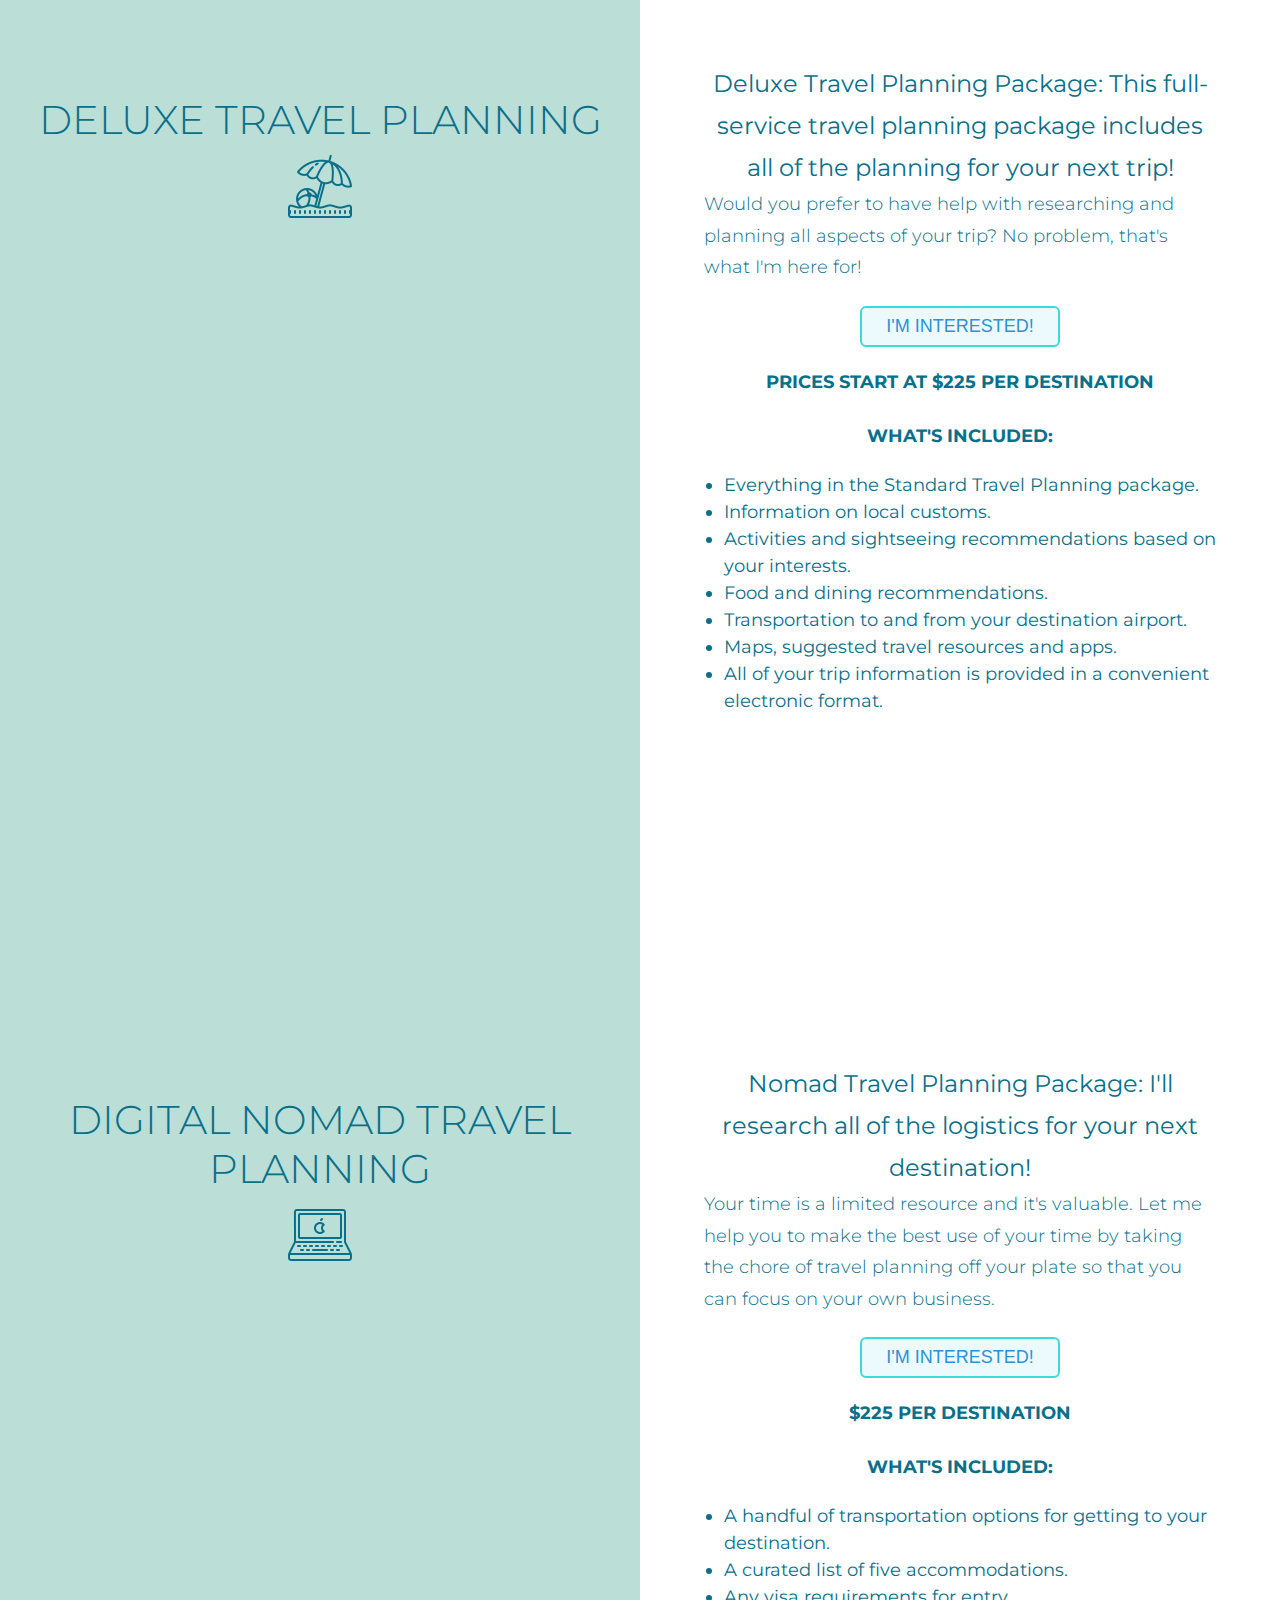
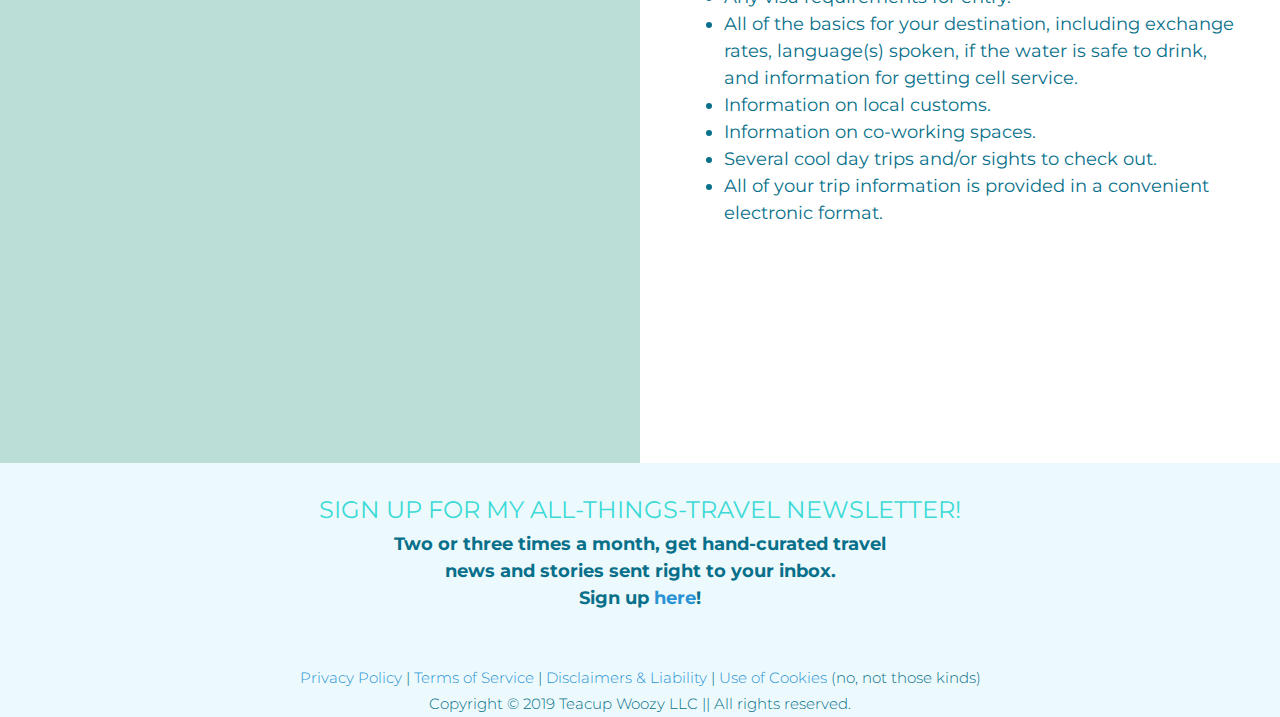
<file: services.html>
<!DOCTYPE html>
<html lang="en">
<head>
	<meta charset="utf-8">
	<meta name="viewport" content="width=device-width, initial-scale=1">
	<title>Teacup Woozy | Personalized Travel Planning | Services</title>
	<link href="https://fonts.googleapis.com/css?family=Montserrat:300,400" rel="stylesheet">
	<link rel="stylesheet" type="text/css" href="tw.css">
	<!-- Global site tag (gtag.js) - Google Analytics -->
	<script async src="https://www.googletagmanager.com/gtag/js?id=UA-107564560-1"></script>
	<script>
	  window.dataLayer = window.dataLayer || [];
	  function gtag(){dataLayer.push(arguments);}
	  gtag('js', new Date());

	  gtag('config', 'UA-107564560-1');
	</script>
</head>
<body>
	<header id="nav-header">
		<nav class="navbar">
			<span id="navbar-toggle">
				<img src="images/menu-icon.png" alt="toggle button for dropdown menu">
			</span>
			<a href="index.html" id="logo">
				<h1>T E A C U P W O O Z Y<br>
				<span>personalized travel planning</span></h1>
			</a>
			<ul id="main-nav">
				<li>
					<a href="index.html" class="nav-links">Home</a>
				</li>
				<li>
					<a href="services.html" class="nav-links">Services</a>
				</li>
				<li>
					<a href="blog.html" class="nav-links">Blog</a>
				</li>
				<li>
					<a href="about.html" class="nav-links">About</a>
				</li>
				<li>
					<a href="contact.html" class="nav-links">Contact</a>
				</li>
			</ul>
		</nav>
	</header>
	<section class="nav-padding">
	<!-- Main content -->

	<!-- THIN OUT ALL COPY! YE WEE WINDBAG! XOXO!!  -->
	<!-- Air travel planning -->
	<br>
	<h2>TRAVEL PLANNING SERVICES</h2>
	<br><br>
	<!-- flights -->
	<article class="services-container">
		
		<header class="services-cell services-left">
			<br>
			<h3>AIR TRAVEL PLANNING</h3>
			<img src="images/airplane-icon.png" alt="black and white icon of airplane">
		</header>
		<div class="services-cell services-right">
			<h4>Air Travel Planning Package: Get the best routes, connections, and pricing for your destination.</h4>
			<p>Researching flight itineraries, routes, airlines, stopovers, and prices can be a ton of work, and it 
				can be frustrating. I can make your life easier by doing all of that work for you. And, because I 
				ave years of experience finding great routes and great prices, I save my clients time and money all 
				the time.</p>
			<br>
			<button class="button"><a href="mailto:teacupwoozytravel@gmail.com?subject=Air%20Travel%20Services">I'M INTERESTED!</a></button>
			<br><br>
			<h5>$45 PER DESTINATION <br><br>
				WHAT'S INCLUDED:</h5>
				<br>
			<ul class="included-list">
				<li>A handful of flight options based on your priorities (cost, total travel time, and the number 
					of flights)</li>
				<li>The pros and cons of the different fights/airlines</li>
				<li>Suggestions on when to purchase</li>
				<li>Extra pro tips for purchasing airfare</li>
				<li>All of your trip information is provided in a convenient electronic format.</li>
			</ul>
		</div>
		<br><br>
	</article>
	<!-- accommodations -->
	<article class="services-container">
		<header class="services-cell services-left">
			<br>
			<h3>ACCOMMODATIONS PLANNING</h3>
			<img src="images/hotel-icon.png" alt="black and white icon of a bed">
		</header>
		<div class="services-cell services-right">
			<h4>Accommodations Planning Package: I will sort through dozens, if not hundreds, of accommodations 
				and curate a small selection of accommodations.</h4>
			<p>Sorting through accommodations listings and reviews can be an incredibly time-consuming task. And, 
				quite frankly, it can be overwhelming for a lot of people.</p>
			<p>The perfect places to stay are out there, and I can find them for you.</p>
			<br>
			<button class="button"><a href="mailto:teacupwoozytravel@gmail.com?subject=Accommodations%20Services">I'M INTERESTED!</a></button>
			<br><br>
			<h5>PRICES START AT $60 <br><br>
				WHAT'S INCLUDED:</h5>
				<br>
			<ul class="included-list">
				<li>A carefully curated list of three or five accommodations, based on your wants and needs.</li>
				<li>Contact information, pricing, features, and amenities for each accommodation.</li>
				<li>Details about the surrounding areas. </li>
				<li>Any pertinent pros or cons for the accommodation - I strive for total transparency so that 
					you can make informed decisions about where you'll stay.</li>
				<li>All of your trip information is provided in a convenient electronic format.</li>
			</ul>
		</div>
		<br><br>
	</article>
	<!-- Standard travel planning -->
	<article class="services-container">
		<header class="services-cell services-left">
			<br>
			<h3>STANDARD TRAVEL PLANNING</h3>
			<img src="images/suitcase-icon.png" alt="black and white icon of a suitecase">
		</header>
		<div class="services-cell services-right">
			<h4>Standard Travel Planning Package: Get all of the basics for your trip covered.</h4>
			<p>Planning an amazing vacation can take an incredible amount of time - something a lot of people 
				don't ever have enough of.</p>
			<p>With this travel planning package, I will take care of researching all of the basics for you - 
				saving you time and frustration. And, most importantly, we can make your trip a reality.</p>
			<br>
			<button class="button"><a href="mailto:teacupwoozytravel@gmail.com?subject=Standard%20Travel%20Services">I'M INTERESTED!</a></button>
			<br><br>
			<h5>$130 PER DESTINATION<br><br>
				WHAT'S INCLUDED:</h5>
				<br>
			<ul class="included-list">
				<li>Everything in in the Air Travel Planning package and the Accommodations Planning package.
				A handful of flight options based on your priorities (cost, total travel time, and the number of 
				flights).</li>
				<li>Details about the surrounding areas.</li>
				<li>Any visa requirements for entry to the country.</li>
				<li>All of the basics for your destination, including exchange rates, language(s) spoken, if the 
					water is safe to drink, and information for getting cell service.</li>
				<li>All of your trip information is provided in a convenient electronic format.</li>
			</ul>
		</div>
		<br><br>
	</article>
	<!-- Deluxe travel planning -->
	<article class="services-container">
		<header class="services-cell services-cell services-left">
			<br>
			<h3>DELUXE TRAVEL PLANNING</h3>
			<img src="images/deluxe-icon.png" alt="black and white icon of beach with umbrella and ball">
		</header>
		<div class="services-cell services-cell services-right">
			<h4>Deluxe Travel Planning Package: This full-service travel planning package includes all of the 
				planning for your next trip!</h4>
			<p>Would you prefer to have help with researching and planning all aspects of your trip? No problem, 
				that's what I'm here for!</p>
			<br>
			<button class="button"><a href="mailto:teacupwoozytravel@gmail.com?subject=Deluxe%20Travel%20Services">I'M INTERESTED!</a></button>
			<br><br>
			<h5>PRICES START AT $225 PER DESTINATION<br><br>
				WHAT'S INCLUDED:</h5>
				<br>
			<ul class="included-list">
				<li>Everything in the Standard Travel Planning package.
				<li>Information on local customs.</li>
				<li>Activities and sightseeing recommendations based on your interests.</li>
				<li>Food and dining recommendations.</li>
				<li>Transportation to and from your destination airport.</li>
				<li>Maps, suggested travel resources and apps.</li>
				<li>All of your trip information is provided in a convenient electronic format.</li>
			</ul>
		</div>
		<br><br>
	</article>
	<!-- Digital nomad -->
	<article class="services-container">
		<header class="services-cell services-left">
			<br>
			<h3>DIGITAL NOMAD TRAVEL PLANNING</h3>
			<img src="images/laptop-icon.png" alt="black and white icon of a laptop">
		</header>
		<div class="services-cell services-right">
			<h4>Nomad Travel Planning Package: I'll research all of the logistics for your next destination!</h4>
			<p>Your time is a limited resource and it's valuable. Let me help you to make the best use of your 
				time by taking the chore of travel planning off your plate so that you can focus on your own 
				business.</p>
			<br>
			<button class="button"><a href="mailto:teacupwoozytravel@gmail.com?subject=Digital%20Nomad%20Services">I'M INTERESTED!</a></button>
			<br><br>
			<h5>$225 PER DESTINATION<br><br>
				WHAT'S INCLUDED:</h5>
			<br>
			<ul class="included-list">
				<li>A handful of transportation options for getting to your destination.</li>
				<li>A curated list of five accommodations.</li>
				<li>Any visa requirements for entry.</li>
				<li>All of the basics for your destination, including exchange rates, language(s) spoken, if the 
					water is safe to drink, and information for getting cell service.</li>
				<li>Information on local customs.</li>
				<li>Information on co-working spaces.</li>
				<li>Several cool day trips and/or sights to check out.</li>
				<li>All of your trip information is provided in a convenient electronic format.</li>
			</ul>
		</div>
	</article>
	</section>

	<footer>
		<!-- INSERT FOOTER ONCE COMPLETED -->
		<br>
		<h4 class="newsletter">SIGN UP FOR MY ALL-THINGS-TRAVEL NEWSLETTER!</h4>
		<h5>Two or three times a month, get hand-curated travel news and stories sent right to your inbox.</h5>
		<h5>Sign up <a href="http://eepurl.com/dfZ7wr" target="_blank">here</a>!</h5>
		<br><br>
		<!-- flexbox -->
		<div class="footer-container">
			<div>
				<p><a href="legal.html">Privacy Policy</a> | <a href="legal.html">Terms of Service</a> | <a href="legal.html">Disclaimers & Liability</a> | <a href="legal.html">Use of Cookies</a> (no, not those kinds)</p>
				<p>Copyright &copy; 2019 Teacup Woozy LLC || All rights reserved.</p>
			</div>
		</div>
	</footer>
	<script src="tw.js"></script>
</body>
</html>
</file>
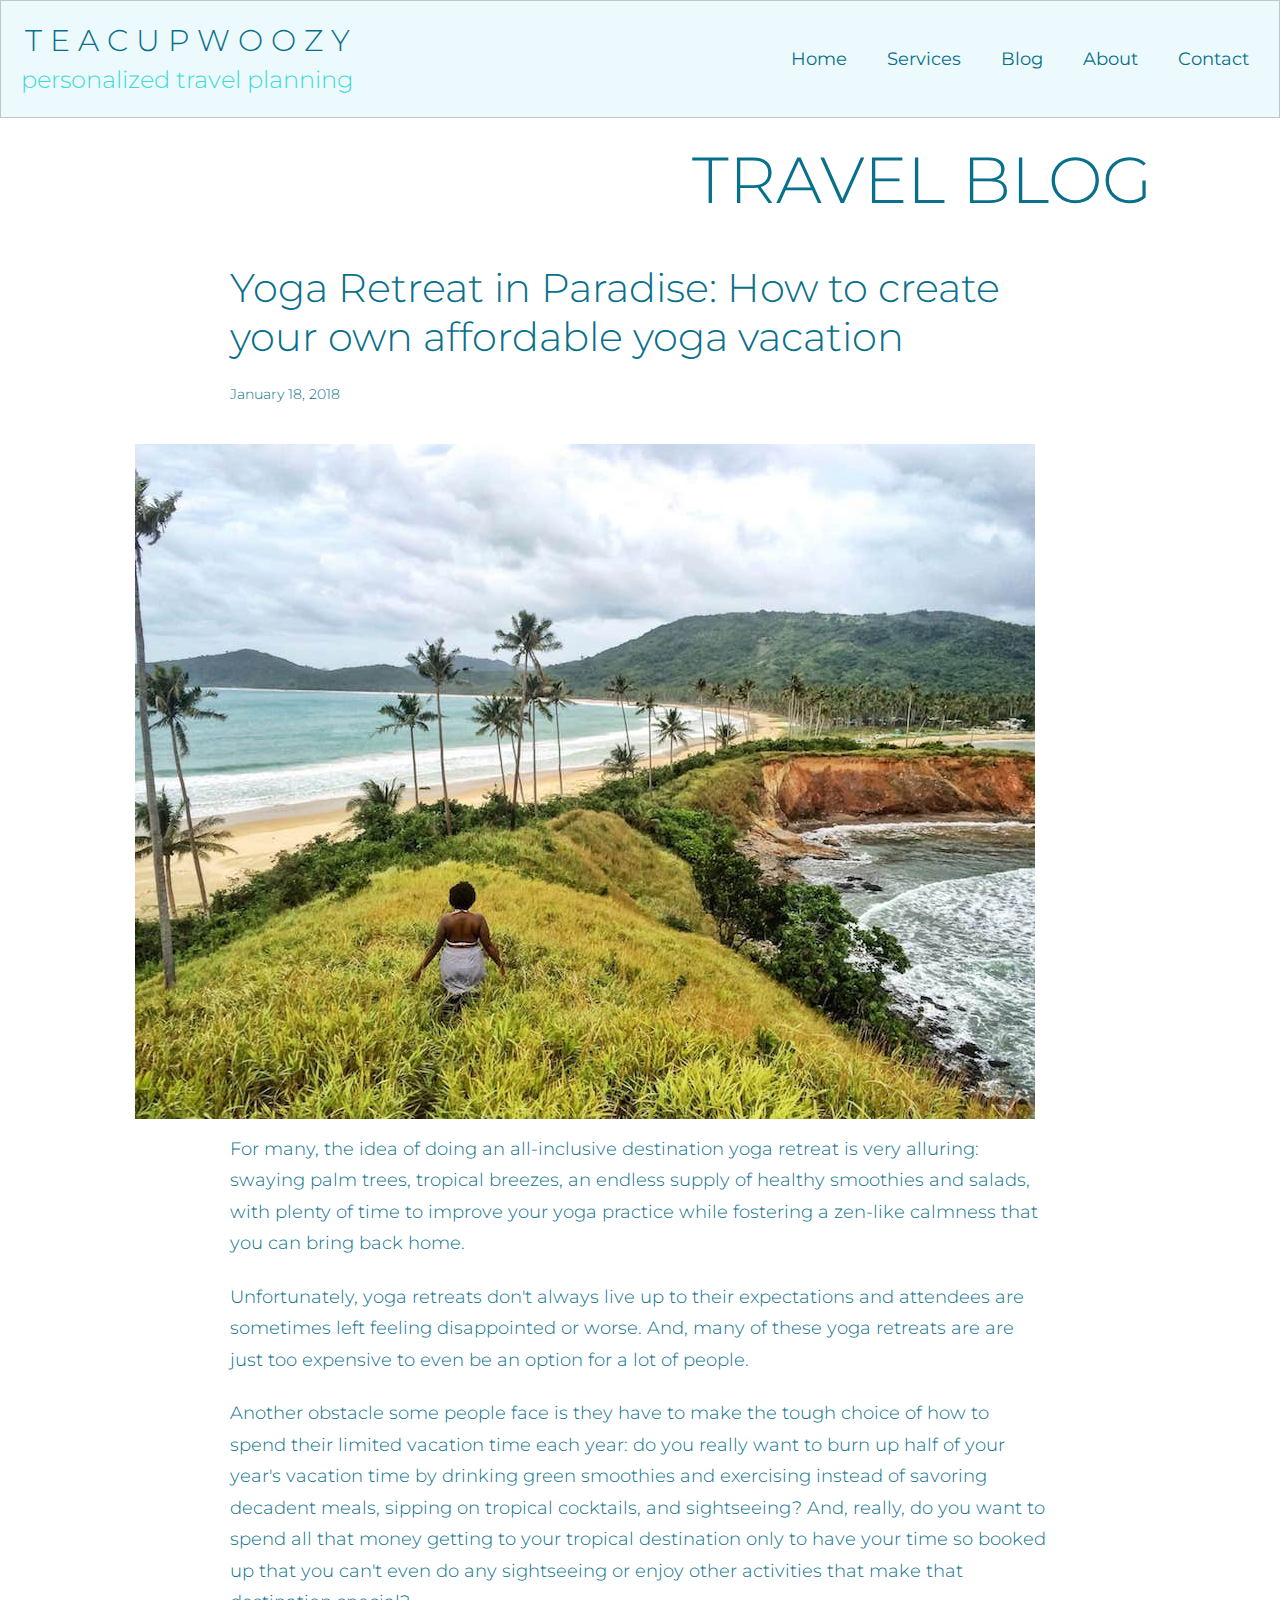
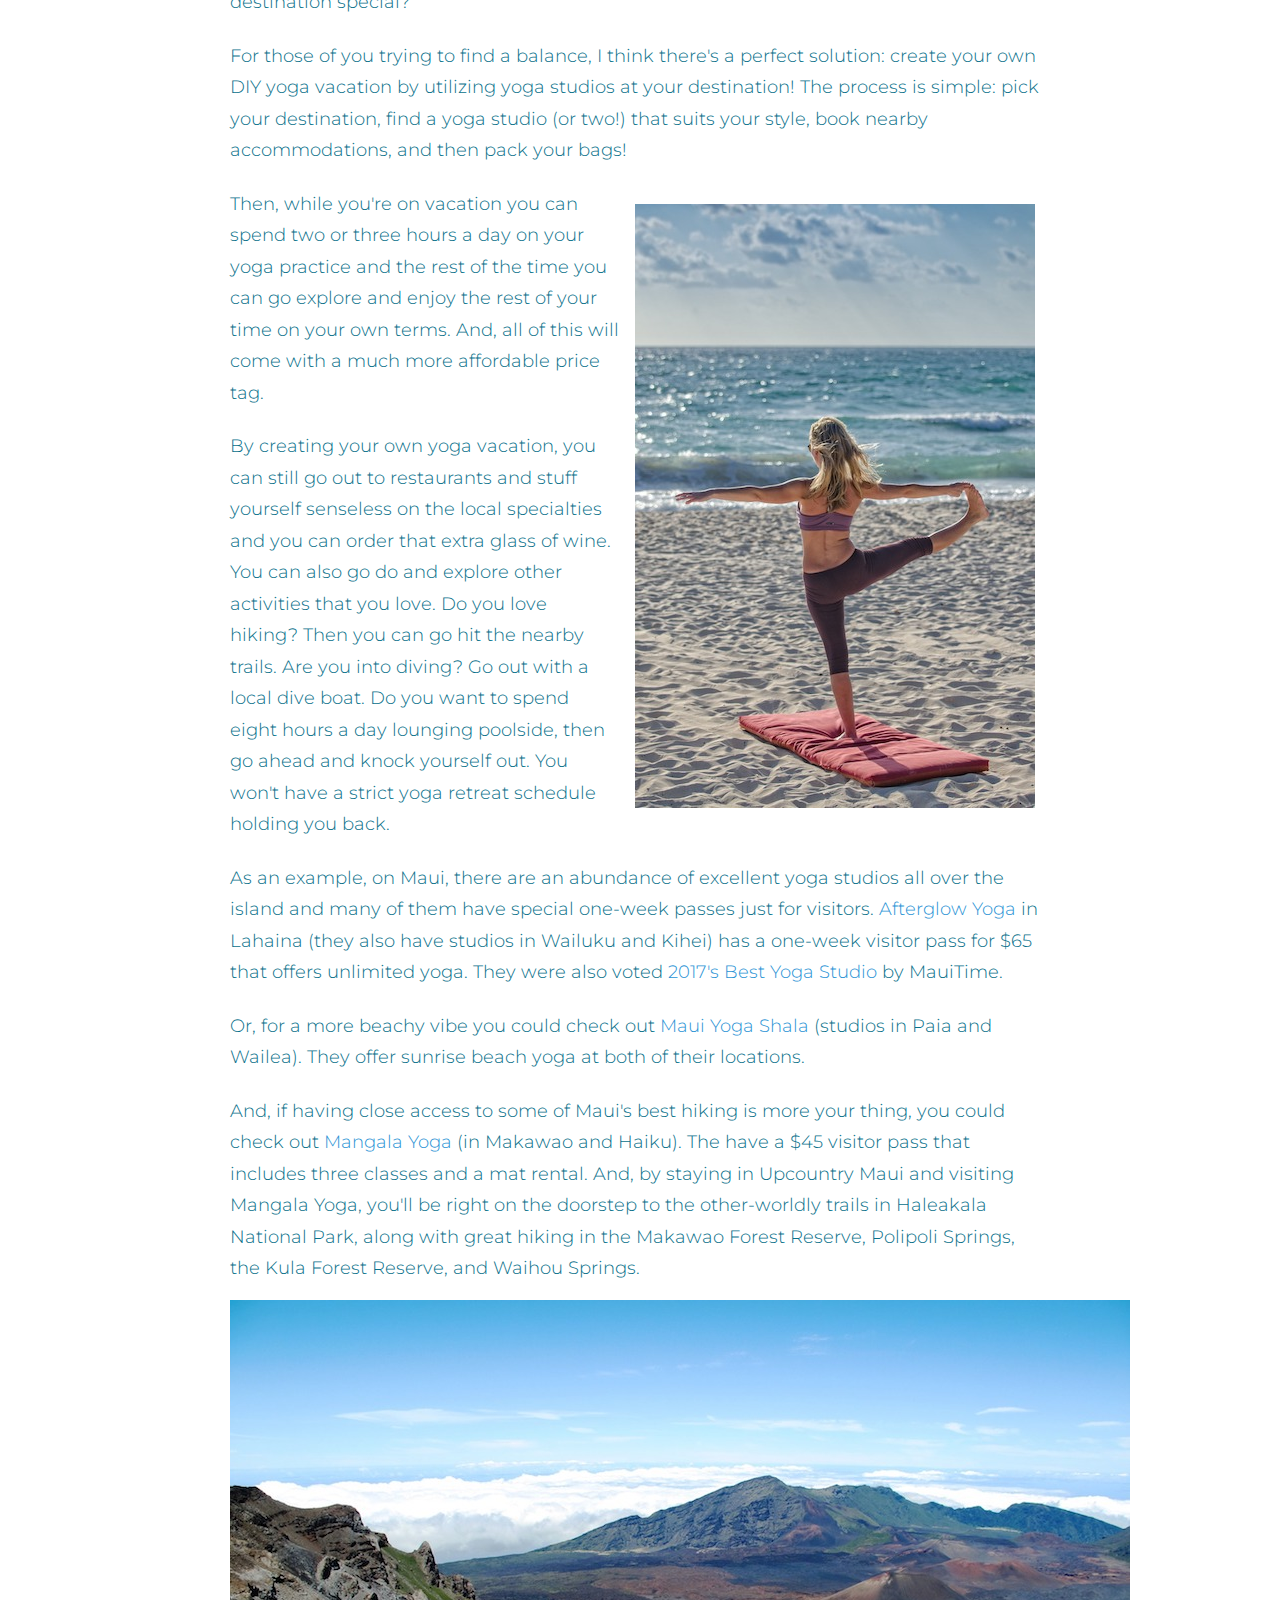
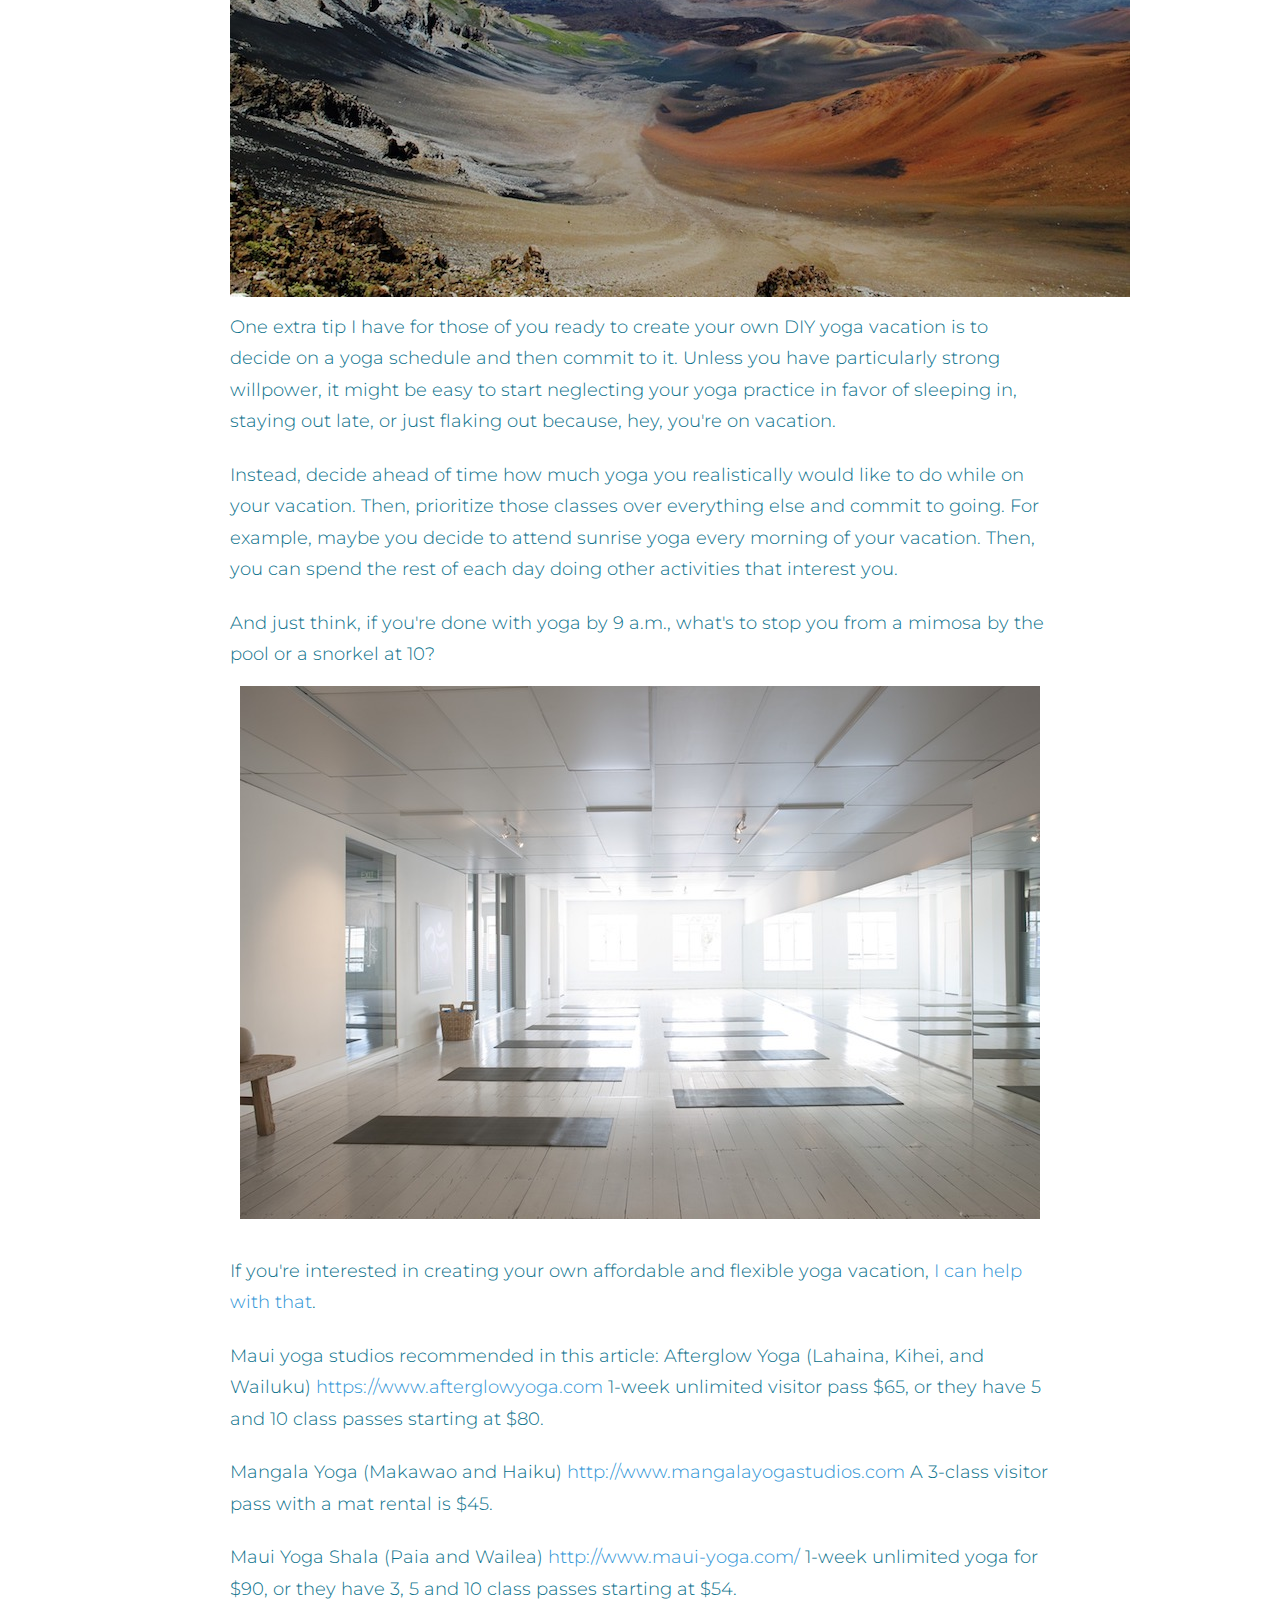
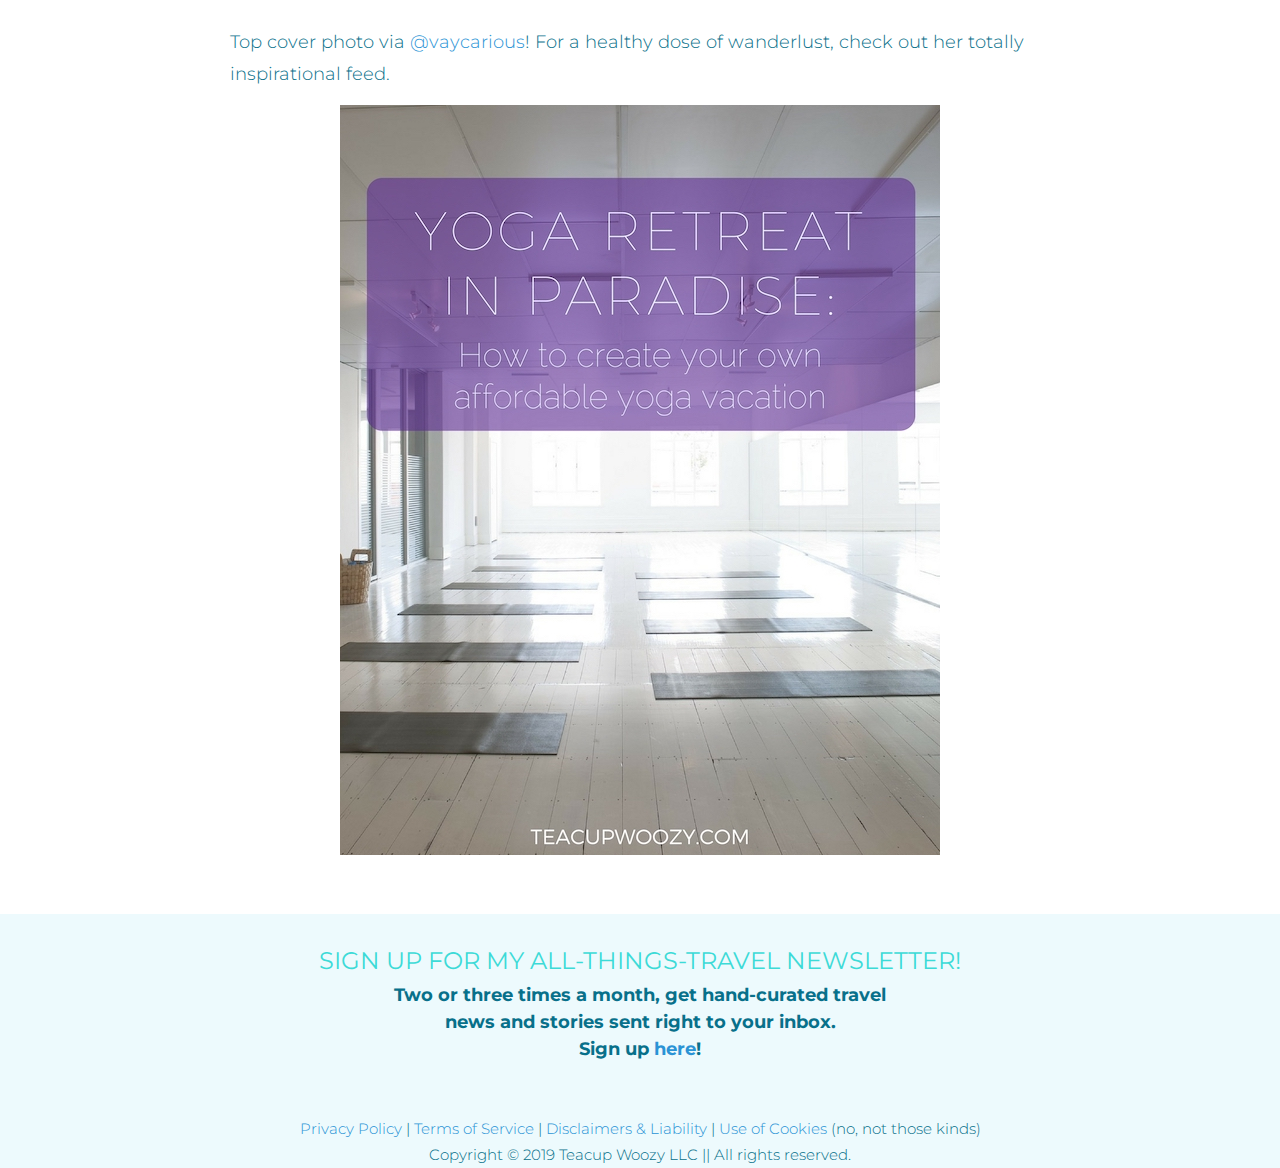
<file: yoga-retreat-in-paradise.html>
<!DOCTYPE html>
<html lang="en">

<head>
    <meta charset="utf-8">
    <meta name="viewport" content="width=device-width, initial-scale=1">
    <title>Teacup Woozy | Personalized Travel Planning | Blog</title>
    <link href="https://fonts.googleapis.com/css?family=Montserrat:300,400" rel="stylesheet">
    <link rel="stylesheet" type="text/css" href="tw.css">
    <!-- Global site tag (gtag.js) - Google Analytics -->
    <script async src="https://www.googletagmanager.com/gtag/js?id=UA-107564560-1"></script>
    <script>
        window.dataLayer = window.dataLayer || [];
        function gtag() { dataLayer.push(arguments); }
        gtag('js', new Date());

        gtag('config', 'UA-107564560-1');
    </script>
</head>

<body>
    <header id="nav-header">
        <nav class="navbar">
            <span id="navbar-toggle">
                <img src="images/menu-icon.png" alt="toggle button for dropdown menu">
            </span>

            <a href="index.html" id="logo">
                <h1>T E A C U P W O O Z Y<br>
                    <span>personalized travel planning</span></h1>
            </a>
            <ul id="main-nav">
                <li>
                    <a href="index.html" class="nav-links">Home</a>
                </li>
                <li>
                    <a href="services.html" class="nav-links">Services</a>
                </li>
                <li>
                    <a href="blog.html" class="nav-links">Blog</a>
                </li>
                <li>
                    <a href="about.html" class="nav-links">About</a>
                </li>
                <li>
                    <a href="contact.html" class="nav-links">Contact</a>
                </li>
            </ul>
        </nav>
    </header>
    <!-- Main Content -->
    <section class="nav-padding">
        <br>
        <h2>TRAVEL BLOG</h2>
        <br><br>
        <article class="blog-post-container">
            <h3>Yoga Retreat in Paradise: How to create your own affordable yoga vacation</h3>
            <br>
            <p class="blog-date">January 18, 2018</p>
            <br>
            <img src="images/blog/woman-walking-near-beach.jpg" alt="a woman walking on a small ridge overlooking beaches on both sides" class="inline-image-right ">
            <p>For many, the idea of doing an all-inclusive destination yoga retreat is very alluring: swaying palm trees, tropical
            breezes, an endless supply of healthy smoothies and salads, with plenty of time to improve your yoga practice while
            fostering a zen-like calmness that you can bring back home.
            </p>
            <br>
            <p>
                Unfortunately, yoga retreats don't always live up to their expectations and attendees are sometimes left feeling
                disappointed or worse. And, many of these yoga retreats are are just too expensive to even be an option for a lot of
                people.
            </p>
            <br>
            <p>
                Another obstacle some people face is they have to make the tough choice of how to spend their limited vacation time
                each year: do you really want to burn up half of your year's vacation time by drinking green smoothies and exercising
                instead of savoring decadent meals, sipping on tropical cocktails, and sightseeing? And, really, do you want to spend
                all that money getting to your tropical destination only to have your time so booked up that you can't even do any
                sightseeing or enjoy other activities that make that destination special?
            </p>
            <br>
            <p>
                For those of you trying to find a balance, I think there's a perfect solution: create your own DIY yoga vacation by
                utilizing yoga studios at your destination! The process is simple: pick your destination, find a yoga studio (or two!)
                that suits your style, book nearby accommodations, and then pack your bags!
            </p>
            <br>
            <img src="images/blog/beach-yoga.jpg" alt="woman facing the ocean doing yoga" class="inline-image-right">
            <p>
                Then, while you're on vacation you can spend two or three hours a day on your yoga practice and the rest of the time
                you can go explore and enjoy the rest of your time on your own terms. And, all of this will come with a much more
                affordable price tag.
            </p>
            <br>
            <p>
                By creating your own yoga vacation, you can still go out to restaurants and stuff yourself senseless on the local
                specialties and you can order that extra glass of wine. You can also go do and explore other activities that you love.
                Do you love hiking? Then you can go hit the nearby trails. Are you into diving? Go out with a local dive boat. Do you
                want to spend eight hours a day lounging poolside, then go ahead and knock yourself out. You won't have a strict yoga
                retreat schedule holding you back.
            </p>
            <br>
            <p>
                As an example, on Maui, there are an abundance of excellent yoga studios all over the island and many of them have
                special one-week passes just for visitors. <a href="https://www.afterglowyoga.com/" target="_bank">Afterglow Yoga</a> in 
                Lahaina (they also have studios in Wailuku and Kihei) has a one-week visitor pass for $65 that offers unlimited yoga. They were also voted 
                <a href="https://mauitime.com/best-of-maui/best-maui-sports-leisure-activities-parks-and-recreation/mauitime-best-of-maui-2017-best-yoga-studio-on-maui-afterglow-yoga/" target="_blank">
                2017's Best Yoga Studio</a> by MauiTime.
            </p>
            <br>
            <p>
                Or, for a more beachy vibe you could check out <a href="http://www.maui-yoga.com/">Maui Yoga Shala</a> (studios 
                in Paia and Wailea). They offer sunrise beach yoga at both of their locations.
            </p>
            <br>
            <p>
                And, if having close access to some of Maui's best hiking is more your thing, you could check out 
                <a href="http://www.mangalayogastudios.com/" target="_blank">Mangala Yoga</a> (in Makawao and Haiku). 
                The have a $45 visitor pass that includes three classes and a mat rental. And, by staying in
                Upcountry Maui and visiting Mangala Yoga, you'll be right on the doorstep to the other-worldly trails in Haleakala
                National Park, along with great hiking in the Makawao Forest Reserve, Polipoli Springs, the Kula Forest Reserve, and
                Waihou Springs.
            </p>
            <img src="images/blog/haleakala.jpg" alt="lookinginto the Haleakala crater" class="inline-image-left">
            <br>
            <p>
                One extra tip I have for those of you ready to create your own DIY yoga vacation is to decide on a yoga schedule and
                then commit to it. Unless you have particularly strong willpower, it might be easy to start neglecting your yoga
                practice in favor of sleeping in, staying out late, or just flaking out because, hey, you're on vacation.
            </p>
            <br>
            <p>
                Instead, decide ahead of time how much yoga you realistically would like to do while on your vacation. Then, prioritize
                those classes over everything else and commit to going. For example, maybe you decide to attend sunrise yoga every
                morning of your vacation. Then, you can spend the rest of each day doing other activities that interest you.
            </p>
            <br>
            <p>
                And just think, if you're done with yoga by 9 a.m., what's to stop you from a mimosa by the pool or a snorkel at 10?
            </p>
            <img src="images/blog/yoga-studio.jpg" alt="empty light-filled yoga studio with mats layed out">
            <br>
            <p>
                If you're interested in creating your own affordable and flexible yoga vacation, <a href="https://www.teacupwoozy.com/services">I can help with that</a>.
            </p>
            <br>
            <p>
                Maui yoga studios recommended in this article: Afterglow Yoga (Lahaina, Kihei, and Wailuku)
                <a href="https://www.afterglowyoga.com/" target="_blank">https://www.afterglowyoga.com</a> 
                1-week unlimited visitor pass $65, or they have 5 and 10 class passes starting at $80.
            </p>
            <br>
            <p>
                Mangala Yoga (Makawao and Haiku) <a href="http://www.mangalayogastudios.com">http://www.mangalayogastudios.com</a> 
                A 3-class visitor pass with a mat rental is $45.
            </p>
            <br>
            <p>
                Maui Yoga Shala (Paia and Wailea) <a href="http://www.maui-yoga.com/" target="_blank">http://www.maui-yoga.com/</a>
                 1-week unlimited yoga for $90, or they have 3, 5 and 10 class passes starting at $54.
            </p>
            <br>
            <p>
                Top cover photo via <a href="https://www.instagram.com/vaycarious/" target="_blank">@vaycarious</a>! 
                For a healthy dose of wanderlust, check out her totally inspirational feed.
            </p>
            <img src="images/blog/yoga-retreat-in-paradise.jpg" alt="pinterest pin showing yoga studio">


        </article>
        <br><br>
    </section>

    <footer>
        <br>
        <h4 class="newsletter">SIGN UP FOR MY ALL-THINGS-TRAVEL NEWSLETTER!</h4>
        <h5>Two or three times a month, get hand-curated travel news and stories sent right to your inbox.</h5>
        <h5>Sign up <a href="http://eepurl.com/dfZ7wr" target="_blank">here</a>!</h5>
        <br><br>
        <!-- flexbox -->
        <div class="footer-container">
            <div>
                <p><a href="legal.html">Privacy Policy</a> | <a href="legal.html">Terms of Service</a> | <a href="legal.html">Disclaimers
                        & Liability</a> | <a href="legal.html">Use of Cookies</a> (no, not those kinds)</p>
                <p>Copyright &copy; 2019 Teacup Woozy LLC || All rights reserved.</p>
            </div>
        </div>
    </footer>
    <script src="tw.js"></script>
</body>

</html>
</file>
<file: tw.css>
body {
	margin: 0%;
	font-family: 'Montserrat', sans-serif;
	font-size: 18px;
	color: #08708A;
}

p {
	line-height: 1.75;
	margin: 15px;
	font-weight: 300;
}

.navbar {
	background-color: #EDFAFD;
	border: 1px solid rgba(0,0,0,0.2);
  	padding-bottom: 10px;
}

#logo {
	display: inline-block;
}

#main-nav {
	list-style-type: none;
	display: none;
	flex-direction: column;
}

#main-nav li{
	text-align: center;
	margin: 10px auto;
}

.nav-links {
	text-decoration: none;
}

#navbar-toggle {
	position: absolute;
	top: 10px;
	right: 20px;
	cursor: pointer;
}

nav a {
	color: #08708A;
}

h1 {
	font-size: 22px;
	font-weight: 300;
	color: #08708A;
	text-align: center;
	margin: 15px 20px;
}

h1 span {
	font-size: 20px;
	font-weight: 300;
	color: #3DDAD7;
}

a {
	text-decoration: none;
	color: #2A93D5;
}

a:hover {
	color: #3DDAD7;
}

.nav-padding {
	margin-top: 0px;
}

#welcome-section {
	background-image: url(images/greece.jpg);
	background-size: cover;
	background-position: center center;
	width: 100%;
	height: 100vh;
}

#welcome-section h2 {
	color: #08708A;
	font-size: 45px;
	font-weight: 300;
	top: 25vh;
	left: -10px;
	padding: 50px 10px;
	text-align: right;
}

.highlight {
	background-color: rgb(237,251,254);
	opacity: 0.7;
}

.background-ocean-box {
	background-color: #BBDED6;
	width: 100%;
}

h2 {
	color: #08708A;
	font-size: 55px;
	font-weight: 300;
	text-align: right;
	margin: 0px;
}

h3 {
	font-size: 40px;
	font-weight: 300;
	margin: 10px;
}

h4 {
	line-height: 1.75;
	text-align: center;
	font-size: 24px;
	margin: 10px;
	font-weight: 400;
}

h5 {
	font-size: 18px;
	line-height: 1.5;
	margin: 10px;
}

.home-small-box {
	/*background-image: url(image/coins-travel.jpg);
	background-size: 200px 100px;
	background-repeat: no-repeat;*/
	background-color: #EDFAFD;
	border: 2px solid #08708A;
	width: 90vw;
	height: 275px;
	margin: 0 auto;
}

.home-small-box p {
	padding: 0 10px;
	text-align: center;
}

.first-sentence {
	font-size: 24px;
	font-weight: 300;
}

.button {
	background-color: #EDFAFD;
	font-size: 18px;
	color: #3DDAD7;
	border-radius: 6px;
	padding: 8px 24px;
	border: 2px solid #3DDAD7;
}

.button-container {
	text-align: center;
}

/* .button a {
	color: #3DDAD7;
} */

.button:hover {
	background-color: #3DDAD7;
}

.button a:hover {
	color: #EDFAFD;
}

.container {
	max-width: 1200px;
	margin: 0 auto;
	padding: 0 1rem;
}

.grid {
	display: flex;
	flex-direction: column;
	flex-wrap: nowrap;
}

.testimonial-cell {
	margin: 1rem;
	padding: 10px 2px;
}

.testimonial-cell img {
	display: block;
	margin-left: auto;
	margin-right: auto;
}

.responsive-image {
	max-width: 100%;
}

.newsletter {
	color: #3DDAD7;
	font-weight: 400;
}

/*SERVICE PAGE*/
.services-left {
	background-color: #BBDED6;
	text-align: center;
	height: 300px;
}

.services-right {
	text-align: center;
}

.included-list {
	text-align: left;
	line-height: 1.5;
}

ul {
	list-style-type: disc;
}

/* BLOG PAGE */
.blog-container img {
	display: block;
	margin: 0 auto;
}

.blog-container h3 {
	margin: 15px;
}

.blog-index-titles {
	text-align: left;
	line-height: 1.5em;
}

.blog-link {
	font-size: .75em;
}

.blog-post-container img {
	display: block;
	margin-left: auto;
	margin-right: auto;
	max-width: 100vw;
	max-height: auto;
	padding: 15px;
}

.blog-date {
	font-size: .75em;
}

/*ABOUT PAGE*/
#about-container {
	background-color: #BBDED6;
}

#about-photo {
	border-radius: 80%;
	max-width: 100%;
	height: auto;
	display: block;
	margin-left: auto;
	margin-right: auto;
}

/*CONTACT PAGE*/
#contact {
	text-align: center;
}

footer {
	background-color: #EDFAFD;
	font-size: 15px;
	line-height: 1.75;
	margin: 0;
	text-align: center;
}

@media screen and (min-width: 480px) {
	#welcome-section h2 {
	top: 35vh;
	left: 15vw;
	}
	h1 {
		font-size: 30px;
	}
	h1 span {
		font-size: 24px;
	}
}

@media screen and (min-width: 600px) {
	.grid {
		display: flex;
		flex-wrap: wrap;
		flex-direction: row;
	}
	.testimonial-cell {
		width: calc(50% - 2.25rem);
	}
}

/* insert break for blog index page -- side by side */
@media screen and (min-width: 768px) {
	p, h5, h4, .blog-post-container h3, .included-list, #legal{
		margin: auto;
		width: 80%;
	}
	.testimonial-about {
		width: calc(50% - 2.25rem);
	}
	#welcome-section h2 {
	left: 35vw;
	}
	.home-small-box {
	width: 55vw;
	height: 250px;
	margin: 0 auto;
	}
	.services-right p {
		text-align: left;
	}
	/* .included-list {

	} */
	.blog-container {
		display: flex;
		flex-wrap: wrap;
		flex-direction: row;
		margin: 0 8px;
	}
	.blog-container img {
		max-width: 100%;
		width: auto;
		max-height: 300px;
	}
	.blog-cell {
		width: 50%;
		height: 375px;
	}
	.blog-cell p, .blog-cell h4 {
		margin-left: 15px;
	}
	.blog-post-container {
		width: 80%;
		margin: auto;
	}
	.blog-post-container .inline-image-right {
		margin-right: 10%;
	}
	.blog-post-container .inline-image-left {
		margin-left: 10%;
		padding-left: 0;
	}
	.inline-image-right {
		float: right;
	}
	.inline-image-left {
		float: left;
	}
	#about-photo {
		float: left;
		padding: 20px;
	}
	footer h5 {
		max-width: 40%;
		margin: 0 auto;
	}
}

@media screen and (min-width: 992px) {
	h2 {
		font-size: 65px;
		width: 90%;
	}
	.navbar {
		display: flex;
		justify-content: space-between;
		align-items: center;
		padding-bottom: 0;
		height: 116px;
	}
	#main-nav {
		display: flex !important;
		margin-right: 30px;
		flex-direction: row;
		justify-content: flex-end;
	}
	#main-nav li {
		margin: 0;
	}
	.nav-links {
		margin-left: 40px;
	}
	#navbar-toggle {
		display: none;
	}
	#welcome-section h2 {
		left: 0vw;
		font-size: 55px;
	}
	.home-small-box {
		height: 225px;
	}
	.testimonial-cell {
		width: calc(33.33% - 2.25rem);
	}
	.testimonial-about {
		width: calc(50% - 2.25rem);
	}
	.services-container {
		display: flex;
		flex-wrap: wrap;
		flex-direction: row;
	}
	.services-cell {
		width: 50%;
		height: 1000px;
	}
	#about-photo {
		float: left;
	}
}
</file>
